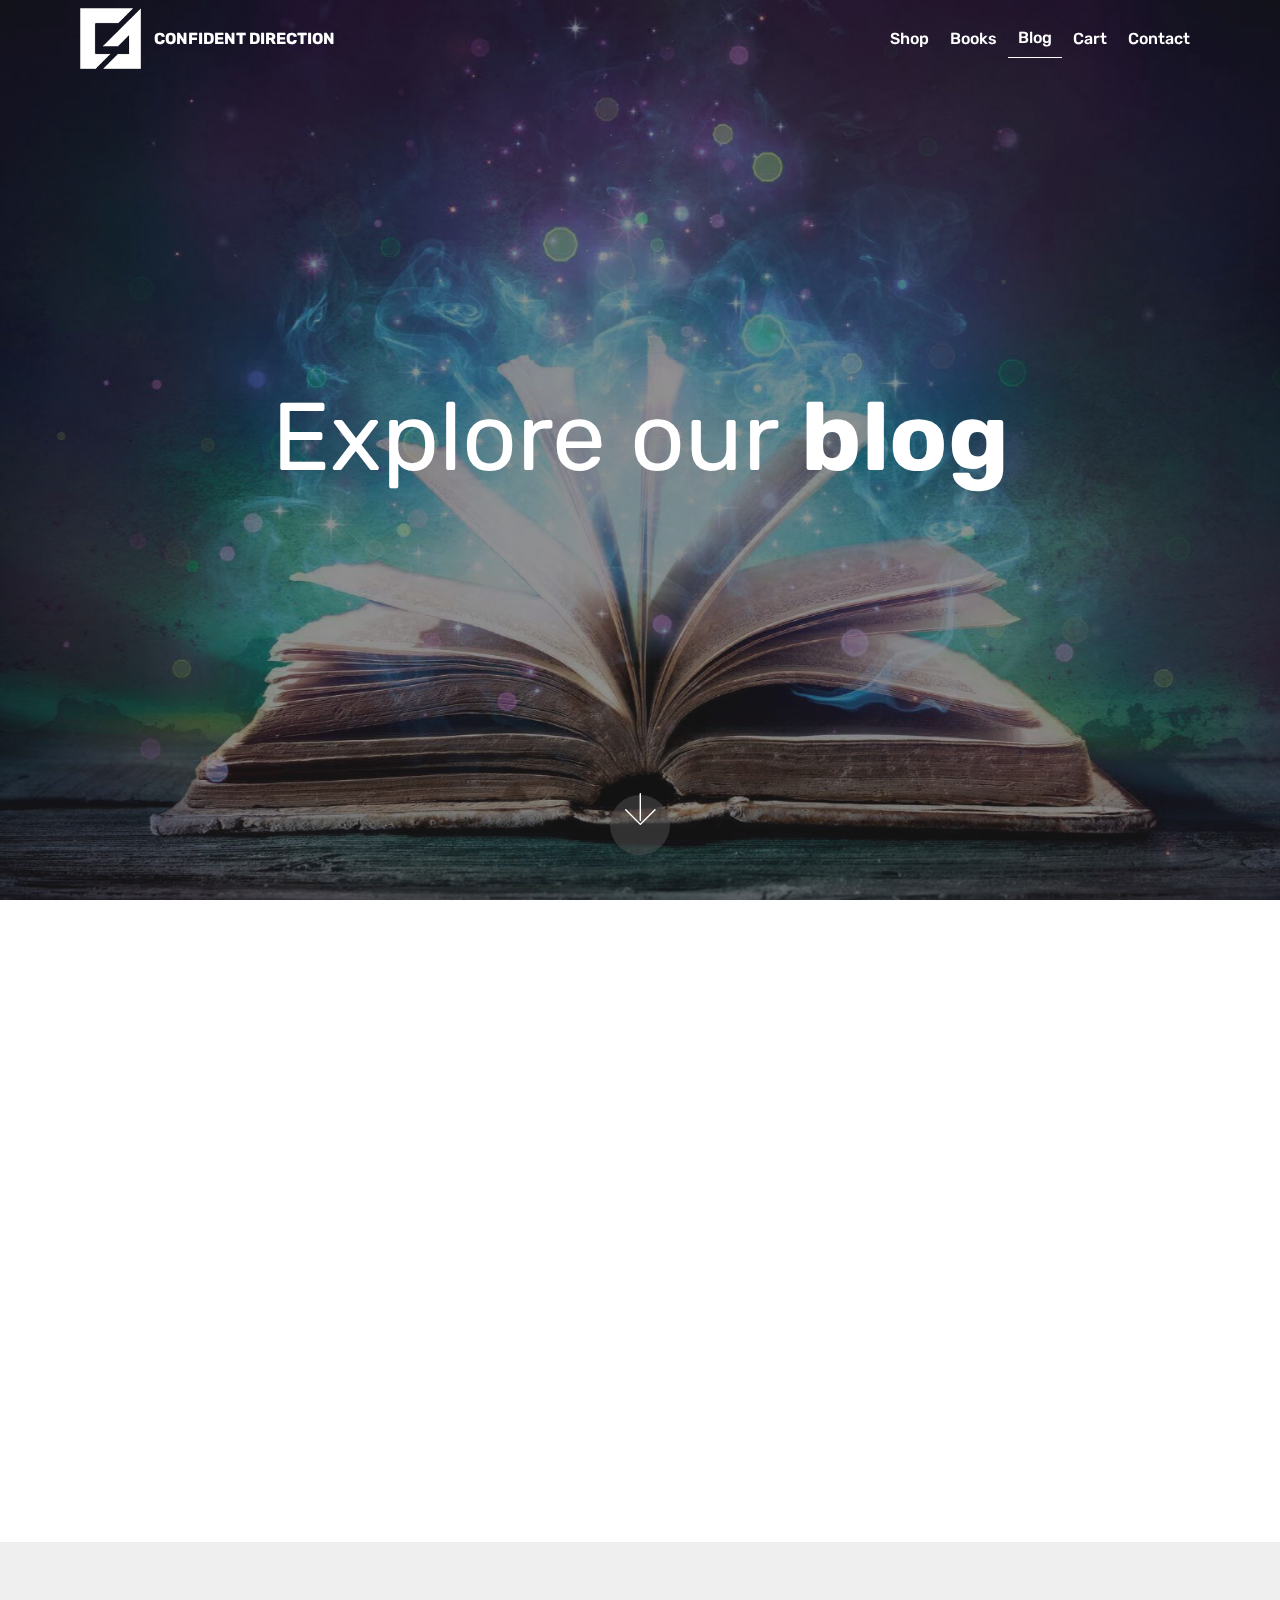
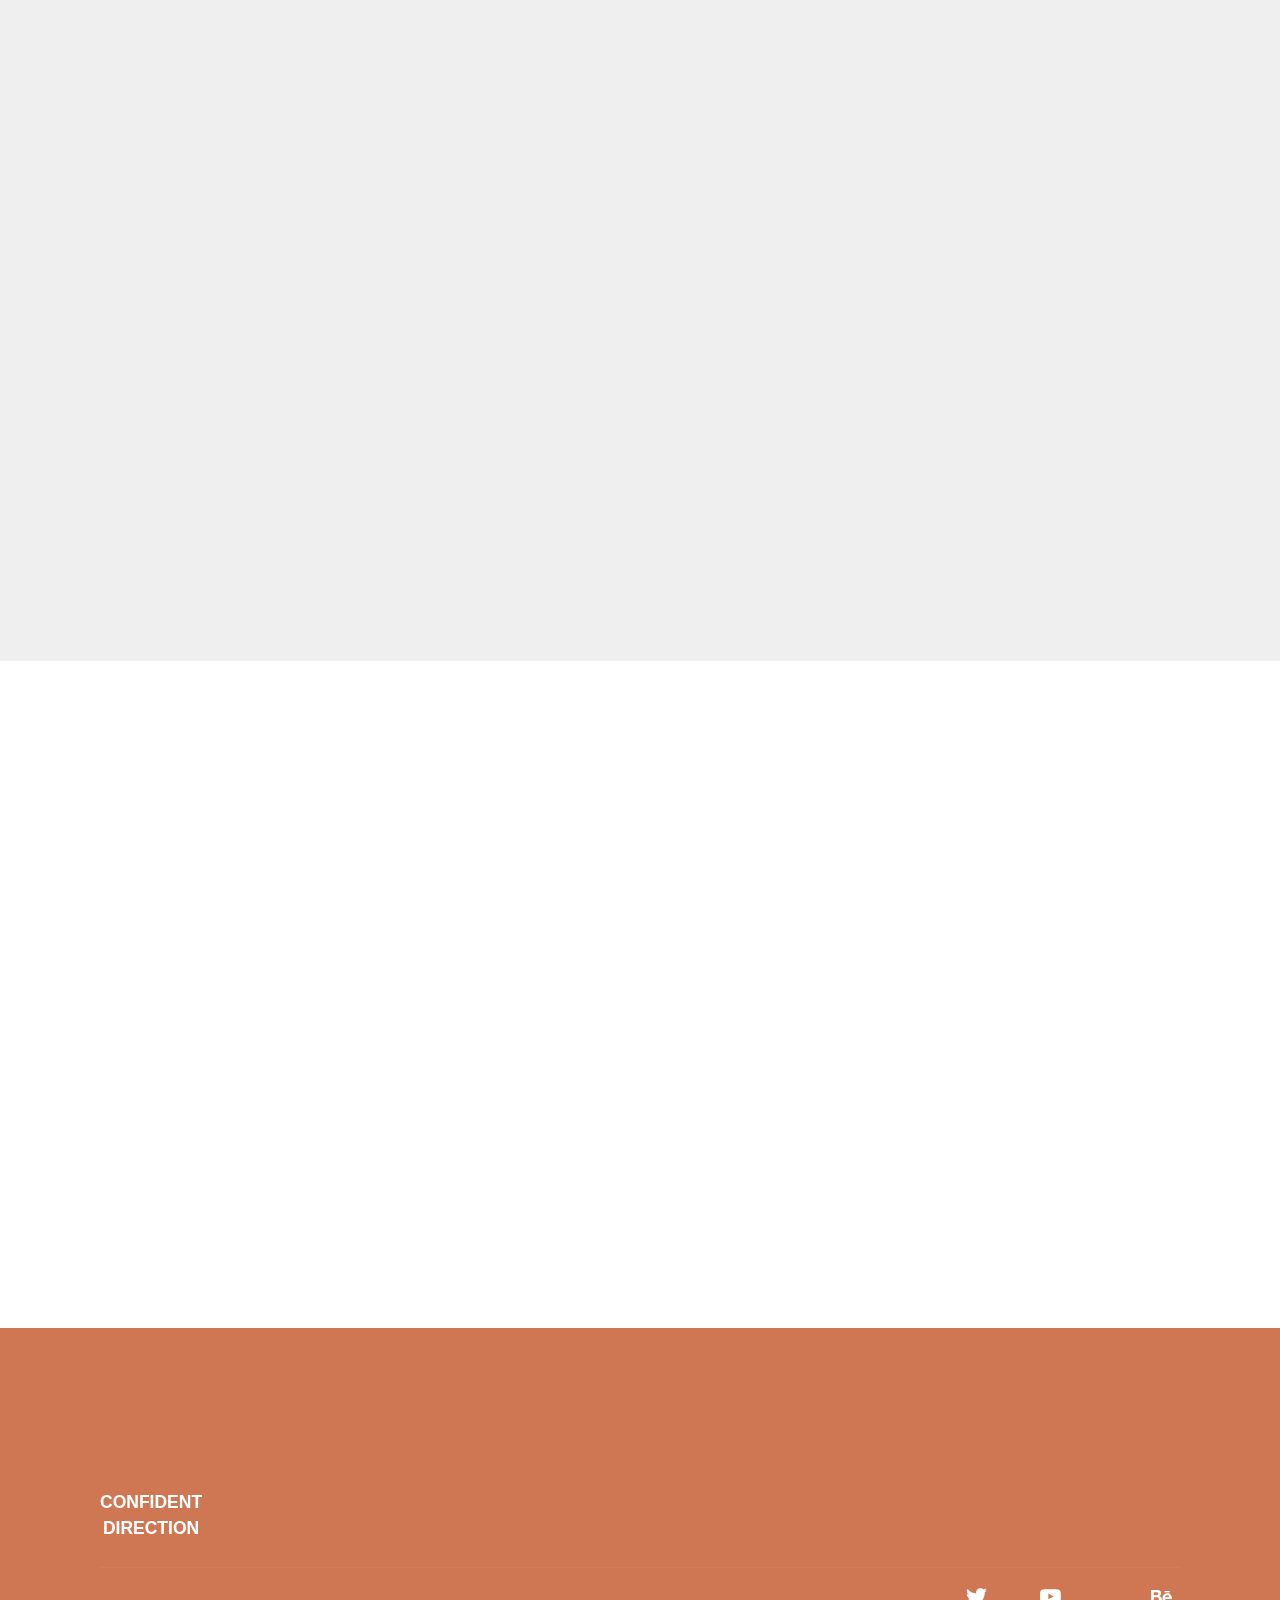
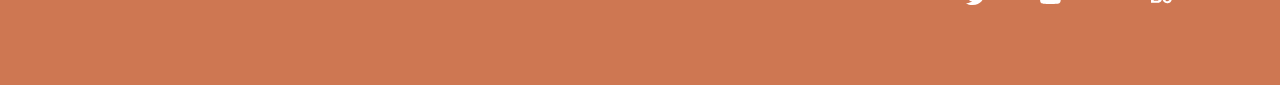
<file: blog.html>
<!DOCTYPE html>
<html>

<head>
    <meta charset="UTF-8">
    <meta http-equiv="X-UA-Compatible" content="IE=edge">
    <meta name="viewport" content="width=device-width, initial-scale=1, minimum-scale=1">
    <link rel="shortcut icon" href="assets/images/logo-100x100.png" type="image/x-icon">
    <meta name="description" content="">

    <title>Blog</title>
    <link rel="stylesheet" href="assets/web/assets/sd-icons/sd-icons.css">
    <link rel="stylesheet" href="assets/tether/tether.min.css">
    <link rel="stylesheet" href="assets/soundcloud-plugin/style.css">
    <link rel="stylesheet" href="assets/bootstrap/css/bootstrap.min.css">
    <link rel="stylesheet" href="assets/bootstrap/css/bootstrap-grid.min.css">
    <link rel="stylesheet" href="assets/bootstrap/css/bootstrap-reboot.min.css">
    <link rel="stylesheet" href="assets/socicon/css/styles.css">
    <link rel="stylesheet" href="assets/animatecss/animate.min.css">
    <link rel="stylesheet" href="assets/dropdown/css/style.css">
    <link rel="stylesheet" href="assets/theme/css/style.css">
    <link rel="stylesheet" href="assets/sd/css/sd-additional.css" type="text/css">
</head>

<body oncontextmenu="return false;">
    <section class="menu cid-qTkzRZLJNu" once="menu" id="menu1-1d">
        <nav class="navbar navbar-expand beta-menu navbar-dropdown align-items-center navbar-fixed-top navbar-toggleable-sm bg-color transparent">
            <button class="navbar-toggler navbar-toggler-right" type="button" data-toggle="collapse" data-target="#navbarSupportedContent"
                aria-controls="navbarSupportedContent" aria-expanded="false" aria-label="Toggle navigation">
                <div class="hamburger">
                    <span></span>
                    <span></span>
                    <span></span>
                    <span></span>
                </div>
            </button>
            <div class="menu-logo">
                <div class="navbar-brand">
                    <span class="navbar-logo">
                        <a href="index.html">
                            <img src="assets/images/logo-100x100.png" title="" style="height: 3.8rem;">
                        </a>
                    </span>
                    <span class="navbar-caption-wrap">
                        <a class="navbar-caption text-white display-4" href="index.html">
                            CONFIDENT DIRECTION
                            <br>
                        </a>
                    </span>
                </div>
            </div>
            <div class="collapse navbar-collapse" id="navbarSupportedContent">
                <ul class="navbar-nav nav-dropdown nav-right" data-app-modern-menu="true">
                    <li class="nav-item">
                        <a class="nav-link link text-white display-4" href="shop.html">
                            Shop</a>
                    </li>
                    <li class="nav-item">
                        <a class="nav-link link text-white display-4" href="books.html">
                            Books</a>
                    </li>
                    <li class="nav-item">
                        <a class="nav-link link text-white display-4" href="blog.html">
                            Blog</a>
                    </li>
                    <li class="nav-item">
                        <a class="nav-link link text-white display-4" href="cart.html">
                            Cart</a>
                    </li>
                    <li class="nav-item">
                        <a class="nav-link link text-white display-4" href="contacts.html">
                            Contact</a>
                    </li>
                </ul>
            </div>
        </nav>
    </section>

    <section class="cid-rtUVbXELEt mbr-fullscreen mbr-parallax-background" id="header2-22">
        <div class="mbr-overlay" style="opacity: 0.5; background-color: rgb(35, 35, 35);"></div>

        <div class="container align-center">
            <div class="row justify-content-md-center">
                <div class="mbr-white col-md-10">
                    <h1 class="mbr-section-title mbr-bold pb-3 mbr-fonts-style display-1">
                        <span style="font-weight: normal;">Explore our </span>blog</h1>
                </div>
            </div>
        </div>
        <div class="mbr-arrow hidden-sm-down" aria-hidden="true">
            <a href="#next">
                <i class="mbri-down mbr-iconfont"></i>
            </a>
        </div>
    </section>

    <section class="features11 cid-rtPt7dKI65" id="features11-1e">
        <div class="container">
            <div class="col-md-12">
                <div class="media-container-row">
                    <div class="mbr-figure m-auto" style="width: 25%;">
                        <img src="assets/images/greene.-cb443908495-203x3007.jpg" title="">
                    </div>
                    <div class=" align-left aside-content">
                        <h2 class="mbr-title pt-2 mbr-fonts-style display-2">"Never let anyone tell you there are no words."</h2>
                        <div class="mbr-section-text">
                            <p class="mbr-text mb-5 pt-3 mbr-light mbr-fonts-style display-7">We all process grief in different ways. For Jayson Greene, who lost his two-year-old daughter
                                due to a freak accident, it was to take pen to paper. The result is Once More We Saw Stars
                                , a memoir so moving and powerful, it "[restores Greta] ever-so-briefly to the world." Here,
                                Greene argues that there are words to express unimaginable loss, and how healing it can be
                                to use them.
                                <br>
                                <br>It is universally acknowledged by all who come calling on the grieving that words fail —
                                there are no words. I am lost for words. We cannot possibly express the immensity of the
                                pain in mere language. Standing beneath the awesome cliff face of death, both the grieving
                                and those who try to comfort them are struck dumb.
                                <br>
                                <br>by Erin Kodicek
                                <br>
                            </p>
                        </div>
                    </div>
                </div>
            </div>
        </div>
    </section>

    <section class="features11 cid-rtSeImZ5MB" id="features11-1g">
        <div class="container">
            <div class="col-md-12">
                <div class="media-container-row">
                    <div class="mbr-figure m-auto" style="width: 25%;">
                        <img src="assets/images/512ygn1dukl-325x500.jpg" title="">
                    </div>
                    <div class=" align-left aside-content">
                        <h2 class="mbr-title pt-2 mbr-fonts-style display-2">Color me impressed: Four new comics and graphics novels to watch</h2>
                        <div class="mbr-section-text">
                            <p class="mbr-text mb-5 pt-3 mbr-light mbr-fonts-style display-7">There’s something electric about Blackbird. It’s a comic book with a great story, vibrant art,
                                as well as killer layouts, colors, and lettering. Nina desperately wants to leave her not-so-awesome
                                life behind her and become a Paragon, one of the powerful magic users who rule Los Angeles
                                in secretive cabals. When Nina was a girl, she encountered a magical being, and she has spent
                                most of her life researching magic, cabals, and Paragons, to prove to herself that they’re
                                real. Magic is the answer for Nina—the key to escaping her life and becoming something more.
                                Once she finds magic, everything will change. Luckily for Nina, she doesn’t have to wait
                                too long before she’s swept up into a world of mystery, intrigue, and (of course) magic.
                                <br>
                                <br>Jen Bartel’s illustrations are filled with energy and perfectly suited to a magical version
                                of Los Angeles, as are the saturated colors from colorist Triona Farrell. Blackbird is a
                                sumptuous feast for anyone who’s been yearning for an urban fantasy world like no other.
                                (May 14)
                                <br>
                                <br>by Sam Humphries
                                <br>
                            </p>
                        </div>
                    </div>
                </div>
            </div>
        </div>
    </section>

    <section class="features11 cid-rtSeIQ7jfO" id="features11-1h">
        <div class="container">
            <div class="col-md-12">
                <div class="media-container-row">
                    <div class="mbr-figure m-auto" style="width: 25%;">
                        <img src="assets/images/51uyyebgkwl-333x500.jpg" title="">
                    </div>
                    <div class=" align-left aside-content">
                        <h2 class="mbr-title pt-2 mbr-fonts-style display-2">The Best Mysteries &amp; Thrillers of June</h2>
                        <div class="mbr-section-text">
                            <p class="mbr-text mb-5 pt-3 mbr-light mbr-fonts-style display-7">Cara Black’s riveting 19th installment in her New York Times bestselling Parisian detective series
                                entangles private investigator Aimée Leduc in a dangerous web of international spycraft,
                                post-colonial Franco-African politics, and neighborhood secrets in Paris’s 12th arrondissement.
                                <br>
                                <br>Parisian private investigator Aimée Leduc is about to go onstage to deliver the keynote address
                                at a tech conference that is sure to secure Leduc Detective some much-needed business contracts
                                when she gets an emergency phone call from her daughter’s playgroup: Aimée’s own mother,
                                who was supposed to pick Chloe up, never showed. Abandoning her hard-won speaking gig, Aimée
                                rushes to get Chloe, annoyed that her mother has let her down yet again.
                                <br>
                                <br>by&nbsp;Chris Schluep </p>
                        </div>
                    </div>
                </div>
            </div>
        </div>
    </section>

    <section class="cid-rtSeEbHiqV" id="footer1-1f">
        <div class="container">
            <div class="media-container-row content text-white">
                <div class="col-12 col-md-3">
                    <div class="media-wrap">
                        <a href="index.html">
                            <img src="assets/images/logo-100x100.png" title="">
                        </a>
                        <span style="
                        font-size: 17.5px;
                        /* float: right; */
                        position: absolute;
                        text-align: center;
                        display: block;
                        font-weight: bold;
                        font-weight: 600;
                        padding-top: 5px;
                    ">CONFIDENT
                            <br> DIRECTION
                        </span>
                    </div>
                </div>
                <div class="col-12 col-md-3 mbr-fonts-style display-7">
                    <h5 class="pb-3">
                        Address
                    </h5>
                    <p class="mbr-text">National Culture Palace, Bulevard "Bulgaria", 1463 Ndk, Sofia</p>
                </div>
                <div class="col-12 col-md-3 mbr-fonts-style display-7">
                    <h5 class="pb-3">
                        Contacts
                    </h5>
                    <p class="mbr-text">
                        Email: stoyan.jordanov94@gmail.com &nbsp; &nbsp; &nbsp; &nbsp; &nbsp; &nbsp; &nbsp; &nbsp; &nbsp; &nbsp;
                        <br>Phone: +359 893 632 077</p>
                </div>
                <div class="col-12 col-md-3 mbr-fonts-style display-7">
                    <h5 class="pb-3"></h5>
                    <p class="mbr-text"></p>
                </div>
            </div>
            <div class="footer-lower">
                <div class="media-container-row">
                    <div class="col-sm-12">
                        <hr>
                    </div>
                </div>
                <div class="media-container-row mbr-white">
                    <div class="col-sm-6 copyright">
                        <p class="mbr-text mbr-fonts-style display-7">
                            © Copyright 2019 CONFIDENT DIRECTION - All Rights Reserved
                        </p>
                    </div>
                    <div class="col-md-6">
                        <div class="social-list align-right">
                            <div class="soc-item">

                                <span class="mbr-iconfont mbr-iconfont-social socicon-twitter socicon"></span>

                            </div>
                            <div class="soc-item">
                                <a href="https://www.facebook.com/stoqn.dimitrov.509" target="_blank">
                                    <span class="mbr-iconfont mbr-iconfont-social socicon-facebook socicon"></span>
                                </a>
                            </div>
                            <div class="soc-item">

                                <span class="mbr-iconfont mbr-iconfont-social socicon-youtube socicon"></span>

                            </div>
                            <div class="soc-item">
                                <a href="https://www.instagram.com/stoyan_dimitrov94/" target="_blank">
                                    <span class="mbr-iconfont mbr-iconfont-social socicon-instagram socicon"></span>
                                </a>
                            </div>
                            <div class="soc-item">
                                <a href="https://github.com/Te4o" target="_blank">
                                    <span class="mbr-iconfont mbr-iconfont-social socicon-github socicon"></span>
                                </a>
                            </div>
                            <div class="soc-item">

                                <span class="mbr-iconfont mbr-iconfont-social socicon-behance socicon"></span>

                            </div>
                        </div>
                    </div>
                </div>
            </div>
        </div>
    </section>

    <script src="assets/web/assets/jquery/jquery.min.js"></script>
    <script src="assets/popper/popper.min.js"></script>
    <script src="assets/tether/tether.min.js"></script>
    <script src="assets/bootstrap/js/bootstrap.min.js"></script>
    <script src="assets/smoothscroll/smooth-scroll.js"></script>
    <script src="assets/touchswipe/jquery.touch-swipe.min.js"></script>
    <script src="assets/viewportchecker/jquery.viewportchecker.js"></script>
    <script src="assets/parallax/jarallax.min.js"></script>
    <script src="assets/dropdown/js/nav-dropdown.js"></script>
    <script src="assets/dropdown/js/navbar-dropdown.js"></script>
    <script src="assets/theme/js/script.js"></script>

    <script>
        $(document).ready(function () {
            var path = window.location.href; // because the 'href' property of the DOM element is the absolute path
            $('ul a').each(function () {
                if (this.href === path) {
                    $(this).parent().addClass('active');
                }
            });
        });

        document.addEventListener('keydown', function () {
            if (event.keyCode == 123) {
                return false;
            } else if (event.ctrlKey && event.shiftKey && event.keyCode == 73) {
                return false;
            } else if (event.ctrlKey && event.keyCode == 85) {
                return false;
            }
        }, false);

        if (document.addEventListener) {
            document.addEventListener('contextmenu', function (e) {
                e.preventDefault();
            }, false);
        } else {
            document.attachEvent('oncontextmenu', function () {
                window.event.returnValue = false;
            });
        }

        document.onkeydown = function (e) {
            if (event.keyCode == 123) {
                return false;
            }
            if (e.ctrlKey && e.shiftKey && e.keyCode == 'I'.charCodeAt(0)) {
                return false;
            }
            if (e.ctrlKey && e.shiftKey && e.keyCode == 'C'.charCodeAt(0)) {
                return false;
            }
            if (e.ctrlKey && e.shiftKey && e.keyCode == 'J'.charCodeAt(0)) {
                return false;
            }
            if (e.ctrlKey && e.keyCode == 'U'.charCodeAt(0)) {
                return false;
            }
        }
    </script>

    <input name="animation" type="hidden">
    <div id="scrollToTop" class="scrollToTop mbr-arrow-up">
        <a style="text-align: center;">
            <i class="mbr-arrow-up-icon mbr-arrow-up-icon-cm cm-icon cm-icon-smallarrow-up"></i>
        </a>
    </div>
</body>

</html>
</file>
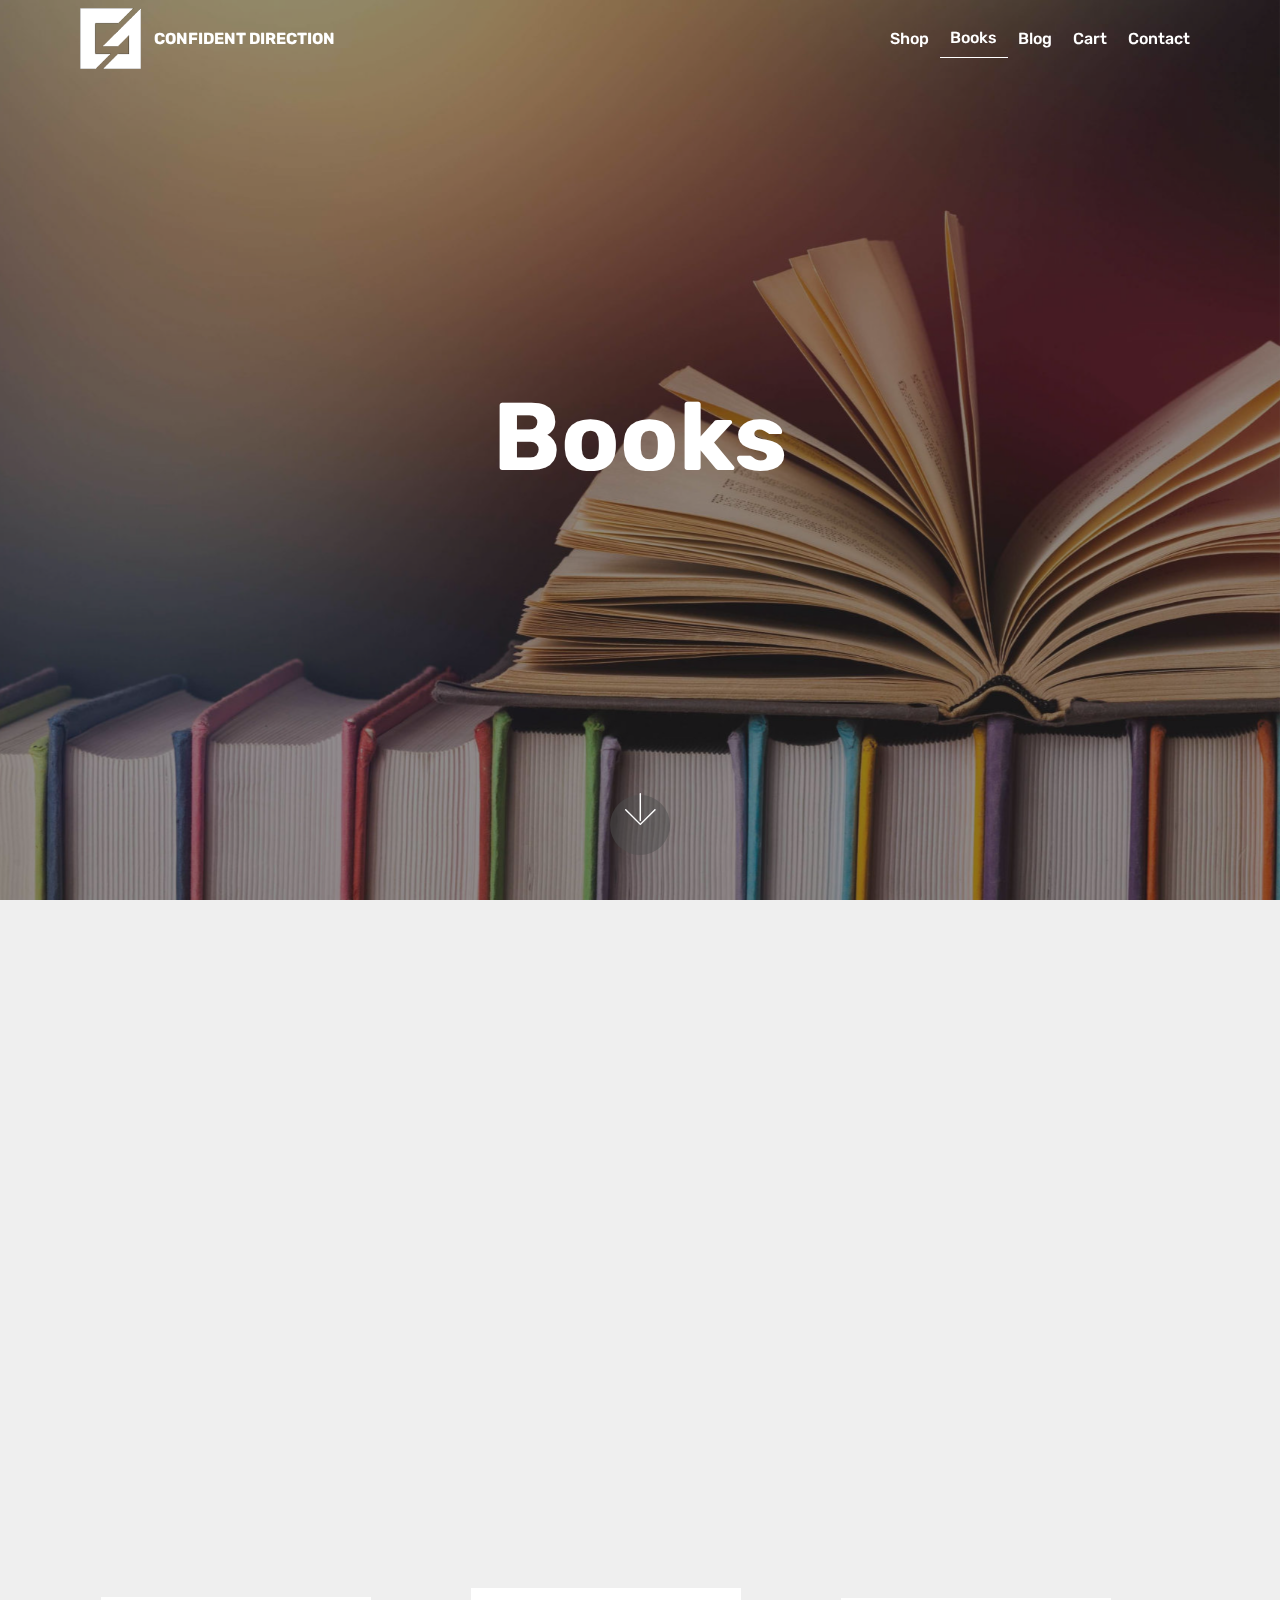
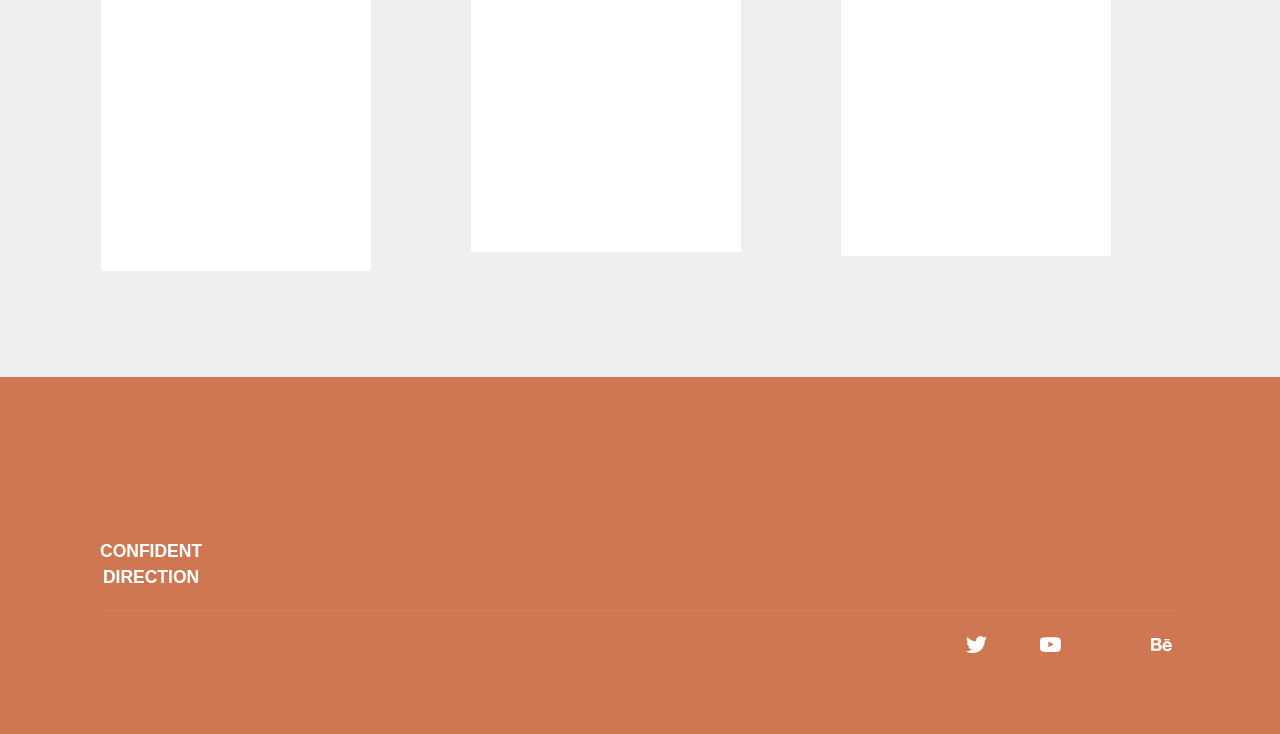
<file: books.html>
<!DOCTYPE html>
<html>

<head>
    <meta charset="UTF-8">
    <meta http-equiv="X-UA-Compatible" content="IE=edge">
    <meta name="viewport" content="width=device-width, initial-scale=1, minimum-scale=1">
    <link rel="shortcut icon" href="assets/images/logo-100x100.png" type="image/x-icon">
    <meta name="description" content="">

    <title>Books</title>
    <link rel="stylesheet" href="assets/web/assets/sd-icons/sd-icons.css">
    <link rel="stylesheet" href="assets/tether/tether.min.css">
    <link rel="stylesheet" href="assets/soundcloud-plugin/style.css">
    <link rel="stylesheet" href="assets/bootstrap/css/bootstrap.min.css">
    <link rel="stylesheet" href="assets/bootstrap/css/bootstrap-grid.min.css">
    <link rel="stylesheet" href="assets/bootstrap/css/bootstrap-reboot.min.css">
    <link rel="stylesheet" href="assets/socicon/css/styles.css">
    <link rel="stylesheet" href="assets/animatecss/animate.min.css">
    <link rel="stylesheet" href="assets/dropdown/css/style.css">
    <link rel="stylesheet" href="assets/theme/css/style.css">
    <link rel="stylesheet" href="assets/sd/css/sd-additional.css" type="text/css">
</head>

<body oncontextmenu="return false;">
    <section class="menu cid-qTkzRZLJNu" once="menu" id="menu1-e">
        <nav class="navbar navbar-expand beta-menu navbar-dropdown align-items-center navbar-fixed-top navbar-toggleable-sm bg-color transparent">
            <button class="navbar-toggler navbar-toggler-right" type="button" data-toggle="collapse" data-target="#navbarSupportedContent"
                aria-controls="navbarSupportedContent" aria-expanded="false" aria-label="Toggle navigation">
                <div class="hamburger">
                    <span></span>
                    <span></span>
                    <span></span>
                    <span></span>
                </div>
            </button>
            <div class="menu-logo">
                <div class="navbar-brand">
                    <span class="navbar-logo">
                        <a href="index.html">
                            <img src="assets/images/logo-100x100.png" title="" style="height: 3.8rem;">
                        </a>
                    </span>
                    <span class="navbar-caption-wrap">
                        <a class="navbar-caption text-white display-4" href="index.html">
                            CONFIDENT DIRECTION
                            <br>
                        </a>
                    </span>
                </div>
            </div>
            <div class="collapse navbar-collapse" id="navbarSupportedContent">
                <ul class="navbar-nav nav-dropdown nav-right" data-app-modern-menu="true">
                    <li class="nav-item">
                        <a class="nav-link link text-white display-4" href="shop.html">
                            Shop</a>
                    </li>
                    <li class="nav-item">
                        <a class="nav-link link text-white display-4" href="books.html">
                            Books</a>
                    </li>
                    <li class="nav-item">
                        <a class="nav-link link text-white display-4" href="blog.html">
                            Blog</a>
                    </li>
                    <li class="nav-item">
                        <a class="nav-link link text-white display-4" href="cart.html">
                            Cart</a>
                    </li>
                    <li class="nav-item">
                        <a class="nav-link link text-white display-4" href="contacts.html">
                            Contact</a>
                    </li>
                </ul>

            </div>
        </nav>
    </section>

    <section class="cid-rtUUzrJEsb mbr-fullscreen mbr-parallax-background" id="header2-21">
        <div class="mbr-overlay" style="opacity: 0.5; background-color: rgb(35, 35, 35);"></div>

        <div class="container align-center">
            <div class="row justify-content-md-center">
                <div class="mbr-white col-md-10">
                    <h1 class="mbr-section-title mbr-bold pb-3 mbr-fonts-style display-1">Books</h1>
                </div>
            </div>
        </div>
        <div class="mbr-arrow hidden-sm-down" aria-hidden="true">
            <a href="#next">
                <i class="mbri-down mbr-iconfont"></i>
            </a>
        </div>
    </section>

    <section class="features18 popup-btn-cards cid-rtMI0Gwc6l" id="features18-y">
        <div class="container">
            <h2 class="mbr-section-title pb-3 align-center mbr-fonts-style display-2">Below are listed all books in library</h2>

            <div class="media-container-row pt-5 ">
                <div class="card p-3 col-12 col-md-6 col-lg-4">
                    <div class="card-wrapper" style="width: 80%;">
                        <div class="card-img">
                            <div class="mbr-overlay"></div>
                            <div class="mbr-section-btn text-center">
                                <a href="shop.html#services2-12" class="btn btn-white display-4">Learn More</a>
                            </div>
                            <img src="assets/images/81t2vmjgo9l.-ac-ul436-283x436.jpg" title="">
                        </div>
                        <div class="card-box">
                            <h4 class="card-title mbr-fonts-style display-7">The Bookshop on the Shore
                            </h4>
                            <p class="mbr-text mbr-fonts-style align-left display-7">Zoe is a single mother, sinking beneath the waves trying to cope by herself in London.
                                <br>
                                <br>by Jenny Colgan
                                <br>
                            </p>
                        </div>
                    </div>
                </div>
                <div class="card p-3 col-12 col-md-6 col-lg-4">
                    <div class="card-wrapper" style="width: 80%;">
                        <div class="card-img">
                            <div class="mbr-overlay"></div>
                            <div class="mbr-section-btn text-center">
                                <a href="shop.html#services2-16" class="btn btn-white display-4">Learn More</a>
                            </div>
                            <img src="assets/images/41ieizyirel.-sx329-bo1204203200-331x499.jpg" title="">
                        </div>
                        <div class="card-box">
                            <h4 class="card-title mbr-fonts-style display-7">The Bookshop of the Broken Hearted
                                <div>
                                    <br>
                                </div>
                            </h4>
                            <p class="mbr-text mbr-fonts-style display-7">It is 1968 in rural Australia and young Tom Hope is doing his best.&nbsp;
                                <br>
                                <br>by Robert Hillman &nbsp;
                                <br>
                            </p>
                        </div>
                    </div>
                </div>

                <div class="card p-3 col-12 col-md-6 col-lg-4">
                    <div class="card-wrapper" style="width: 80%;">
                        <div class="card-img">
                            <div class="mbr-overlay"></div>
                            <div class="mbr-section-btn text-center">
                                <a href="shop.html#services2-18" class="btn btn-white display-4">Learn More</a>
                            </div>
                            <img src="assets/images/41slfnslgml.-sy346-224x346.jpg" title="">
                        </div>
                        <div class="card-box">
                            <h4 class="card-title mbr-fonts-style display-7">After Ever Happy
                            </h4>
                            <p class="mbr-text mbr-fonts-style display-7">Book 4 of the After series—newly revised and expanded.&nbsp;
                                <br>
                                <br>
                                <br>by Anna Todd
                                <br>
                            </p>
                        </div>
                    </div>
                </div>
            </div>
        </div>
    </section>

    <section class="cid-r1tkvDIq1c" id="footer1-m">
        <div class="container">
            <div class="media-container-row content text-white">
                <div class="col-12 col-md-3">
                    <div class="media-wrap">
                        <a href="index.html">
                            <img src="assets/images/logo-100x100.png" title="">
                        </a>
                        <span style="
                        font-size: 17.5px;
                        /* float: right; */
                        position: absolute;
                        text-align: center;
                        display: block;
                        font-weight: bold;
                        font-weight: 600;
                        padding-top: 5px;
                    ">CONFIDENT
                            <br> DIRECTION
                        </span>
                    </div>
                </div>
                <div class="col-12 col-md-3 mbr-fonts-style display-7">
                    <h5 class="pb-3">
                        Address
                    </h5>
                    <p class="mbr-text">National Culture Palace, Bulevard "Bulgaria", 1463 Ndk, Sofia
                        <br>
                    </p>
                </div>
                <div class="col-12 col-md-3 mbr-fonts-style display-7">
                    <h5 class="pb-3">
                        Contacts
                    </h5>
                    <p class="mbr-text">
                        Email: stoyan.jordanov94@gmail.com &nbsp; &nbsp; &nbsp; &nbsp; &nbsp; &nbsp; &nbsp; &nbsp; &nbsp; &nbsp;
                        <br>Phone: +359 893 632 077</p>
                </div>
                <div class="col-12 col-md-3 mbr-fonts-style display-7">
                    <h5 class="pb-3"></h5>
                    <p class="mbr-text"></p>
                </div>
            </div>
            <div class="footer-lower">
                <div class="media-container-row">
                    <div class="col-sm-12">
                        <hr>
                    </div>
                </div>
                <div class="media-container-row mbr-white">
                    <div class="col-sm-6 copyright">
                        <p class="mbr-text mbr-fonts-style display-7">
                            © Copyright 2018 Stoyan Dimitrov - All Rights Reserved
                        </p>
                    </div>
                    <div class="col-md-6">
                        <div class="social-list align-right">
                            <div class="soc-item">

                                <span class="mbr-iconfont mbr-iconfont-social socicon-twitter socicon"></span>

                            </div>
                            <div class="soc-item">
                                <a href="https://www.facebook.com/stoqn.dimitrov.509" target="_blank">
                                    <span class="mbr-iconfont mbr-iconfont-social socicon-facebook socicon"></span>
                                </a>
                            </div>
                            <div class="soc-item">

                                <span class="mbr-iconfont mbr-iconfont-social socicon-youtube socicon"></span>

                            </div>
                            <div class="soc-item">
                                <a href="https://www.instagram.com/stoyan_dimitrov94/" target="_blank">
                                    <span class="mbr-iconfont mbr-iconfont-social socicon-instagram socicon"></span>
                                </a>
                            </div>
                            <div class="soc-item">
                                <a href="https://github.com/Te4o" target="_blank">
                                    <span class="mbr-iconfont mbr-iconfont-social socicon-github socicon"></span>
                                </a>
                            </div>
                            <div class="soc-item">

                                <span class="mbr-iconfont mbr-iconfont-social socicon-behance socicon"></span>

                            </div>
                        </div>
                    </div>
                </div>
            </div>
        </div>
    </section>

    <script src="assets/web/assets/jquery/jquery.min.js"></script>
    <script src="assets/popper/popper.min.js"></script>
    <script src="assets/tether/tether.min.js"></script>
    <script src="assets/bootstrap/js/bootstrap.min.js"></script>
    <script src="assets/smoothscroll/smooth-scroll.js"></script>
    <script src="assets/touchswipe/jquery.touch-swipe.min.js"></script>
    <script src="assets/viewportchecker/jquery.viewportchecker.js"></script>
    <script src="assets/parallax/jarallax.min.js"></script>
    <script src="assets/mbr-popup-btns/mbr-popup-btns.js"></script>
    <script src="assets/dropdown/js/nav-dropdown.js"></script>
    <script src="assets/dropdown/js/navbar-dropdown.js"></script>
    <script src="assets/theme/js/script.js"></script>

    <script>
        $(document).ready(function () {
            var path = window.location.href; // because the 'href' property of the DOM element is the absolute path
            $('ul a').each(function () {
                if (this.href === path) {
                    $(this).parent().addClass('active');
                }
            });
        });

        document.addEventListener('keydown', function () {
            if (event.keyCode == 123) {
                return false;
            } else if (event.ctrlKey && event.shiftKey && event.keyCode == 73) {
                return false;
            } else if (event.ctrlKey && event.keyCode == 85) {
                return false;
            }
        }, false);

        if (document.addEventListener) {
            document.addEventListener('contextmenu', function (e) {
                e.preventDefault();
            }, false);
        } else {
            document.attachEvent('oncontextmenu', function () {
                window.event.returnValue = false;
            });
        }

        document.onkeydown = function (e) {
            if (event.keyCode == 123) {
                return false;
            }
            if (e.ctrlKey && e.shiftKey && e.keyCode == 'I'.charCodeAt(0)) {
                return false;
            }
            if (e.ctrlKey && e.shiftKey && e.keyCode == 'C'.charCodeAt(0)) {
                return false;
            }
            if (e.ctrlKey && e.shiftKey && e.keyCode == 'J'.charCodeAt(0)) {
                return false;
            }
            if (e.ctrlKey && e.keyCode == 'U'.charCodeAt(0)) {
                return false;
            }
        }
    </script>

    <input name="animation" type="hidden">
    <div id="scrollToTop" class="scrollToTop mbr-arrow-up">
        <a style="text-align: center;">
            <i class="mbr-arrow-up-icon mbr-arrow-up-icon-cm cm-icon cm-icon-smallarrow-up"></i>
        </a>
    </div>
</body>

</html>
</file>
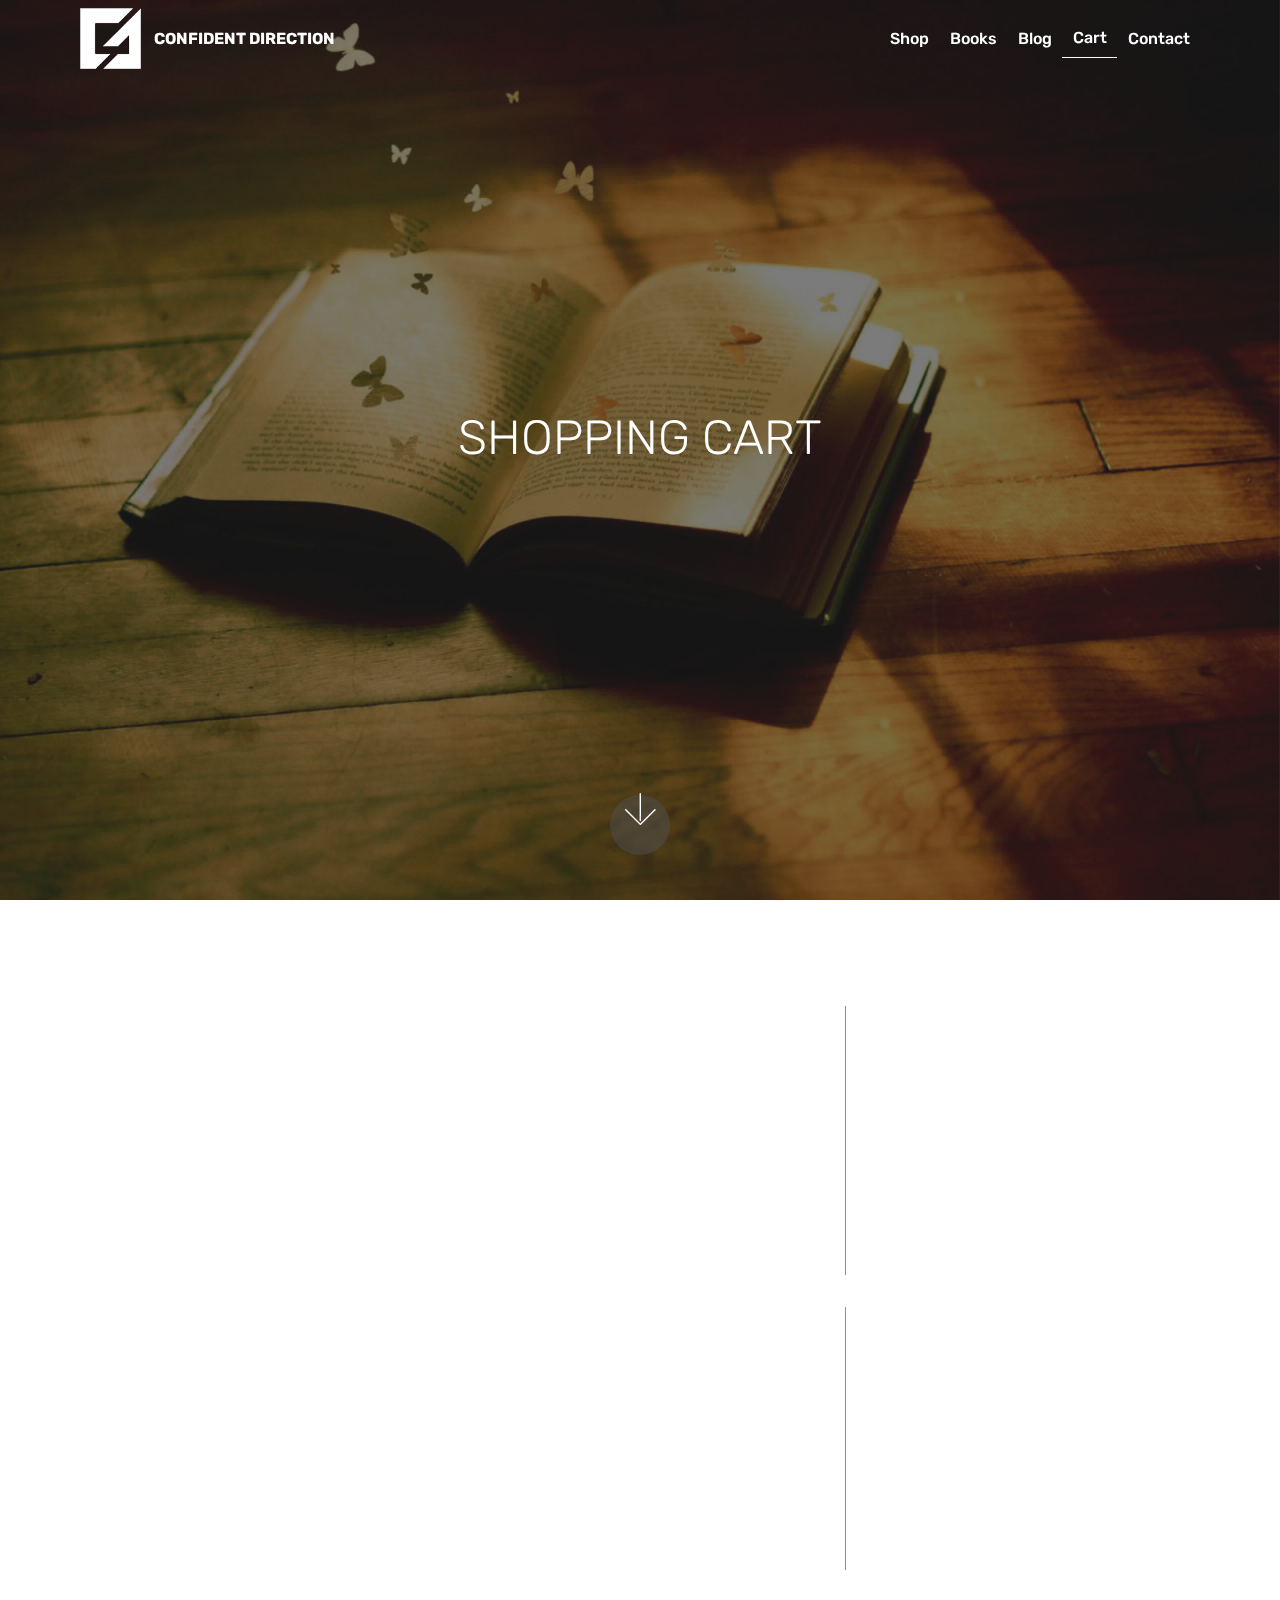
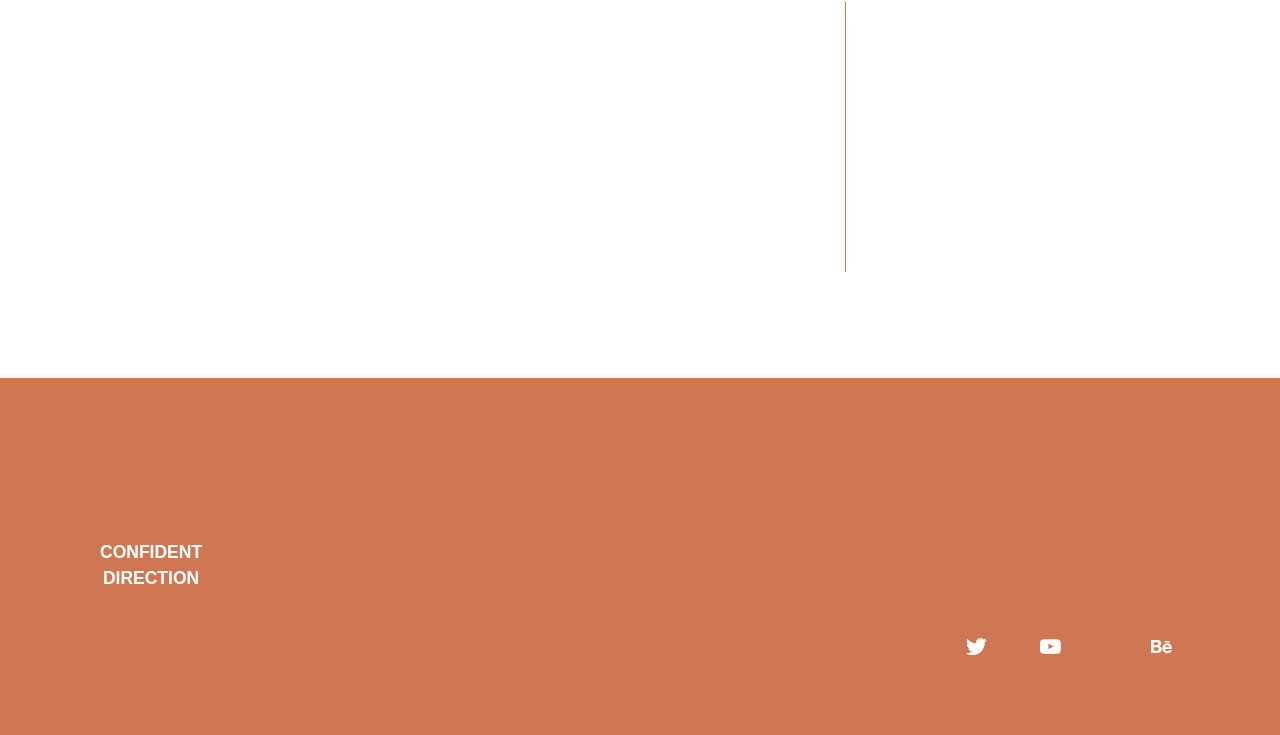
<file: cart.html>
<!DOCTYPE html>
<html>

<head>
    <meta charset="UTF-8">
    <meta http-equiv="X-UA-Compatible" content="IE=edge">
    <meta name="viewport" content="width=device-width, initial-scale=1, minimum-scale=1">
    <link rel="shortcut icon" href="assets/images/logo-100x100.png" type="image/x-icon">
    <meta name="description" content="">

    <title>Cart</title>
    <link rel="stylesheet" href="assets/web/assets/sd-icons/sd-icons.css">
    <link rel="stylesheet" href="assets/tether/tether.min.css">
    <link rel="stylesheet" href="assets/soundcloud-plugin/style.css">
    <link rel="stylesheet" href="assets/bootstrap/css/bootstrap.min.css">
    <link rel="stylesheet" href="assets/bootstrap/css/bootstrap-grid.min.css">
    <link rel="stylesheet" href="assets/bootstrap/css/bootstrap-reboot.min.css">
    <link rel="stylesheet" href="assets/socicon/css/styles.css">
    <link rel="stylesheet" href="assets/animatecss/animate.min.css">
    <link rel="stylesheet" href="assets/dropdown/css/style.css">
    <link rel="stylesheet" href="assets/theme/css/style.css">
    <link rel="stylesheet" href="assets/sd/css/sd-additional.css" type="text/css">
</head>

<body oncontextmenu="return false;">
    <section class="menu cid-qTkzRZLJNu" once="menu" id="menu1-1i">
        <nav class="navbar navbar-expand beta-menu navbar-dropdown align-items-center navbar-fixed-top navbar-toggleable-sm bg-color transparent">
            <button class="navbar-toggler navbar-toggler-right" type="button" data-toggle="collapse" data-target="#navbarSupportedContent"
                aria-controls="navbarSupportedContent" aria-expanded="false" aria-label="Toggle navigation">
                <div class="hamburger">
                    <span></span>
                    <span></span>
                    <span></span>
                    <span></span>
                </div>
            </button>
            <div class="menu-logo">
                <div class="navbar-brand">
                    <span class="navbar-logo">
                        <a href="index.html">
                            <img src="assets/images/logo-100x100.png" title="" style="height: 3.8rem;">
                        </a>
                    </span>
                    <span class="navbar-caption-wrap">
                        <a class="navbar-caption text-white display-4" href="index.html">
                            CONFIDENT DIRECTION
                            <br>
                        </a>
                    </span>
                </div>
            </div>
            <div class="collapse navbar-collapse" id="navbarSupportedContent">
                <ul class="navbar-nav nav-dropdown nav-right" data-app-modern-menu="true">
                    <li class="nav-item">
                        <a class="nav-link link text-white display-4" href="shop.html">
                            Shop</a>
                    </li>
                    <li class="nav-item">
                        <a class="nav-link link text-white display-4" href="books.html">
                            Books</a>
                    </li>
                    <li class="nav-item">
                        <a class="nav-link link text-white display-4" href="blog.html">
                            Blog</a>
                    </li>
                    <li class="nav-item">
                        <a class="nav-link link text-white display-4" href="cart.html">
                            Cart</a>
                    </li>
                    <li class="nav-item">
                        <a class="nav-link link text-white display-4" href="contacts.html">
                            Contact</a>
                    </li>
                </ul>

            </div>
        </nav>
    </section>

    <section class="header5 cid-rtSkuNnXrx mbr-fullscreen mbr-parallax-background" id="header5-1n">
        <div class="mbr-overlay" style="opacity: 0.6; background-color: rgb(35, 35, 35);">
        </div>
        <div class="container">
            <div class="row justify-content-center">
                <div class="mbr-white col-md-10">
                    <h1 class="mbr-section-title align-center pb-3 mbr-fonts-style display-2">
                        SHOPPING CART</h1>
                </div>
            </div>
        </div>

        <div class="mbr-arrow hidden-sm-down" aria-hidden="true">
            <a href="#next">
                <i class="mbri-down mbr-iconfont"></i>
            </a>
        </div>
    </section>

    <section class="services4 cid-rudePnz7k2" xmlns="http://www.w3.org/1999/html" id="services4-26">
        <!--Container-->
        <div class="container">
            <div class="row">
                <!--Card-1-->
                <div class="card p-3 col-12">
                    <div class="card-wrapper media-container-row media-container-row">
                        <div class="card-box">
                            <div class="row">
                                <div class="col-12 col-md-12 col-lg-4">
                                    <div class="wrapper">
                                        <!--Image-->
                                        <div class="mbr-figure" style="width: 50%;">
                                            <img src="assets/images/81t2vmjgo9l.-ac-ul436-283x436.jpg" title="">
                                        </div>
                                    </div>
                                </div>
                                <div class="col-12 col-md-7 col-lg-4">
                                    <div class="wrapper col-left">
                                        <!--Title-->
                                        <h4 class="card-title mbr-fonts-style display-5">The Bookshop on the Shore
                                            <br>
                                            <br>
                                        </h4>
                                        <!--Subtitle-->
                                        <p class="mbr-text mbr-fonts-style pt-3 display-7">Escape to the Scottish Highlands where a tiny bookshop perches on the edge of a loch.
                                            <br>
                                            <br>by Jenny Colgan
                                            <br>
                                        </p>
                                    </div>
                                </div>
                                <div class="col-12 col-md-5 col-lg-4">
                                    <div class="wrapper border_wrapper">
                                        <!--Cost-->
                                        <p class="mbr-text mbr-fonts-style col-right mbr-black align-center display-2">
                                            $9.99</p>
                                        <!--Btn-->
                                        <div class="mbr-section-btn col-right align-center">
                                            <a href="" class="btn btn-warning-outline m-0 display-4">
                                                Buy Now
                                            </a>
                                        </div>
                                    </div>
                                </div>
                            </div>
                        </div>
                    </div>
                </div>
                <!--Card-2-->
                <div class="card p-3 col-12">
                    <div class="card-wrapper media-container-row media-container-row">
                        <div class="card-box">
                            <div class="row">
                                <div class="col-12 col-md-12 col-lg-4">
                                    <div class="wrapper">
                                        <!--Image-->
                                        <div class="mbr-figure" style="width: 50%;">
                                            <img src="assets/images/41ieizyirel.-sx329-bo1204203200-331x499.jpg" title="">
                                        </div>
                                    </div>
                                </div>
                                <div class="col-12 col-md-7 col-lg-4">
                                    <div class="wrapper col-left">
                                        <!--Title-->
                                        <h4 class="card-title mbr-fonts-style display-5">The Bookshop of the Broken Hearted
                                            <div>
                                                <br>
                                            </div>
                                        </h4>
                                        <!--Subtitle-->
                                        <p class="mbr-text mbr-fonts-style pt-3 display-7"></p>
                                        <p>It is 1968 in rural Australia and young Tom Hope is doing his best.</p>
                                        <br>
                                        <p>by Robert Hillman &nbsp;
                                            <br>
                                        </p>
                                        <p></p>
                                    </div>
                                </div>
                                <div class="col-12 col-md-5 col-lg-4">
                                    <div class="wrapper border_wrapper">
                                        <!--Cost-->
                                        <p class="mbr-text mbr-fonts-style col-right mbr-black align-center display-2">
                                            $10.95</p>
                                        <!--Btn-->
                                        <div class="mbr-section-btn col-right align-center">
                                            <a href="" class="btn btn-warning-outline m-0 display-4">
                                                Buy Now
                                            </a>
                                        </div>
                                    </div>
                                </div>
                            </div>
                        </div>
                    </div>
                </div>
                <!--Card-3-->
                <div class="card p-3 col-12">
                    <div class="card-wrapper media-container-row media-container-row">
                        <div class="card-box">
                            <div class="row">
                                <div class="col-12 col-md-12 col-lg-4">
                                    <div class="wrapper">
                                        <!--Image-->
                                        <div class="mbr-figure" style="width: 50%;">
                                            <img src="assets/images/41slfnslgml.-sy346-224x346.jpg" title="">
                                        </div>
                                    </div>
                                </div>
                                <div class="col-12 col-md-7 col-lg-4">
                                    <div class="wrapper col-left">
                                        <!--Title-->
                                        <h4 class="card-title mbr-fonts-style display-5">After Ever Happy
                                            <div>
                                                <br>
                                            </div>
                                        </h4>
                                        <!--Subtitle-->
                                        <p class="mbr-text mbr-fonts-style pt-3 display-7">Book 4 of the After series—newly revised and expanded.
                                            <br>
                                            <br>by Anna Todd
                                            <br>
                                        </p>
                                    </div>
                                </div>
                                <div class="col-12 col-md-5 col-lg-4">
                                    <div class="wrapper border_wrapper">
                                        <!--Cost-->
                                        <p class="mbr-text mbr-fonts-style col-right mbr-black align-center display-2">
                                            $12.69</p>
                                        <!--Btn-->
                                        <div class="mbr-section-btn col-right align-center">
                                            <a href="" class="btn btn-warning-outline m-0 display-4">
                                                Buy Now
                                            </a>
                                        </div>
                                    </div>
                                </div>
                            </div>
                        </div>
                    </div>
                </div>
            </div>
        </div>
    </section>

    <section class="cid-rtSj97UH99" id="footer1-1j">
        <div class="container">
            <div class="media-container-row content text-white">
                <div class="col-12 col-md-3">
                    <div class="media-wrap">
                        <a href="index.html">
                            <img src="assets/images/logo-100x100.png" title="">
                        </a>
                        <span style="
                        font-size: 17.5px;
                        /* float: right; */
                        position: absolute;
                        text-align: center;
                        display: block;
                        font-weight: bold;
                        font-weight: 600;
                        padding-top: 5px;
                    ">CONFIDENT
                            <br> DIRECTION
                        </span>
                    </div>
                </div>
                <div class="col-12 col-md-3 mbr-fonts-style display-7">
                    <h5 class="pb-3">
                        Address
                    </h5>
                    <p class="mbr-text">National Culture Palace, Bulevard "Bulgaria", 1463 Ndk, Sofia</p>
                </div>
                <div class="col-12 col-md-3 mbr-fonts-style display-7">
                    <h5 class="pb-3">
                        Contacts
                    </h5>
                    <p class="mbr-text">
                        Email: stoyan.jordanov94@gmail.com &nbsp; &nbsp; &nbsp; &nbsp; &nbsp; &nbsp; &nbsp; &nbsp; &nbsp; &nbsp;
                        <br>Phone: +359 893 632 077</p>
                </div>
                <div class="col-12 col-md-3 mbr-fonts-style display-7">
                    <h5 class="pb-3"></h5>
                    <p class="mbr-text"></p>
                </div>
            </div>
            <div class="footer-lower">
                <div class="media-container-row">
                    <div class="col-sm-12">
                        <hr>
                    </div>
                </div>
                <div class="media-container-row mbr-white">
                    <div class="col-sm-6 copyright">
                        <p class="mbr-text mbr-fonts-style display-7">
                            © Copyright 2019 CONFIDENT DIRECTION - All Rights Reserved
                        </p>
                    </div>
                    <div class="col-md-6">
                        <div class="social-list align-right">
                            <div class="soc-item">

                                <span class="mbr-iconfont mbr-iconfont-social socicon-twitter socicon"></span>

                            </div>
                            <div class="soc-item">
                                <a href="https://www.facebook.com/stoqn.dimitrov.509" target="_blank">
                                    <span class="mbr-iconfont mbr-iconfont-social socicon-facebook socicon"></span>
                                </a>
                            </div>
                            <div class="soc-item">

                                <span class="mbr-iconfont mbr-iconfont-social socicon-youtube socicon"></span>

                            </div>
                            <div class="soc-item">
                                <a href="https://www.instagram.com/stoyan_dimitrov94/" target="_blank">
                                    <span class="mbr-iconfont mbr-iconfont-social socicon-instagram socicon"></span>
                                </a>
                            </div>
                            <div class="soc-item">
                                <a href="https://github.com/Te4o" target="_blank">
                                    <span class="mbr-iconfont mbr-iconfont-social socicon-github socicon"></span>
                                </a>
                            </div>
                            <div class="soc-item">

                                <span class="mbr-iconfont mbr-iconfont-social socicon-behance socicon"></span>

                            </div>
                        </div>
                    </div>
                </div>
            </div>
        </div>
    </section>

    <script src="assets/web/assets/jquery/jquery.min.js"></script>
    <script src="assets/popper/popper.min.js"></script>
    <script src="assets/tether/tether.min.js"></script>
    <script src="assets/bootstrap/js/bootstrap.min.js"></script>
    <script src="assets/smoothscroll/smooth-scroll.js"></script>
    <script src="assets/touchswipe/jquery.touch-swipe.min.js"></script>
    <script src="assets/viewportchecker/jquery.viewportchecker.js"></script>
    <script src="assets/parallax/jarallax.min.js"></script>
    <script src="assets/dropdown/js/nav-dropdown.js"></script>
    <script src="assets/dropdown/js/navbar-dropdown.js"></script>
    <script src="assets/theme/js/script.js"></script>

    <script>
        $(document).ready(function () {
            var path = window.location.href; // because the 'href' property of the DOM element is the absolute path
            $('ul a').each(function () {
                if (this.href === path) {
                    $(this).parent().addClass('active');
                }
            });
        });

        document.addEventListener('keydown', function () {
            if (event.keyCode == 123) {
                return false;
            } else if (event.ctrlKey && event.shiftKey && event.keyCode == 73) {
                return false;
            } else if (event.ctrlKey && event.keyCode == 85) {
                return false;
            }
        }, false);

        if (document.addEventListener) {
            document.addEventListener('contextmenu', function (e) {
                e.preventDefault();
            }, false);
        } else {
            document.attachEvent('oncontextmenu', function () {
                window.event.returnValue = false;
            });
        }

        document.onkeydown = function (e) {
            if (event.keyCode == 123) {
                return false;
            }
            if (e.ctrlKey && e.shiftKey && e.keyCode == 'I'.charCodeAt(0)) {
                return false;
            }
            if (e.ctrlKey && e.shiftKey && e.keyCode == 'C'.charCodeAt(0)) {
                return false;
            }
            if (e.ctrlKey && e.shiftKey && e.keyCode == 'J'.charCodeAt(0)) {
                return false;
            }
            if (e.ctrlKey && e.keyCode == 'U'.charCodeAt(0)) {
                return false;
            }
        }
    </script>

    <input name="animation" type="hidden">
    <div id="scrollToTop" class="scrollToTop mbr-arrow-up">
        <a style="text-align: center;">
            <i class="mbr-arrow-up-icon mbr-arrow-up-icon-cm cm-icon cm-icon-smallarrow-up"></i>
        </a>
    </div>
</body>

</html>
</file>
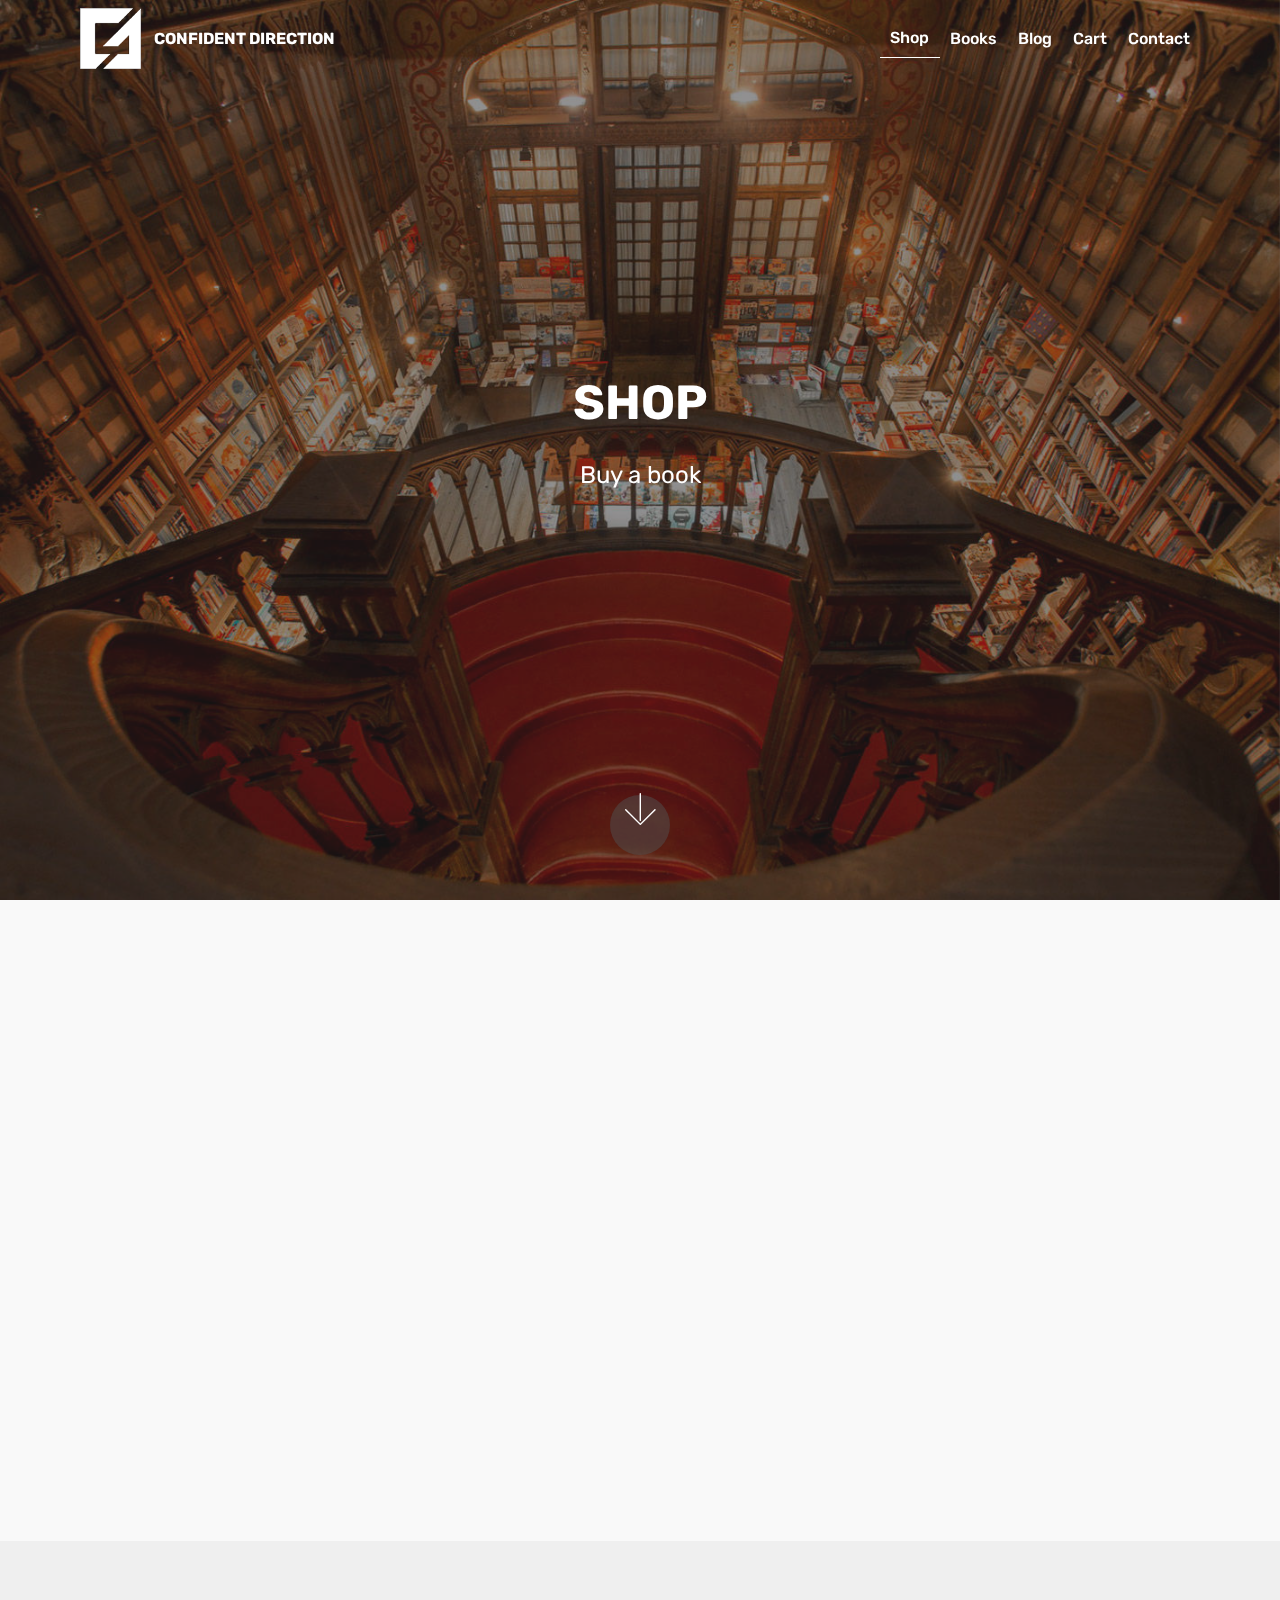
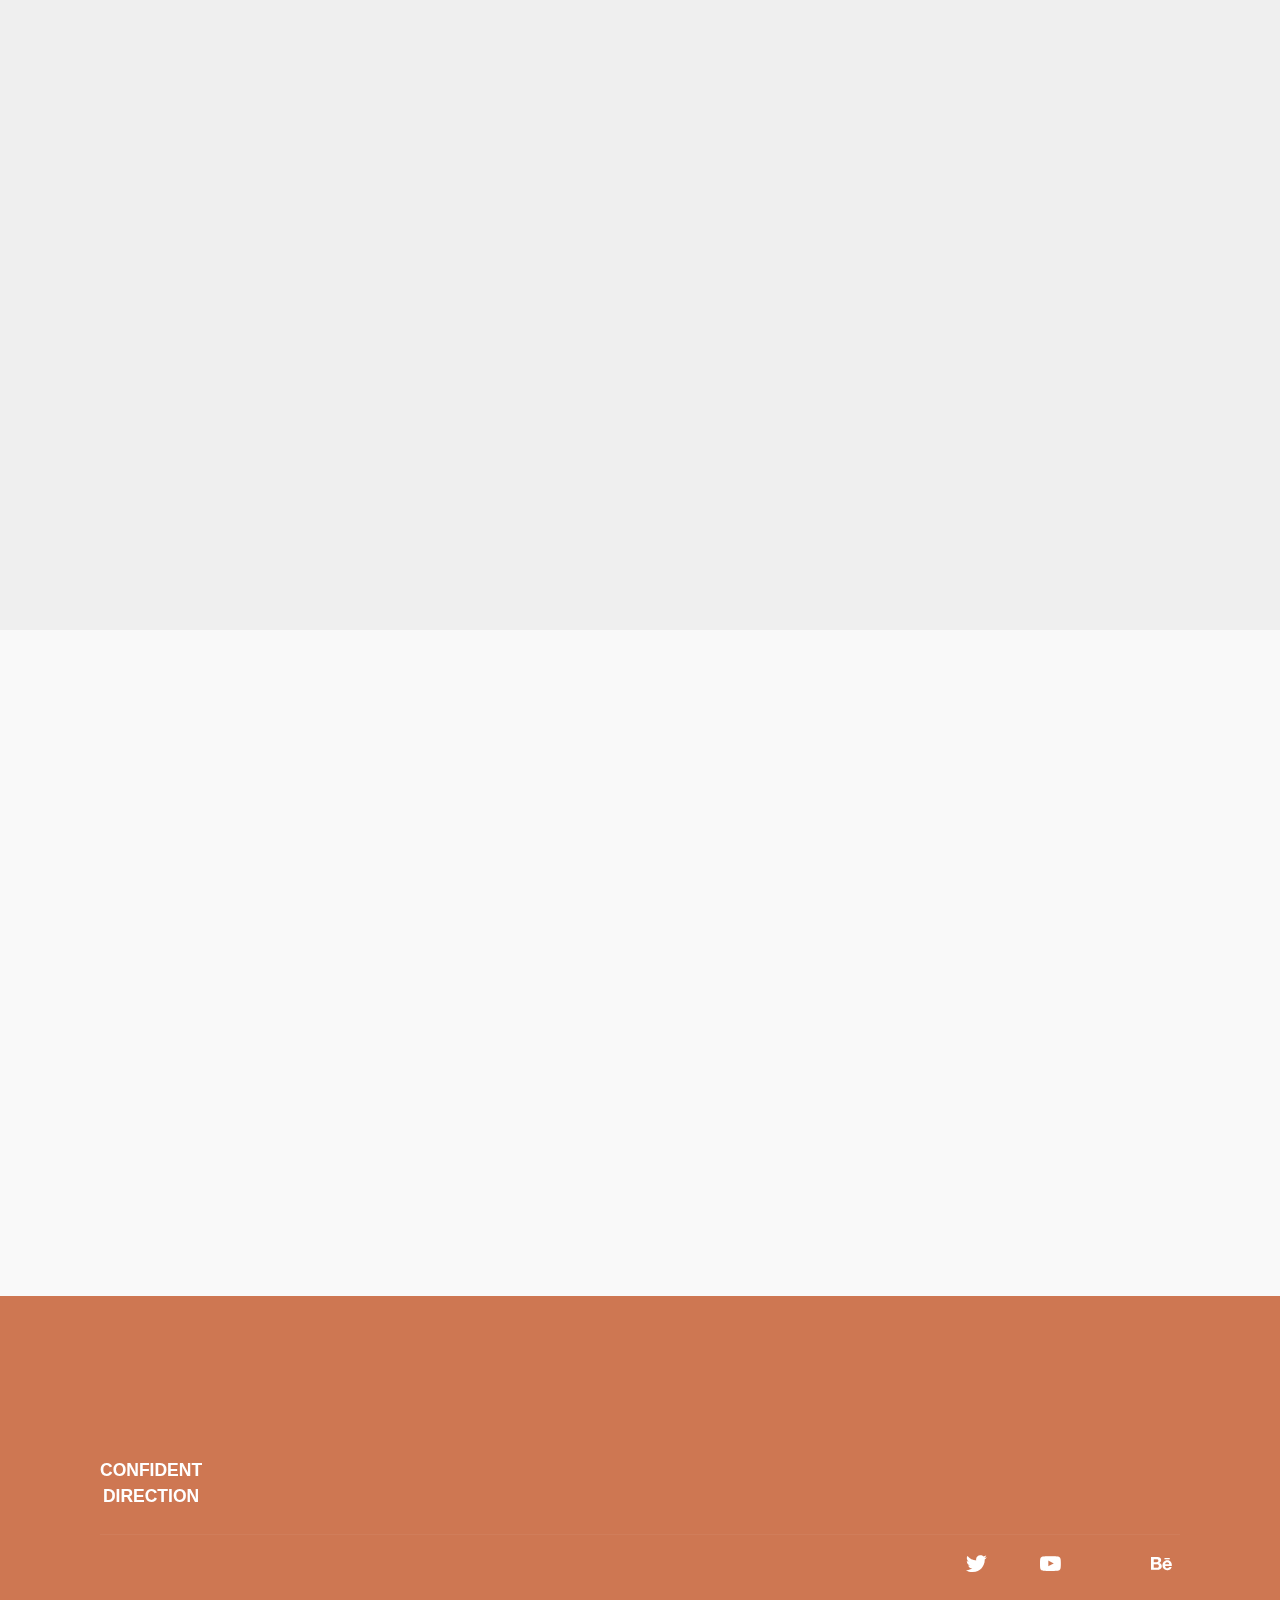
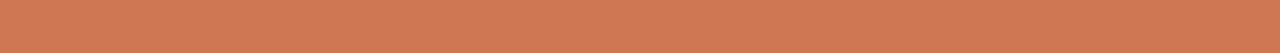
<file: shop.html>
<!DOCTYPE html>
<html>

<head>
    <meta charset="UTF-8">
    <meta http-equiv="X-UA-Compatible" content="IE=edge">
    <meta name="viewport" content="width=device-width, initial-scale=1, minimum-scale=1">
    <link rel="shortcut icon" href="assets/images/logo-100x100.png" type="image/x-icon">
    <meta name="description" content="">

    <title>Shop</title>
    <link rel="stylesheet" href="assets/web/assets/sd-icons/sd-icons.css">
    <link rel="stylesheet" href="assets/tether/tether.min.css">
    <link rel="stylesheet" href="assets/soundcloud-plugin/style.css">
    <link rel="stylesheet" href="assets/bootstrap/css/bootstrap.min.css">
    <link rel="stylesheet" href="assets/bootstrap/css/bootstrap-grid.min.css">
    <link rel="stylesheet" href="assets/bootstrap/css/bootstrap-reboot.min.css">
    <link rel="stylesheet" href="assets/socicon/css/styles.css">
    <link rel="stylesheet" href="assets/animatecss/animate.min.css">
    <link rel="stylesheet" href="assets/dropdown/css/style.css">
    <link rel="stylesheet" href="assets/theme/css/style.css">
    <link rel="stylesheet" href="assets/sd/css/sd-additional.css" type="text/css">
</head>

<body oncontextmenu="return false;">
    <section class="menu cid-qTkzRZLJNu" once="menu" id="menu1-d">
        <nav class="navbar navbar-expand beta-menu navbar-dropdown align-items-center navbar-fixed-top navbar-toggleable-sm bg-color transparent">
            <button class="navbar-toggler navbar-toggler-right" type="button" data-toggle="collapse" data-target="#navbarSupportedContent"
                aria-controls="navbarSupportedContent" aria-expanded="false" aria-label="Toggle navigation">
                <div class="hamburger">
                    <span></span>
                    <span></span>
                    <span></span>
                    <span></span>
                </div>
            </button>
            <div class="menu-logo">
                <div class="navbar-brand">
                    <span class="navbar-logo">
                        <a href="index.html">
                            <img src="assets/images/logo-100x100.png" title="" style="height: 3.8rem;">
                        </a>
                    </span>
                    <span class="navbar-caption-wrap">
                        <a class="navbar-caption text-white display-4" href="index.html">
                            CONFIDENT DIRECTION
                            <br>
                        </a>
                    </span>
                </div>
            </div>
            <div class="collapse navbar-collapse" id="navbarSupportedContent">
                <ul class="navbar-nav nav-dropdown nav-right" data-app-modern-menu="true">
                    <li class="nav-item">
                        <a class="nav-link link text-white display-4" href="shop.html">
                            Shop</a>
                    </li>
                    <li class="nav-item">
                        <a class="nav-link link text-white display-4" href="books.html">
                            Books</a>
                    </li>
                    <li class="nav-item">
                        <a class="nav-link link text-white display-4" href="blog.html">
                            Blog</a>
                    </li>
                    <li class="nav-item">
                        <a class="nav-link link text-white display-4" href="cart.html">
                            Cart</a>
                    </li>
                    <li class="nav-item">
                        <a class="nav-link link text-white display-4" href="contacts.html">
                            Contact</a>
                    </li>
                </ul>

            </div>
        </nav>
    </section>

    <section class="cid-r1ti2G8bVc mbr-fullscreen mbr-parallax-background" id="header2-k">
        <div class="mbr-overlay" style="opacity: 0.5; background-color: rgb(35, 35, 35);"></div>

        <div class="container align-center">
            <div class="row justify-content-md-center">
                <div class="mbr-white col-md-10">
                    <h1 class="mbr-section-title mbr-bold pb-3 mbr-fonts-style display-2">
                        SHOP</h1>

                    <p class="mbr-text pb-3 mbr-fonts-style display-5">Buy a book</p>

                </div>
            </div>
        </div>
        <div class="mbr-arrow hidden-sm-down" aria-hidden="true">
            <a href="#next">
                <i class="mbri-down mbr-iconfont"></i>
            </a>
        </div>
    </section>

    <section class="services2 cid-rtMK632QMT" id="services2-12">
        <!--Container-->
        <div class="container">
            <div class="col-md-12">
                <div class="media-container-row">
                    <div class="mbr-figure" style="width: 30%;">
                        <img src="assets/images/81t2vmjgo9l.-ac-ul436-283x436.jpg" title="">
                    </div>
                    <div class="align-left aside-content">
                        <h2 class="mbr-title pt-2 mbr-fonts-style display-2">The Bookshop on the Shore
                        </h2>
                        <div class="mbr-section-text">
                            <p class="mbr-text text1 pt-2 mbr-light mbr-fonts-style display-7">Zoe is a single mother, sinking beneath the waves trying to cope by herself in London. Hari,
                                her gorgeous little boy is perfect in every way - except for the fact that he just doesn't
                                speak, at all. When her landlord raises the rent on her flat, Zoe doesn't know where to turn.
                                <br>
                                <br>by Jenny Colgan&nbsp;
                                <br>
                            </p>
                            <p class="mbr-text text2 pt-4 mbr-light mbr-fonts-style display-2">
                                $9.99&nbsp;
                                <span class="cost">$15.99</span>
                            </p>
                        </div>
                        <!--Btn-->
                        <div class="mbr-section-btn pt-3 align-left">
                            <a href="cart.html#services6-1s" class="btn btn-warning-outline display-4">
                                Add to cart</a>
                        </div>
                    </div>
                </div>
            </div>
        </div>
    </section>

    <section class="services2 cid-rtMKqy3jBO" id="services2-16">
        <!--Container-->
        <div class="container">
            <div class="col-md-12">
                <div class="media-container-row">
                    <div class="mbr-figure" style="width: 30%;">
                        <img src="assets/images/41ieizyirel.-sx329-bo1204203200-331x499.jpg" title="">
                    </div>
                    <div class="align-left aside-content">
                        <h2 class="mbr-title pt-2 mbr-fonts-style display-2">The Bookshop of the Broken Hearted
                        </h2>
                        <div class="mbr-section-text">
                            <p class="mbr-text text1 pt-2 mbr-light mbr-fonts-style display-7">It is 1968 in rural Australia and young Tom Hope is doing his best. In love with the land, but
                                not much of a farmer, it's when his wife becomes pregnant--though by another--that Tom finds
                                true fulfilment in the role of a father. When inevitably his wife leaves, taking little Peter
                                with her, Tom is heartbroken.
                                <br>
                                <br>by Robert Hillman
                                <br>
                            </p>
                            <p class="mbr-text text2 pt-4 mbr-light mbr-fonts-style display-2">
                                $10.95&nbsp;
                                <span class="cost">$18.95</span>
                            </p>
                        </div>
                        <!--Btn-->
                        <div class="mbr-section-btn pt-3 align-left">
                            <a href="cart.html#services6-1s" class="btn btn-warning-outline display-4">
                                Add to cart</a>
                        </div>
                    </div>
                </div>
            </div>
        </div>
    </section>

    <section class="services2 cid-rtMMza4HOS" id="services2-18">
        <!--Container-->
        <div class="container">
            <div class="col-md-12">
                <div class="media-container-row">
                    <div class="mbr-figure" style="width: 30%;">
                        <img src="assets/images/41slfnslgml.-sy346-224x346.jpg" title="">
                    </div>
                    <div class="align-left aside-content">
                        <h2 class="mbr-title pt-2 mbr-fonts-style display-2">After Ever Happy
                        </h2>
                        <div class="mbr-section-text">
                            <p class="mbr-text text1 pt-2 mbr-light mbr-fonts-style display-7">Book 4 of the After series—newly revised and expanded, Anna Todd's After fanfiction racked up
                                1 billion reads online and captivated readers across the globe. Experience the internet's
                                most talked-about book for yourself from the writer Cosmopolitan called “the biggest literary
                                phenomenon of her generation.”
                                <br>
                                <br>by Anna Todd
                                <br>
                            </p>
                            <p class="mbr-text text2 pt-4 mbr-light mbr-fonts-style display-2">
                                $12.69&nbsp;
                                <span class="cost">$22.99</span>
                            </p>
                        </div>
                        <!--Btn-->
                        <div class="mbr-section-btn pt-3 align-left">
                            <a href="cart.html" class="btn btn-warning-outline display-4">
                                Add to cart</a>
                        </div>
                    </div>
                </div>
            </div>
        </div>
    </section>

    <section class="cid-r1tf65Jcch" id="footer1-h">
        <div class="container">
            <div class="media-container-row content text-white">
                <div class="col-12 col-md-3">
                    <div class="media-wrap">
                        <a href="index.html">
                            <img src="assets/images/logo-100x100.png" title="">
                        </a>
                        <span style="
                        font-size: 17.5px;
                        /* float: right; */
                        position: absolute;
                        text-align: center;
                        display: block;
                        font-weight: bold;
                        font-weight: 600;
                        padding-top: 5px;
                    ">CONFIDENT
                            <br> DIRECTION
                        </span>
                    </div>
                </div>
                <div class="col-12 col-md-3 mbr-fonts-style display-7">
                    <h5 class="pb-3">
                        Address
                    </h5>
                    <p class="mbr-text">National Culture Palace, Bulevard "Bulgaria", 1463 Ndk, Sofia</p>
                </div>
                <div class="col-12 col-md-3 mbr-fonts-style display-7">
                    <h5 class="pb-3">
                        Contacts
                    </h5>
                    <p class="mbr-text">
                        Email: stoyan.jordanov94@gmail.com &nbsp; &nbsp; &nbsp; &nbsp; &nbsp; &nbsp; &nbsp; &nbsp; &nbsp; &nbsp;
                        <br>Phone: +359 893 632 077</p>
                </div>
                <div class="col-12 col-md-3 mbr-fonts-style display-7">
                    <h5 class="pb-3"></h5>
                    <p class="mbr-text"></p>
                </div>
            </div>
            <div class="footer-lower">
                <div class="media-container-row">
                    <div class="col-sm-12">
                        <hr>
                    </div>
                </div>
                <div class="media-container-row mbr-white">
                    <div class="col-sm-6 copyright">
                        <p class="mbr-text mbr-fonts-style display-7">
                            © Copyright 2019 CONFIDENT DIRECTION - All Rights Reserved
                        </p>
                    </div>
                    <div class="col-md-6">
                        <div class="social-list align-right">
                            <div class="soc-item">

                                <span class="mbr-iconfont mbr-iconfont-social socicon-twitter socicon"></span>

                            </div>
                            <div class="soc-item">
                                <a href="https://www.facebook.com/stoqn.dimitrov.509" target="_blank">
                                    <span class="mbr-iconfont mbr-iconfont-social socicon-facebook socicon"></span>
                                </a>
                            </div>
                            <div class="soc-item">

                                <span class="mbr-iconfont mbr-iconfont-social socicon-youtube socicon"></span>

                            </div>
                            <div class="soc-item">
                                <a href="https://www.instagram.com/stoyan_dimitrov94/" target="_blank">
                                    <span class="mbr-iconfont mbr-iconfont-social socicon-instagram socicon"></span>
                                </a>
                            </div>
                            <div class="soc-item">
                                <a href="https://github.com/Te4o" target="_blank">
                                    <span class="mbr-iconfont mbr-iconfont-social socicon-github socicon"></span>
                                </a>
                            </div>
                            <div class="soc-item">

                                <span class="mbr-iconfont mbr-iconfont-social socicon-behance socicon"></span>

                            </div>
                        </div>
                    </div>
                </div>
            </div>
        </div>
    </section>

    <script src="assets/web/assets/jquery/jquery.min.js"></script>
    <script src="assets/popper/popper.min.js"></script>
    <script src="assets/tether/tether.min.js"></script>
    <script src="assets/bootstrap/js/bootstrap.min.js"></script>
    <script src="assets/smoothscroll/smooth-scroll.js"></script>
    <script src="assets/touchswipe/jquery.touch-swipe.min.js"></script>
    <script src="assets/viewportchecker/jquery.viewportchecker.js"></script>
    <script src="assets/parallax/jarallax.min.js"></script>
    <script src="assets/dropdown/js/nav-dropdown.js"></script>
    <script src="assets/dropdown/js/navbar-dropdown.js"></script>
    <script src="assets/theme/js/script.js"></script>

    <script>
        $(document).ready(function () {
            var path = window.location.href; // because the 'href' property of the DOM element is the absolute path
            $('ul a').each(function () {
                if (this.href === path) {
                    $(this).parent().addClass('active');
                }
            });
        });

        document.addEventListener('keydown', function () {
            if (event.keyCode == 123) {
                return false;
            } else if (event.ctrlKey && event.shiftKey && event.keyCode == 73) {
                return false;
            } else if (event.ctrlKey && event.keyCode == 85) {
                return false;
            }
        }, false);

        if (document.addEventListener) {
            document.addEventListener('contextmenu', function (e) {
                e.preventDefault();
            }, false);
        } else {
            document.attachEvent('oncontextmenu', function () {
                window.event.returnValue = false;
            });
        }

        document.onkeydown = function (e) {
            if (event.keyCode == 123) {
                return false;
            }
            if (e.ctrlKey && e.shiftKey && e.keyCode == 'I'.charCodeAt(0)) {
                return false;
            }
            if (e.ctrlKey && e.shiftKey && e.keyCode == 'C'.charCodeAt(0)) {
                return false;
            }
            if (e.ctrlKey && e.shiftKey && e.keyCode == 'J'.charCodeAt(0)) {
                return false;
            }
            if (e.ctrlKey && e.keyCode == 'U'.charCodeAt(0)) {
                return false;
            }
        }
    </script>

    <input name="animation" type="hidden">
    <div id="scrollToTop" class="scrollToTop mbr-arrow-up">
        <a style="text-align: center;">
            <i class="mbr-arrow-up-icon mbr-arrow-up-icon-cm cm-icon cm-icon-smallarrow-up"></i>
        </a>
    </div>
</body>

</html>
</file>
<file: assets/web/assets/sd-icons/sd-icons.css>
@font-face {
  font-family: 'SDIcons';
  src:  url('sd-icons.eot?spat4u');
  src:  url('sd-icons.eot?spat4u#iefix') format('embedded-opentype'),
    url('sd-icons.ttf?spat4u') format('truetype'),
    url('sd-icons.woff?spat4u') format('woff'),
    url('sd-icons.svg?spat4u#SDIcons') format('svg');
  font-weight: normal;
  font-style: normal;
}

[class^="mbri-"], [class*=" mbri-"] {
  /* use !important to prevent issues with browser extensions that change fonts */
  font-family: SDIcons !important;
  speak: none;
  font-style: normal;
  font-weight: normal;
  font-variant: normal;
  text-transform: none;
  line-height: 1;

  /* Better Font Rendering =========== */
  -webkit-font-smoothing: antialiased;
  -moz-osx-font-smoothing: grayscale;
}

.mbri-add-submenu:before {
  content: "\e900";
}
.mbri-alert:before {
  content: "\e901";
}
.mbri-align-center:before {
  content: "\e902";
}
.mbri-align-justify:before {
  content: "\e903";
}
.mbri-align-left:before {
  content: "\e904";
}
.mbri-align-right:before {
  content: "\e905";
}
.mbri-android:before {
  content: "\e906";
}
.mbri-apple:before {
  content: "\e907";
}
.mbri-arrow-down:before {
  content: "\e908";
}
.mbri-arrow-next:before {
  content: "\e909";
}
.mbri-arrow-prev:before {
  content: "\e90a";
}
.mbri-arrow-up:before {
  content: "\e90b";
}
.mbri-bold:before {
  content: "\e90c";
}
.mbri-bookmark:before {
  content: "\e90d";
}
.mbri-bootstrap:before {
  content: "\e90e";
}
.mbri-briefcase:before {
  content: "\e90f";
}
.mbri-browse:before {
  content: "\e910";
}
.mbri-bulleted-list:before {
  content: "\e911";
}
.mbri-calendar:before {
  content: "\e912";
}
.mbri-camera:before {
  content: "\e913";
}
.mbri-cart-add:before {
  content: "\e914";
}
.mbri-cart-full:before {
  content: "\e915";
}
.mbri-cash:before {
  content: "\e916";
}
.mbri-change-style:before {
  content: "\e917";
}
.mbri-chat:before {
  content: "\e918";
}
.mbri-clock:before {
  content: "\e919";
}
.mbri-close:before {
  content: "\e91a";
}
.mbri-cloud:before {
  content: "\e91b";
}
.mbri-code:before {
  content: "\e91c";
}
.mbri-contact-form:before {
  content: "\e91d";
}
.mbri-credit-card:before {
  content: "\e91e";
}
.mbri-cursor-click:before {
  content: "\e91f";
}
.mbri-cust-feedback:before {
  content: "\e920";
}
.mbri-database:before {
  content: "\e921";
}
.mbri-delivery:before {
  content: "\e922";
}
.mbri-desktop:before {
  content: "\e923";
}
.mbri-devices:before {
  content: "\e924";
}
.mbri-down:before {
  content: "\e925";
}
.mbri-download:before {
  content: "\e989";
}
.mbri-drag-n-drop:before {
  content: "\e927";
}
.mbri-drag-n-drop2:before {
  content: "\e928";
}
.mbri-edit:before {
  content: "\e929";
}
.mbri-edit2:before {
  content: "\e92a";
}
.mbri-error:before {
  content: "\e92b";
}
.mbri-extension:before {
  content: "\e92c";
}
.mbri-features:before {
  content: "\e92d";
}
.mbri-file:before {
  content: "\e92e";
}
.mbri-flag:before {
  content: "\e92f";
}
.mbri-folder:before {
  content: "\e930";
}
.mbri-gift:before {
  content: "\e931";
}
.mbri-github:before {
  content: "\e932";
}
.mbri-globe:before {
  content: "\e933";
}
.mbri-globe-2:before {
  content: "\e934";
}
.mbri-growing-chart:before {
  content: "\e935";
}
.mbri-hearth:before {
  content: "\e936";
}
.mbri-help:before {
  content: "\e937";
}
.mbri-home:before {
  content: "\e938";
}
.mbri-hot-cup:before {
  content: "\e939";
}
.mbri-idea:before {
  content: "\e93a";
}
.mbri-image-gallery:before {
  content: "\e93b";
}
.mbri-image-slider:before {
  content: "\e93c";
}
.mbri-info:before {
  content: "\e93d";
}
.mbri-italic:before {
  content: "\e93e";
}
.mbri-key:before {
  content: "\e93f";
}
.mbri-laptop:before {
  content: "\e940";
}
.mbri-layers:before {
  content: "\e941";
}
.mbri-left-right:before {
  content: "\e942";
}
.mbri-left:before {
  content: "\e943";
}
.mbri-letter:before {
  content: "\e944";
}
.mbri-like:before {
  content: "\e945";
}
.mbri-link:before {
  content: "\e946";
}
.mbri-lock:before {
  content: "\e947";
}
.mbri-login:before {
  content: "\e948";
}
.mbri-logout:before {
  content: "\e949";
}
.mbri-magic-stick:before {
  content: "\e94a";
}
.mbri-map-pin:before {
  content: "\e94b";
}
.mbri-menu:before {
  content: "\e94c";
}
.mbri-mobile:before {
  content: "\e94d";
}
.mbri-mobile2:before {
  content: "\e94e";
}
.mbri-sd:before {
  content: "\e94f";
}
.mbri-more-horizontal:before {
  content: "\e950";
}
.mbri-more-vertical:before {
  content: "\e951";
}
.mbri-music:before {
  content: "\e952";
}
.mbri-new-file:before {
  content: "\e953";
}
.mbri-numbered-list:before {
  content: "\e954";
}
.mbri-opened-folder:before {
  content: "\e955";
}
.mbri-pages:before {
  content: "\e956";
}
.mbri-paper-plane:before {
  content: "\e957";
}
.mbri-paperclip:before {
  content: "\e958";
}
.mbri-photo:before {
  content: "\e959";
}
.mbri-photos:before {
  content: "\e95a";
}
.mbri-pin:before {
  content: "\e95b";
}
.mbri-play:before {
  content: "\e95c";
}
.mbri-plus:before {
  content: "\e95d";
}
.mbri-preview:before {
  content: "\e95e";
}
.mbri-print:before {
  content: "\e95f";
}
.mbri-protect:before {
  content: "\e960";
}
.mbri-question:before {
  content: "\e961";
}
.mbri-quote-left:before {
  content: "\e962";
}
.mbri-quote-right:before {
  content: "\e963";
}
.mbri-refresh:before {
  content: "\e964";
}
.mbri-responsive:before {
  content: "\e965";
}
.mbri-right:before {
  content: "\e966";
}
.mbri-rocket:before {
  content: "\e967";
}
.mbri-sad-face:before {
  content: "\e968";
}
.mbri-sale:before {
  content: "\e969";
}
.mbri-save:before {
  content: "\e96a";
}
.mbri-search:before {
  content: "\e96b";
}
.mbri-setting:before {
  content: "\e96c";
}
.mbri-setting2:before {
  content: "\e96d";
}
.mbri-setting3:before {
  content: "\e96e";
}
.mbri-share:before {
  content: "\e96f";
}
.mbri-shopping-bag:before {
  content: "\e970";
}
.mbri-shopping-basket:before {
  content: "\e971";
}
.mbri-shopping-cart:before {
  content: "\e972";
}
.mbri-sites:before {
  content: "\e973";
}
.mbri-smile-face:before {
  content: "\e974";
}
.mbri-speed:before {
  content: "\e975";
}
.mbri-star:before {
  content: "\e976";
}
.mbri-success:before {
  content: "\e977";
}
.mbri-sun:before {
  content: "\e978";
}
.mbri-sun2:before {
  content: "\e979";
}
.mbri-tablet:before {
  content: "\e97a";
}
.mbri-tablet-vertical:before {
  content: "\e97b";
}
.mbri-target:before {
  content: "\e97c";
}
.mbri-timer:before {
  content: "\e97d";
}
.mbri-to-ftp:before {
  content: "\e97e";
}
.mbri-to-local-drive:before {
  content: "\e97f";
}
.mbri-touch-swipe:before {
  content: "\e980";
}
.mbri-touch:before {
  content: "\e981";
}
.mbri-trash:before {
  content: "\e982";
}
.mbri-underline:before {
  content: "\e983";
}
.mbri-unlink:before {
  content: "\e984";
}
.mbri-unlock:before {
  content: "\e985";
}
.mbri-up-down:before {
  content: "\e986";
}
.mbri-up:before {
  content: "\e987";
}
.mbri-update:before {
  content: "\e988";
}
.mbri-upload:before {
 content: "\e926"; 
}
.mbri-user:before {
  content: "\e98a";
}
.mbri-user2:before {
  content: "\e98b";
}
.mbri-users:before {
  content: "\e98c";
}
.mbri-video:before {
  content: "\e98d";
}
.mbri-video-play:before {
  content: "\e98e";
}
.mbri-watch:before {
  content: "\e98f";
}
.mbri-website-theme:before {
  content: "\e990";
}
.mbri-wifi:before {
  content: "\e991";
}
.mbri-windows:before {
  content: "\e992";
}
.mbri-zoom-out:before {
  content: "\e993";
}
.mbri-redo:before {
  content: "\e994";
}
.mbri-undo:before {
  content: "\e995";
}
</file>
<file: assets/soundcloud-plugin/style.css>
.addons-container {
  position: relative;
  margin-left: auto;
  margin-right: auto;
  padding-right: 15px;
  padding-left: 15px; }
  @media (min-width: 576px) {
    .addons-container {
      padding-right: 15px;
      padding-left: 15px; } }
  @media (min-width: 768px) {
    .addons-container {
      padding-right: 15px;
      padding-left: 15px; } }
  @media (min-width: 992px) {
    .addons-container {
      padding-right: 15px;
      padding-left: 15px; } }
  @media (min-width: 1200px) {
    .addons-container {
      padding-right: 15px;
      padding-left: 15px; } }
  @media (min-width: 576px) {
    .addons-container {
      width: 540px;
      max-width: 100%; } }
  @media (min-width: 768px) {
    .addons-container {
      width: 720px;
      max-width: 100%; } }
  @media (min-width: 992px) {
    .addons-container {
      width: 960px;
      max-width: 100%; } }
  @media (min-width: 1200px) {
    .addons-container {
      width: 1140px;
      max-width: 100%; } }

.addons-container-inner{
    position: relative;
    width: 100%;
    min-height: 1px;
    padding-right: 15px;
    padding-left: 15px;
}
@media (min-width: 567px) {
    .addons-container-inner{
        -ms-flex: 0 0 66.666667%;
        flex: 0 0 66.666667%;
        max-width: 66.666667%;
    }
}
.addons-row{
    display: flex;
    justify-content:center;
}
</file>
<file: assets/socicon/css/styles.css>
@charset "UTF-8";

@font-face {
  font-family: "socicon";
  src:url("../fonts/socicon.eot");
  src:url("../fonts/socicon.eot?#iefix") format("embedded-opentype"),
    url("../fonts/socicon.woff") format("woff"),
    url("../fonts/socicon.ttf") format("truetype"),
    url("../fonts/socicon.svg#socicon") format("svg");
  font-weight: normal;
  font-style: normal;

}

[data-icon]:before {
  font-family: "socicon" !important;
  content: attr(data-icon);
  font-style: normal !important;
  font-weight: normal !important;
  font-variant: normal !important;
  text-transform: none !important;
  speak: none;
  line-height: 1;
  -webkit-font-smoothing: antialiased;
  -moz-osx-font-smoothing: grayscale;
}

[class^="socicon-"]:before,
[class*=" socicon-"]:before {
  font-family: "socicon" !important;
  font-style: normal !important;
  font-weight: normal !important;
  font-variant: normal !important;
  text-transform: none !important;
  speak: none;
  line-height: 1;
  -webkit-font-smoothing: antialiased;
  -moz-osx-font-smoothing: grayscale;
}

.socicon-modelmayhem:before {
  content: "\e000";
}
.socicon-mixcloud:before {
  content: "\e001";
}
.socicon-drupal:before {
  content: "\e002";
}
.socicon-swarm:before {
  content: "\e003";
}
.socicon-istock:before {
  content: "\e004";
}
.socicon-yammer:before {
  content: "\e005";
}
.socicon-ello:before {
  content: "\e006";
}
.socicon-stackoverflow:before {
  content: "\e007";
}
.socicon-persona:before {
  content: "\e008";
}
.socicon-triplej:before {
  content: "\e009";
}
.socicon-houzz:before {
  content: "\e00a";
}
.socicon-rss:before {
  content: "\e00b";
}
.socicon-paypal:before {
  content: "\e00c";
}
.socicon-odnoklassniki:before {
  content: "\e00d";
}
.socicon-airbnb:before {
  content: "\e00e";
}
.socicon-periscope:before {
  content: "\e00f";
}
.socicon-outlook:before {
  content: "\e010";
}
.socicon-coderwall:before {
  content: "\e011";
}
.socicon-tripadvisor:before {
  content: "\e012";
}
.socicon-appnet:before {
  content: "\e013";
}
.socicon-goodreads:before {
  content: "\e014";
}
.socicon-tripit:before {
  content: "\e015";
}
.socicon-lanyrd:before {
  content: "\e016";
}
.socicon-slideshare:before {
  content: "\e017";
}
.socicon-buffer:before {
  content: "\e018";
}
.socicon-disqus:before {
  content: "\e019";
}
.socicon-vkontakte:before {
  content: "\e01a";
}
.socicon-whatsapp:before {
  content: "\e01b";
}
.socicon-patreon:before {
  content: "\e01c";
}
.socicon-storehouse:before {
  content: "\e01d";
}
.socicon-pocket:before {
  content: "\e01e";
}
.socicon-mail:before {
  content: "\e01f";
}
.socicon-blogger:before {
  content: "\e020";
}
.socicon-technorati:before {
  content: "\e021";
}
.socicon-reddit:before {
  content: "\e022";
}
.socicon-dribbble:before {
  content: "\e023";
}
.socicon-stumbleupon:before {
  content: "\e024";
}
.socicon-digg:before {
  content: "\e025";
}
.socicon-envato:before {
  content: "\e026";
}
.socicon-behance:before {
  content: "\e027";
}
.socicon-delicious:before {
  content: "\e028";
}
.socicon-deviantart:before {
  content: "\e029";
}
.socicon-forrst:before {
  content: "\e02a";
}
.socicon-play:before {
  content: "\e02b";
}
.socicon-zerply:before {
  content: "\e02c";
}
.socicon-wikipedia:before {
  content: "\e02d";
}
.socicon-apple:before {
  content: "\e02e";
}
.socicon-flattr:before {
  content: "\e02f";
}
.socicon-github:before {
  content: "\e030";
}
.socicon-renren:before {
  content: "\e031";
}
.socicon-friendfeed:before {
  content: "\e032";
}
.socicon-newsvine:before {
  content: "\e033";
}
.socicon-identica:before {
  content: "\e034";
}
.socicon-bebo:before {
  content: "\e035";
}
.socicon-zynga:before {
  content: "\e036";
}
.socicon-steam:before {
  content: "\e037";
}
.socicon-xbox:before {
  content: "\e038";
}
.socicon-windows:before {
  content: "\e039";
}
.socicon-qq:before {
  content: "\e03a";
}
.socicon-douban:before {
  content: "\e03b";
}
.socicon-meetup:before {
  content: "\e03c";
}
.socicon-playstation:before {
  content: "\e03d";
}
.socicon-android:before {
  content: "\e03e";
}
.socicon-snapchat:before {
  content: "\e03f";
}
.socicon-twitter:before {
  content: "\e040";
}
.socicon-facebook:before {
  content: "\e041";
}
.socicon-googleplus:before {
  content: "\e042";
}
.socicon-pinterest:before {
  content: "\e043";
}
.socicon-foursquare:before {
  content: "\e044";
}
.socicon-yahoo:before {
  content: "\e045";
}
.socicon-skype:before {
  content: "\e046";
}
.socicon-yelp:before {
  content: "\e047";
}
.socicon-feedburner:before {
  content: "\e048";
}
.socicon-linkedin:before {
  content: "\e049";
}
.socicon-viadeo:before {
  content: "\e04a";
}
.socicon-xing:before {
  content: "\e04b";
}
.socicon-myspace:before {
  content: "\e04c";
}
.socicon-soundcloud:before {
  content: "\e04d";
}
.socicon-spotify:before {
  content: "\e04e";
}
.socicon-grooveshark:before {
  content: "\e04f";
}
.socicon-lastfm:before {
  content: "\e050";
}
.socicon-youtube:before {
  content: "\e051";
}
.socicon-vimeo:before {
  content: "\e052";
}
.socicon-dailymotion:before {
  content: "\e053";
}
.socicon-vine:before {
  content: "\e054";
}
.socicon-flickr:before {
  content: "\e055";
}
.socicon-500px:before {
  content: "\e056";
}
.socicon-wordpress:before {
  content: "\e058";
}
.socicon-tumblr:before {
  content: "\e059";
}
.socicon-twitch:before {
  content: "\e05a";
}
.socicon-8tracks:before {
  content: "\e05b";
}
.socicon-amazon:before {
  content: "\e05c";
}
.socicon-icq:before {
  content: "\e05d";
}
.socicon-smugmug:before {
  content: "\e05e";
}
.socicon-ravelry:before {
  content: "\e05f";
}
.socicon-weibo:before {
  content: "\e060";
}
.socicon-baidu:before {
  content: "\e061";
}
.socicon-angellist:before {
  content: "\e062";
}
.socicon-ebay:before {
  content: "\e063";
}
.socicon-imdb:before {
  content: "\e064";
}
.socicon-stayfriends:before {
  content: "\e065";
}
.socicon-residentadvisor:before {
  content: "\e066";
}
.socicon-google:before {
  content: "\e067";
}
.socicon-yandex:before {
  content: "\e068";
}
.socicon-sharethis:before {
  content: "\e069";
}
.socicon-bandcamp:before {
  content: "\e06a";
}
.socicon-itunes:before {
  content: "\e06b";
}
.socicon-deezer:before {
  content: "\e06c";
}
.socicon-telegram:before {
  content: "\e06e";
}
.socicon-openid:before {
  content: "\e06f";
}
.socicon-amplement:before {
  content: "\e070";
}
.socicon-viber:before {
  content: "\e071";
}
.socicon-zomato:before {
  content: "\e072";
}
.socicon-draugiem:before {
  content: "\e074";
}
.socicon-endomodo:before {
  content: "\e075";
}
.socicon-filmweb:before {
  content: "\e076";
}
.socicon-stackexchange:before {
  content: "\e077";
}
.socicon-wykop:before {
  content: "\e078";
}
.socicon-teamspeak:before {
  content: "\e079";
}
.socicon-teamviewer:before {
  content: "\e07a";
}
.socicon-ventrilo:before {
  content: "\e07b";
}
.socicon-younow:before {
  content: "\e07c";
}
.socicon-raidcall:before {
  content: "\e07d";
}
.socicon-mumble:before {
  content: "\e07e";
}
.socicon-medium:before {
  content: "\e06d";
}
.socicon-bebee:before {
  content: "\e07f";
}
.socicon-hitbox:before {
  content: "\e080";
}
.socicon-reverbnation:before {
  content: "\e081";
}
.socicon-formulr:before {
  content: "\e082";
}
.socicon-instagram:before {
  content: "\e057";
}
.socicon-battlenet:before {
  content: "\e083";
}
.socicon-chrome:before {
  content: "\e084";
}
.socicon-discord:before {
  content: "\e086";
}
.socicon-issuu:before {
  content: "\e087";
}
.socicon-macos:before {
  content: "\e088";
}
.socicon-firefox:before {
  content: "\e089";
}
.socicon-opera:before {
  content: "\e08d";
}
.socicon-keybase:before {
  content: "\e090";
}
.socicon-alliance:before {
  content: "\e091";
}
.socicon-livejournal:before {
  content: "\e092";
}
.socicon-googlephotos:before {
  content: "\e093";
}
.socicon-horde:before {
  content: "\e094";
}
.socicon-etsy:before {
  content: "\e095";
}
.socicon-zapier:before {
  content: "\e096";
}
.socicon-google-scholar:before {
  content: "\e097";
}
.socicon-researchgate:before {
  content: "\e098";
}
.socicon-wechat:before {
  content: "\e099";
}
.socicon-strava:before {
  content: "\e09a";
}
.socicon-line:before {
  content: "\e09b";
}
.socicon-lyft:before {
  content: "\e09c";
}
.socicon-uber:before {
  content: "\e09d";
}
.socicon-songkick:before {
  content: "\e09e";
}
.socicon-viewbug:before {
  content: "\e09f";
}
.socicon-googlegroups:before {
  content: "\e0a0";
}
.socicon-quora:before {
  content: "\e073";
}
.socicon-diablo:before {
  content: "\e085";
}
.socicon-blizzard:before {
  content: "\e0a1";
}
.socicon-hearthstone:before {
  content: "\e08b";
}
.socicon-heroes:before {
  content: "\e08a";
}
.socicon-overwatch:before {
  content: "\e08c";
}
.socicon-warcraft:before {
  content: "\e08e";
}
.socicon-starcraft:before {
  content: "\e08f";
}
.socicon-beam:before {
  content: "\e0a2";
}
.socicon-curse:before {
  content: "\e0a3";
}
.socicon-player:before {
  content: "\e0a4";
}
.socicon-streamjar:before {
  content: "\e0a5";
}
.socicon-nintendo:before {
  content: "\e0a6";
}
.socicon-hellocoton:before {
  content: "\e0a7";
}
</file>
<file: assets/dropdown/css/style.css>
.navbar-dropdown {
  left: 0;
  padding: 0;
  position: absolute;
  right: 0;
  top: 0;
  transition: all 0.45s ease;
  z-index: 1030;
  background: #282828; }
  .navbar-dropdown .navbar-logo {
    margin-right: 0.8rem;
    transition: margin 0.3s ease-in-out;
    vertical-align: middle; }
    .navbar-dropdown .navbar-logo img {
      height: 3.125rem;
      transition: all 0.3s ease-in-out; }
    .navbar-dropdown .navbar-logo.mbr-iconfont {
      font-size: 3.125rem;
      line-height: 3.125rem; }
  .navbar-dropdown .navbar-caption {
    font-weight: 700;
    white-space: normal;
    vertical-align: -4px;
    line-height: 3.125rem !important; }
    .navbar-dropdown .navbar-caption, .navbar-dropdown .navbar-caption:hover {
      color: inherit;
      text-decoration: none; }
  .navbar-dropdown .mbr-iconfont + .navbar-caption {
    vertical-align: -1px; }
  .navbar-dropdown.navbar-fixed-top {
    position: fixed; }
  .navbar-dropdown .navbar-brand span {
    vertical-align: -4px; }
  .navbar-dropdown.bg-color.transparent {
    background: none; }
  .navbar-dropdown.navbar-short .navbar-brand {
    padding: 0.625rem 0; }
    .navbar-dropdown.navbar-short .navbar-brand span {
      vertical-align: -1px; }
  .navbar-dropdown.navbar-short .navbar-caption {
    line-height: 2.375rem !important;
    vertical-align: -2px; }
  .navbar-dropdown.navbar-short .navbar-logo {
    margin-right: 0.5rem; }
    .navbar-dropdown.navbar-short .navbar-logo img {
      height: 2.375rem; }
    .navbar-dropdown.navbar-short .navbar-logo.mbr-iconfont {
      font-size: 2.375rem;
      line-height: 2.375rem; }
  .navbar-dropdown.navbar-short .mbr-table-cell {
    height: 3.625rem; }
  .navbar-dropdown .navbar-close {
    left: 0.6875rem;
    position: fixed;
    top: 0.75rem;
    z-index: 1000; }
  .navbar-dropdown .hamburger-icon {
    content: "";
    display: inline-block;
    vertical-align: middle;
    width: 16px;
    -webkit-box-shadow: 0 -6px 0 1px #282828,0 0 0 1px #282828,0 6px 0 1px #282828;
    -moz-box-shadow: 0 -6px 0 1px #282828,0 0 0 1px #282828,0 6px 0 1px #282828;
    box-shadow: 0 -6px 0 1px #282828,0 0 0 1px #282828,0 6px 0 1px #282828; }

.dropdown-menu .dropdown-toggle[data-toggle="dropdown-submenu"]::after {
  border-bottom: 0.35em solid transparent;
  border-left: 0.35em solid;
  border-right: 0;
  border-top: 0.35em solid transparent;
  margin-left: 0.3rem; }

.dropdown-menu .dropdown-item:focus {
  outline: 0; }

.nav-dropdown {
  font-size: 0.75rem;
  font-weight: 500;
  height: auto !important; }
  .nav-dropdown .nav-btn {
    padding-left: 1rem; }
  .nav-dropdown .link {
    margin: .667em 1.667em;
    font-weight: 500;
    padding: 0;
    transition: color .2s ease-in-out; }
    .nav-dropdown .link.dropdown-toggle {
      margin-right: 2.583em; }
      .nav-dropdown .link.dropdown-toggle::after {
        margin-left: .25rem;
        border-top: 0.35em solid;
        border-right: 0.35em solid transparent;
        border-left: 0.35em solid transparent;
        border-bottom: 0; }
      .nav-dropdown .link.dropdown-toggle[aria-expanded="true"] {
        margin: 0;
        padding: 0.667em 3.263em  0.667em 1.667em; }
  .nav-dropdown .link::after,
  .nav-dropdown .dropdown-item::after {
    color: inherit; }
  .nav-dropdown .btn {
    font-size: 0.75rem;
    font-weight: 700;
    letter-spacing: 0;
    margin-bottom: 0;
    padding-left: 1.25rem;
    padding-right: 1.25rem; }
  .nav-dropdown .dropdown-menu {
    border-radius: 0;
    border: 0;
    left: 0;
    margin: 0;
    padding-bottom: 1.25rem;
    padding-top: 1.25rem;
    position: relative; }
  .nav-dropdown .dropdown-submenu {
    margin-left: 0.125rem;
    top: 0; }
  .nav-dropdown .dropdown-item {
    font-weight: 500;
    line-height: 2;
    padding: 0.3846em 4.615em 0.3846em 1.5385em;
    position: relative;
    transition: color .2s ease-in-out, background-color .2s ease-in-out; }
    .nav-dropdown .dropdown-item::after {
      margin-top: -0.3077em;
      position: absolute;
      right: 1.1538em;
      top: 50%; }
    .nav-dropdown .dropdown-item:focus, .nav-dropdown .dropdown-item:hover {
      background: none; }

@media (max-width: 767px) {
  .nav-dropdown.navbar-toggleable-sm {
    bottom: 0;
    display: none;
    left: 0;
    overflow-x: hidden;
    position: fixed;
    top: 0;
    transform: translateX(-100%);
    -ms-transform: translateX(-100%);
    -webkit-transform: translateX(-100%);
    width: 18.75rem;
    z-index: 999; } }
.nav-dropdown.navbar-toggleable-xl {
  bottom: 0;
  display: none;
  left: 0;
  overflow-x: hidden;
  position: fixed;
  top: 0;
  transform: translateX(-100%);
  -ms-transform: translateX(-100%);
  -webkit-transform: translateX(-100%);
  width: 18.75rem;
  z-index: 999; }

.nav-dropdown-sm {
  display: block !important;
  overflow-x: hidden;
  overflow: auto;
  padding-top: 3.875rem; }
  .nav-dropdown-sm::after {
    content: "";
    display: block;
    height: 3rem;
    width: 100%; }
  .nav-dropdown-sm.collapse.in ~ .navbar-close {
    display: block !important; }
  .nav-dropdown-sm.collapsing, .nav-dropdown-sm.collapse.in {
    transform: translateX(0);
    -ms-transform: translateX(0);
    -webkit-transform: translateX(0);
    transition: all 0.25s ease-out;
    -webkit-transition: all 0.25s ease-out;
    background: #282828; }
  .nav-dropdown-sm.collapsing[aria-expanded="false"] {
    transform: translateX(-100%);
    -ms-transform: translateX(-100%);
    -webkit-transform: translateX(-100%); }
  .nav-dropdown-sm .nav-item {
    display: block;
    margin-left: 0 !important;
    padding-left: 0; }
  .nav-dropdown-sm .link,
  .nav-dropdown-sm .dropdown-item {
    border-top: 1px dotted rgba(255, 255, 255, 0.1);
    font-size: 0.8125rem;
    line-height: 1.6;
    margin: 0 !important;
    padding: 0.875rem 2.4rem 0.875rem 1.5625rem !important;
    position: relative;
    white-space: normal; }
    .nav-dropdown-sm .link:focus, .nav-dropdown-sm .link:hover,
    .nav-dropdown-sm .dropdown-item:focus,
    .nav-dropdown-sm .dropdown-item:hover {
      background: rgba(0, 0, 0, 0.2) !important;
      color: #c0a375; }
  .nav-dropdown-sm .nav-btn {
    position: relative;
    padding: 1.5625rem 1.5625rem 0 1.5625rem; }
    .nav-dropdown-sm .nav-btn::before {
      border-top: 1px dotted rgba(255, 255, 255, 0.1);
      content: "";
      left: 0;
      position: absolute;
      top: 0;
      width: 100%; }
    .nav-dropdown-sm .nav-btn + .nav-btn {
      padding-top: 0.625rem; }
      .nav-dropdown-sm .nav-btn + .nav-btn::before {
        display: none; }
  .nav-dropdown-sm .btn {
    padding: 0.625rem 0; }
  .nav-dropdown-sm .dropdown-toggle[data-toggle="dropdown-submenu"]::after {
    margin-left: .25rem;
    border-top: 0.35em solid;
    border-right: 0.35em solid transparent;
    border-left: 0.35em solid transparent;
    border-bottom: 0; }
  .nav-dropdown-sm .dropdown-toggle[data-toggle="dropdown-submenu"][aria-expanded="true"]::after {
    border-top: 0;
    border-right: 0.35em solid transparent;
    border-left: 0.35em solid transparent;
    border-bottom: 0.35em solid; }
  .nav-dropdown-sm .dropdown-menu {
    margin: 0;
    padding: 0;
    position: relative;
    top: 0;
    left: 0;
    width: 100%;
    border: 0;
    float: none;
    border-radius: 0;
    background: none; }
  .nav-dropdown-sm .dropdown-submenu {
    left: 100%;
    margin-left: 0.125rem;
    margin-top: -1.25rem;
    top: 0; }

.navbar-toggleable-sm .nav-dropdown .dropdown-menu {
  position: absolute; }

.navbar-toggleable-sm .nav-dropdown .dropdown-submenu {
  left: 100%;
  margin-left: 0.125rem;
  margin-top: -1.25rem;
  top: 0; }

.navbar-toggleable-sm.opened .nav-dropdown .dropdown-menu {
  position: relative; }

.navbar-toggleable-sm.opened .nav-dropdown .dropdown-submenu {
  left: 0;
  margin-left: 00rem;
  margin-top: 0rem;
  top: 0; }

.is-builder .nav-dropdown.collapsing {
  transition: none !important; }

/*# sourceMappingURL=style.css.map */
</file>
<file: assets/theme/css/style.css>
section {
  background-color: #eeeeee; }

section,
.container,
.container-fluid {
  position: relative;
  word-wrap: break-word; }

a.mbr-iconfont:hover {
  text-decoration: none; }

.article .lead p, .article .lead ul, .article .lead ol, .article .lead pre, .article .lead blockquote {
  margin-bottom: 0; }

a {
  font-style: normal;
  font-weight: 400;
  cursor: pointer; }
  a, a:hover {
    text-decoration: none; }

figure {
  margin-bottom: 0; }

body {
  color: #232323; }

h1, h2, h3, h4, h5, h6,
.h1, .h2, .h3, .h4, .h5, .h6,
.display-1, .display-2, .display-3, .display-4 {
  line-height: 1;
  word-break: break-word;
  word-wrap: break-word; }

b, strong {
  font-weight: bold; }

blockquote {
  padding: 10px 0 10px 20px;
  position: relative;
  border-left: 2px solid;
  border-color: #ff3366; }

input:-webkit-autofill, input:-webkit-autofill:hover, input:-webkit-autofill:focus, input:-webkit-autofill:active {
  transition-delay: 9999s;
  transition-property: background-color, color; }

textarea[type="hidden"] {
  display: none; }

body {
  position: relative; }

section {
  background-position: 50% 50%;
  background-repeat: no-repeat;
  background-size: cover; }
  section .mbr-background-video,
  section .mbr-background-video-preview {
    position: absolute;
    bottom: 0;
    left: 0;
    right: 0;
    top: 0; }

.hidden {
  visibility: hidden; }

.mbr-z-index20 {
  z-index: 20; }

/*! Base colors */
.mbr-white {
  color: #ffffff; }

.mbr-black {
  color: #000000; }

.mbr-bg-white {
  background-color: #ffffff; }

.mbr-bg-black {
  background-color: #000000; }

/*! Text-aligns */
.align-left {
  text-align: left; }

.align-center {
  text-align: center; }

.align-right {
  text-align: right; }

@media (max-width: 767px) {
  .align-left, .align-center, .align-right, .mbr-section-btn, .mbr-section-title {
    text-align: center; } }
/*! Font-weight  */
.mbr-light {
  font-weight: 300; }

.mbr-regular {
  font-weight: 400; }

.mbr-semibold {
  font-weight: 500; }

.mbr-bold {
  font-weight: 700; }

/*! Media  */
.media-size-item {
  -webkit-flex: 1 1 auto;
  -moz-flex: 1 1 auto;
  -ms-flex: 1 1 auto;
  -o-flex: 1 1 auto;
  flex: 1 1 auto; }

.media-content {
  -webkit-flex-basis: 100%;
  flex-basis: 100%; }

.media-container-row {
  display: -ms-flexbox;
  display: -webkit-flex;
  display: flex;
  -webkit-flex-direction: row;
  -ms-flex-direction: row;
  flex-direction: row;
  -webkit-flex-wrap: wrap;
  -ms-flex-wrap: wrap;
  flex-wrap: wrap;
  -webkit-justify-content: center;
  -ms-flex-pack: center;
  justify-content: center;
  -webkit-align-content: center;
  -ms-flex-line-pack: center;
  align-content: center;
  -webkit-align-items: start;
  -ms-flex-align: start;
  align-items: start; }
  .media-container-row .media-size-item {
    width: 400px; }

.media-container-column {
  display: -ms-flexbox;
  display: -webkit-flex;
  display: flex;
  -webkit-flex-direction: column;
  -ms-flex-direction: column;
  flex-direction: column;
  -webkit-flex-wrap: wrap;
  -ms-flex-wrap: wrap;
  flex-wrap: wrap;
  -webkit-justify-content: center;
  -ms-flex-pack: center;
  justify-content: center;
  -webkit-align-content: center;
  -ms-flex-line-pack: center;
  align-content: center;
  -webkit-align-items: stretch;
  -ms-flex-align: stretch;
  align-items: stretch; }
  .media-container-column > * {
    width: 100%; }

@media (min-width: 992px) {
  .media-container-row {
    -webkit-flex-wrap: nowrap;
    -ms-flex-wrap: nowrap;
    flex-wrap: nowrap; } }
figure {
  overflow: hidden; }

figure[mbr-media-size] {
  transition: width 0.1s; }

.mbr-figure img, .mbr-figure iframe {
  display: block;
  width: 100%; }

.card {
  background-color: transparent;
  border: none; }

.card-box {
  width: 100%; }

.card-img {
  text-align: center;
  flex-shrink: 0;
  -webkit-flex-shrink: 0; }

.media {
  max-width: 100%;
  margin: 0 auto; }

.mbr-figure {
  -ms-flex-item-align: center;
  -ms-grid-row-align: center;
  -webkit-align-self: center;
  align-self: center; }

.media-container > div {
  max-width: 100%; }

.mbr-figure img, .card-img img {
  width: 100%; }

@media (max-width: 991px) {
  .media-size-item {
    width: auto !important; }

  .media {
    width: auto; }

  .mbr-figure {
    width: 100% !important; } }
/*! Buttons */
.mbr-section-btn {
  margin-left: -.25rem;
  margin-right: -.25rem;
  font-size: 0; }

nav .mbr-section-btn {
  margin-left: 0rem;
  margin-right: 0rem; }

/*! Btn icon margin */
.btn .mbr-iconfont, .btn.btn-sm .mbr-iconfont {
  cursor: pointer;
  margin-right: 0.5rem; }

.btn.btn-md .mbr-iconfont, .btn.btn-md .mbr-iconfont {
  margin-right: 0.8rem; }

.mbr-regular {
  font-weight: 400; }

.mbr-semibold {
  font-weight: 500; }

.mbr-bold {
  font-weight: 700; }

[type="submit"] {
  -webkit-appearance: none; }

/*! Full-screen */
.mbr-fullscreen .mbr-overlay {
  min-height: 100vh; }

.mbr-fullscreen {
  display: flex;
  display: -webkit-flex;
  display: -moz-flex;
  display: -ms-flex;
  display: -o-flex;
  align-items: center;
  -webkit-align-items: center;
  min-height: 100vh;
  padding-top: 3rem;
  padding-bottom: 3rem; }

/*! Map */
.map {
  height: 25rem;
  position: relative; }
  .map iframe {
    width: 100%;
    height: 100%; }

/* Form */
.form-asterisk {
  font-family: initial;
  position: absolute;
  top: -2px;
  font-weight: normal; }

/*! Scroll to top arrow */
.mbr-arrow-up {
  bottom: 25px;
  right: 90px;
  position: fixed;
  text-align: right;
  z-index: 5000;
  color: #ffffff;
  font-size: 32px;
  transform: rotate(180deg);
  -webkit-transform: rotate(180deg); }

.mbr-arrow-up a {
  background: rgba(0, 0, 0, 0.2);
  border-radius: 3px;
  color: #fff;
  display: inline-block;
  height: 60px;
  width: 60px;
  outline-style: none !important;
  position: relative;
  text-decoration: none;
  transition: all .3s ease-in-out;
  cursor: pointer;
  text-align: center; }
  .mbr-arrow-up a:hover {
    background-color: rgba(0, 0, 0, 0.4); }
  .mbr-arrow-up a i {
    line-height: 60px; }

.mbr-arrow-up-icon {
  display: block;
  color: #fff; }

.mbr-arrow-up-icon::before {
  content: "\203a";
  display: inline-block;
  font-family: serif;
  font-size: 32px;
  line-height: 1;
  font-style: normal;
  position: relative;
  top: 6px;
  left: -4px;
  -webkit-transform: rotate(-90deg);
  transform: rotate(-90deg); }

/*! Arrow Down */
.mbr-arrow {
  position: absolute;
  bottom: 45px;
  left: 50%;
  width: 60px;
  height: 60px;
  cursor: pointer;
  background-color: rgba(80, 80, 80, 0.5);
  border-radius: 50%;
  -webkit-transform: translateX(-50%);
  transform: translateX(-50%); }
  .mbr-arrow > a {
    display: inline-block;
    text-decoration: none;
    outline-style: none;
    -webkit-animation: arrowdown 1.7s ease-in-out infinite;
    animation: arrowdown 1.7s ease-in-out infinite; }
    .mbr-arrow > a > i {
      position: absolute;
      top: -2px;
      left: 15px;
      font-size: 2rem; }

@keyframes arrowdown {
  0% {
    transform: translateY(0px);
    -webkit-transform: translateY(0px); }
  50% {
    transform: translateY(-5px);
    -webkit-transform: translateY(-5px); }
  100% {
    transform: translateY(0px);
    -webkit-transform: translateY(0px); } }
@-webkit-keyframes arrowdown {
  0% {
    transform: translateY(0px);
    -webkit-transform: translateY(0px); }
  50% {
    transform: translateY(-5px);
    -webkit-transform: translateY(-5px); }
  100% {
    transform: translateY(0px);
    -webkit-transform: translateY(0px); } }
@media (max-width: 500px) {
  .mbr-arrow-up {
    left: 50%;
    right: auto;
    transform: translateX(-50%) rotate(180deg);
    -webkit-transform: translateX(-50%) rotate(180deg); } }
/*Gradients animation*/
@keyframes gradient-animation {
  from {
    background-position: 0% 100%;
    animation-timing-function: ease-in-out; }
  to {
    background-position: 100% 0%;
    animation-timing-function: ease-in-out; } }
@-webkit-keyframes gradient-animation {
  from {
    background-position: 0% 100%;
    animation-timing-function: ease-in-out; }
  to {
    background-position: 100% 0%;
    animation-timing-function: ease-in-out; } }
.bg-gradient {
  background-size: 200% 200%;
  animation: gradient-animation 5s infinite alternate;
  -webkit-animation: gradient-animation 5s infinite alternate; }

.menu .navbar-brand {
  display: -webkit-flex; }
  .menu .navbar-brand span {
    display: flex;
    display: -webkit-flex; }
  .menu .navbar-brand .navbar-caption-wrap {
    display: -webkit-flex; }
  .menu .navbar-brand .navbar-logo img {
    display: -webkit-flex; }
@media (min-width: 768px) and (max-width: 991px) {
  .menu .navbar-toggleable-sm .navbar-nav {
    display: -webkit-box;
    display: -webkit-flex;
    display: -ms-flexbox; } }
@media (max-width: 991px) {
  .menu .navbar-collapse {
    max-height: 93.5vh; }
    .menu .navbar-collapse.show {
      overflow: auto; } }
@media (min-width: 992px) {
  .menu .navbar-nav.nav-dropdown {
    display: -webkit-flex; }
  .menu .navbar-toggleable-sm .navbar-collapse {
    display: -webkit-flex !important; } }
@media (max-width: 767px) {
  .menu .navbar-collapse {
    max-height: 80vh; } }

.navbar {
  display: -webkit-flex;
  -webkit-flex-wrap: wrap;
  -webkit-align-items: center;
  -webkit-justify-content: space-between; }

.navbar-collapse {
  -webkit-flex-basis: 100%;
  -webkit-flex-grow: 1;
  -webkit-align-items: center; }

.nav-dropdown .link {
  padding: .667em 1.667em !important;
  margin: 0 !important; }

.nav {
  display: -webkit-flex;
  -webkit-flex-wrap: wrap; }

.row {
  display: -webkit-flex;
  -webkit-flex-wrap: wrap; }

.justify-content-center {
  -webkit-justify-content: center; }

.form-inline {
  display: -webkit-flex;
  -webkit-flex-flow: row wrap;
  -webkit-align-items: center; }

.card-wrapper {
  -webkit-flex: 1; }

.carousel-control {
  z-index: 10;
  display: -webkit-flex;
  -webkit-align-items: center;
  -webkit-justify-content: center; }

.carousel-controls {
  display: -webkit-flex; }

.media {
  display: -webkit-flex; }

.form-group:focus {
  outline: none; }

.jq-selectbox__select {
  padding: 1.07em .5em;
  position: absolute;
  top: 0;
  left: 0;
  width: 100%; }

.jq-selectbox__dropdown {
  position: absolute;
  top: 100% !important;
  left: 0 !important;
  width: 100% !important; }

.jq-selectbox__trigger-arrow {
  transform: translateY(-50%); }

.jq-selectbox li {
  padding: 1.07em .5em; }

div[data-for^="input-range"] input {
  padding-left: 0;
  padding-right: 0; }

.modal-dialog, .modal-content {
  height: 100%; }

.modal-dialog .carousel-inner {
  height: 100%;
  height: -webkit-fill-available;
  height: fill-available; }

.carousel-item {
  text-align: center; }

.carousel-item img {
  margin: auto; }
.engine {
	position: absolute;
	text-indent: -2400px;
	text-align: center;
	padding: 0;
	top: 0;
	left: -2400px;
}

li.nav-item.active {
  border-bottom: 1px solid #ffffff;
}
</file>
<file: assets/sd/css/sd-additional.css>
@import url(https://fonts.googleapis.com/css?family=Rubik:300,300i,400,400i,500,500i,700,700i,900,900i);





body {
  font-style: normal;
  line-height: 1.5;
}
.mbr-section-title {
  font-style: normal;
  line-height: 1.2;
}
.mbr-section-subtitle {
  line-height: 1.3;
}
.mbr-text {
  font-style: normal;
  line-height: 1.6;
}
.display-1 {
  font-family: 'Rubik', sans-serif;
  font-size: 6rem;
}
.display-1 > .mbr-iconfont {
  font-size: 9.6rem;
}
.display-2 {
  font-family: 'Rubik', sans-serif;
  font-size: 3rem;
}
.display-2 > .mbr-iconfont {
  font-size: 4.8rem;
}
.display-4 {
  font-family: 'Rubik', sans-serif;
  font-size: 1rem;
}
.display-4 > .mbr-iconfont {
  font-size: 1.6rem;
}
.display-5 {
  font-family: 'Rubik', sans-serif;
  font-size: 1.5rem;
}
.display-5 > .mbr-iconfont {
  font-size: 2.4rem;
}
.display-7 {
  font-family: 'Rubik', sans-serif;
  font-size: 1rem;
}
.display-7 > .mbr-iconfont {
  font-size: 1.6rem;
}
/* ---- Fluid typography for mobile devices ---- */
/* 1.4 - font scale ratio ( bootstrap == 1.42857 ) */
/* 100vw - current viewport width */
/* (48 - 20)  48 == 48rem == 768px, 20 == 20rem == 320px(minimal supported viewport) */
/* 0.65 - min scale variable, may vary */
@media (max-width: 768px) {
  .display-1 {
    font-size: 4.8rem;
    font-size: calc( 2.75rem + (6 - 2.75) * ((100vw - 20rem) / (48 - 20)));
    line-height: calc( 1.4 * (2.75rem + (6 - 2.75) * ((100vw - 20rem) / (48 - 20))));
  }
  .display-2 {
    font-size: 2.4rem;
    font-size: calc( 1.7rem + (3 - 1.7) * ((100vw - 20rem) / (48 - 20)));
    line-height: calc( 1.4 * (1.7rem + (3 - 1.7) * ((100vw - 20rem) / (48 - 20))));
  }
  .display-4 {
    font-size: 0.8rem;
    font-size: calc( 1rem + (1 - 1) * ((100vw - 20rem) / (48 - 20)));
    line-height: calc( 1.4 * (1rem + (1 - 1) * ((100vw - 20rem) / (48 - 20))));
  }
  .display-5 {
    font-size: 1.2rem;
    font-size: calc( 1.175rem + (1.5 - 1.175) * ((100vw - 20rem) / (48 - 20)));
    line-height: calc( 1.4 * (1.175rem + (1.5 - 1.175) * ((100vw - 20rem) / (48 - 20))));
  }
}
/* Buttons */
.btn {
  font-weight: 500;
  border-width: 2px;
  font-style: normal;
  letter-spacing: 1px;
  margin: .4rem .8rem;
  white-space: normal;
  -webkit-transition: all 0.3s ease-in-out;
  -moz-transition: all 0.3s ease-in-out;
  transition: all 0.3s ease-in-out;
  display: inline-flex;
  align-items: center;
  justify-content: center;
  word-break: break-word;
  -webkit-align-items: center;
  -webkit-justify-content: center;
  display: -webkit-inline-flex;
  padding: 1rem 3rem;
  border-radius: 3px;
}
.btn-sm {
  font-weight: 500;
  letter-spacing: 1px;
  -webkit-transition: all 0.3s ease-in-out;
  -moz-transition: all 0.3s ease-in-out;
  transition: all 0.3s ease-in-out;
  padding: 0.6rem 1.5rem;
  border-radius: 3px;
}
.btn-md {
  font-weight: 500;
  letter-spacing: 1px;
  margin: .4rem .8rem !important;
  -webkit-transition: all 0.3s ease-in-out;
  -moz-transition: all 0.3s ease-in-out;
  transition: all 0.3s ease-in-out;
  padding: 1rem 3rem;
  border-radius: 3px;
}
.btn-lg {
  font-weight: 500;
  letter-spacing: 1px;
  margin: .4rem .8rem !important;
  -webkit-transition: all 0.3s ease-in-out;
  -moz-transition: all 0.3s ease-in-out;
  transition: all 0.3s ease-in-out;
  padding: 1.2rem 3.2rem;
  border-radius: 3px;
}
.bg-primary {
  background-color: #149dcc !important;
}
.bg-success {
  background-color: #f7ed4a !important;
}
.bg-info {
  background-color: #82786e !important;
}
.bg-warning {
  background-color: #879a9f !important;
}
.bg-danger {
  background-color: #b1a374 !important;
}
.btn-primary,
.btn-primary:active {
  background-color: #149dcc !important;
  border-color: #149dcc !important;
  color: #ffffff !important;
}
.btn-primary:hover,
.btn-primary:focus,
.btn-primary.focus,
.btn-primary.active {
  color: #ffffff !important;
  background-color: #0d6786 !important;
  border-color: #0d6786 !important;
}
.btn-primary.disabled,
.btn-primary:disabled {
  color: #ffffff !important;
  background-color: #0d6786 !important;
  border-color: #0d6786 !important;
}
.btn-secondary,
.btn-secondary:active {
  background-color: #ce7752 !important;
  border-color: #ce7752 !important;
  color: #ffffff !important;
}
.btn-secondary:hover,
.btn-secondary:focus,
.btn-secondary.focus,
.btn-secondary.active {
  color: #ffffff !important;
  background-color: #a5522f !important;
  border-color: #a5522f !important;
}
.btn-secondary.disabled,
.btn-secondary:disabled {
  color: #ffffff !important;
  background-color: #a5522f !important;
  border-color: #a5522f !important;
}
.btn-info,
.btn-info:active {
  background-color: #82786e !important;
  border-color: #82786e !important;
  color: #ffffff !important;
}
.btn-info:hover,
.btn-info:focus,
.btn-info.focus,
.btn-info.active {
  color: #ffffff !important;
  background-color: #59524b !important;
  border-color: #59524b !important;
}
.btn-info.disabled,
.btn-info:disabled {
  color: #ffffff !important;
  background-color: #59524b !important;
  border-color: #59524b !important;
}
.btn-success,
.btn-success:active {
  background-color: #f7ed4a !important;
  border-color: #f7ed4a !important;
  color: #3f3c03 !important;
}
.btn-success:hover,
.btn-success:focus,
.btn-success.focus,
.btn-success.active {
  color: #3f3c03 !important;
  background-color: #eadd0a !important;
  border-color: #eadd0a !important;
}
.btn-success.disabled,
.btn-success:disabled {
  color: #3f3c03 !important;
  background-color: #eadd0a !important;
  border-color: #eadd0a !important;
}
.btn-warning,
.btn-warning:active {
  background-color: #879a9f !important;
  border-color: #879a9f !important;
  color: #ffffff !important;
}
.btn-warning:hover,
.btn-warning:focus,
.btn-warning.focus,
.btn-warning.active {
  color: #ffffff !important;
  background-color: #617479 !important;
  border-color: #617479 !important;
}
.btn-warning.disabled,
.btn-warning:disabled {
  color: #ffffff !important;
  background-color: #617479 !important;
  border-color: #617479 !important;
}
.btn-danger,
.btn-danger:active {
  background-color: #b1a374 !important;
  border-color: #b1a374 !important;
  color: #ffffff !important;
}
.btn-danger:hover,
.btn-danger:focus,
.btn-danger.focus,
.btn-danger.active {
  color: #ffffff !important;
  background-color: #8b7d4e !important;
  border-color: #8b7d4e !important;
}
.btn-danger.disabled,
.btn-danger:disabled {
  color: #ffffff !important;
  background-color: #8b7d4e !important;
  border-color: #8b7d4e !important;
}
.btn-white {
  color: #333333 !important;
}
.btn-white,
.btn-white:active {
  background-color: #ffffff !important;
  border-color: #ffffff !important;
  color: #808080 !important;
}
.btn-white:hover,
.btn-white:focus,
.btn-white.focus,
.btn-white.active {
  color: #808080 !important;
  background-color: #d9d9d9 !important;
  border-color: #d9d9d9 !important;
}
.btn-white.disabled,
.btn-white:disabled {
  color: #808080 !important;
  background-color: #d9d9d9 !important;
  border-color: #d9d9d9 !important;
}
.btn-black,
.btn-black:active {
  background-color: #333333 !important;
  border-color: #333333 !important;
  color: #ffffff !important;
}
.btn-black:hover,
.btn-black:focus,
.btn-black.focus,
.btn-black.active {
  color: #ffffff !important;
  background-color: #0d0d0d !important;
  border-color: #0d0d0d !important;
}
.btn-black.disabled,
.btn-black:disabled {
  color: #ffffff !important;
  background-color: #0d0d0d !important;
  border-color: #0d0d0d !important;
}
.btn-primary-outline,
.btn-primary-outline:active {
  background: none;
  border-color: #0b566f;
  color: #0b566f;
}
.btn-primary-outline:hover,
.btn-primary-outline:focus,
.btn-primary-outline.focus,
.btn-primary-outline.active {
  color: #ffffff;
  background-color: #149dcc;
  border-color: #149dcc;
}
.btn-primary-outline.disabled,
.btn-primary-outline:disabled {
  color: #ffffff !important;
  background-color: #149dcc !important;
  border-color: #149dcc !important;
}
.btn-secondary-outline,
.btn-secondary-outline:active {
  background: none;
  border-color: #914829;
  color: #914829;
}
.btn-secondary-outline:hover,
.btn-secondary-outline:focus,
.btn-secondary-outline.focus,
.btn-secondary-outline.active {
  color: #ffffff;
  background-color: #ce7752;
  border-color: #ce7752;
}
.btn-secondary-outline.disabled,
.btn-secondary-outline:disabled {
  color: #ffffff !important;
  background-color: #ce7752 !important;
  border-color: #ce7752 !important;
}
.btn-info-outline,
.btn-info-outline:active {
  background: none;
  border-color: #4b453f;
  color: #4b453f;
}
.btn-info-outline:hover,
.btn-info-outline:focus,
.btn-info-outline.focus,
.btn-info-outline.active {
  color: #ffffff;
  background-color: #82786e;
  border-color: #82786e;
}
.btn-info-outline.disabled,
.btn-info-outline:disabled {
  color: #ffffff !important;
  background-color: #82786e !important;
  border-color: #82786e !important;
}
.btn-success-outline,
.btn-success-outline:active {
  background: none;
  border-color: #d2c609;
  color: #d2c609;
}
.btn-success-outline:hover,
.btn-success-outline:focus,
.btn-success-outline.focus,
.btn-success-outline.active {
  color: #3f3c03;
  background-color: #f7ed4a;
  border-color: #f7ed4a;
}
.btn-success-outline.disabled,
.btn-success-outline:disabled {
  color: #3f3c03 !important;
  background-color: #f7ed4a !important;
  border-color: #f7ed4a !important;
}
.btn-warning-outline,
.btn-warning-outline:active {
  background: none;
  border-color: #55666b;
  color: #55666b;
}
.btn-warning-outline:hover,
.btn-warning-outline:focus,
.btn-warning-outline.focus,
.btn-warning-outline.active {
  color: #ffffff;
  background-color: #879a9f;
  border-color: #879a9f;
}
.btn-warning-outline.disabled,
.btn-warning-outline:disabled {
  color: #ffffff !important;
  background-color: #879a9f !important;
  border-color: #879a9f !important;
}
.btn-danger-outline,
.btn-danger-outline:active {
  background: none;
  border-color: #7a6e45;
  color: #7a6e45;
}
.btn-danger-outline:hover,
.btn-danger-outline:focus,
.btn-danger-outline.focus,
.btn-danger-outline.active {
  color: #ffffff;
  background-color: #b1a374;
  border-color: #b1a374;
}
.btn-danger-outline.disabled,
.btn-danger-outline:disabled {
  color: #ffffff !important;
  background-color: #b1a374 !important;
  border-color: #b1a374 !important;
}
.btn-black-outline,
.btn-black-outline:active {
  background: none;
  border-color: #000000;
  color: #000000;
}
.btn-black-outline:hover,
.btn-black-outline:focus,
.btn-black-outline.focus,
.btn-black-outline.active {
  color: #ffffff;
  background-color: #333333;
  border-color: #333333;
}
.btn-black-outline.disabled,
.btn-black-outline:disabled {
  color: #ffffff !important;
  background-color: #333333 !important;
  border-color: #333333 !important;
}
.btn-white-outline,
.btn-white-outline:active,
.btn-white-outline.active {
  background: none;
  border-color: #ffffff;
  color: #ffffff;
}
.btn-white-outline:hover,
.btn-white-outline:focus,
.btn-white-outline.focus {
  color: #333333;
  background-color: #ffffff;
  border-color: #ffffff;
}
.text-primary {
  color: #149dcc !important;
}
.text-secondary {
  color: #ce7752 !important;
}
.text-success {
  color: #f7ed4a !important;
}
.text-info {
  color: #82786e !important;
}
.text-warning {
  color: #879a9f !important;
}
.text-danger {
  color: #b1a374 !important;
}
.text-white {
  color: #ffffff !important;
}
.text-black {
  color: #000000 !important;
}
a.text-primary:hover,
a.text-primary:focus {
  color: #0b566f !important;
}
a.text-secondary:hover,
a.text-secondary:focus {
  color: #914829 !important;
}
a.text-success:hover,
a.text-success:focus {
  color: #d2c609 !important;
}
a.text-info:hover,
a.text-info:focus {
  color: #4b453f !important;
}
a.text-warning:hover,
a.text-warning:focus {
  color: #55666b !important;
}
a.text-danger:hover,
a.text-danger:focus {
  color: #7a6e45 !important;
}
a.text-white:hover,
a.text-white:focus {
  color: #b3b3b3 !important;
}
a.text-black:hover,
a.text-black:focus {
  color: #4d4d4d !important;
}
.alert-success {
  background-color: #70c770;
}
.alert-info {
  background-color: #82786e;
}
.alert-warning {
  background-color: #879a9f;
}
.alert-danger {
  background-color: #b1a374;
}
.mbr-section-btn a.btn:not(.btn-form) {
  border-radius: 100px;
}
.mbr-section-btn a.btn:not(.btn-form):hover,
.mbr-section-btn a.btn:not(.btn-form):focus {
  box-shadow: none !important;
}
.mbr-section-btn a.btn:not(.btn-form):hover,
.mbr-section-btn a.btn:not(.btn-form):focus {
  box-shadow: 0 10px 40px 0 rgba(0, 0, 0, 0.2) !important;
  -webkit-box-shadow: 0 10px 40px 0 rgba(0, 0, 0, 0.2) !important;
}
.mbr-gallery-filter li a {
  border-radius: 100px !important;
}
.mbr-gallery-filter li.active .btn {
  background-color: #149dcc;
  border-color: #149dcc;
  color: #ffffff;
}
.mbr-gallery-filter li.active .btn:focus {
  box-shadow: none;
}
.nav-tabs .nav-link {
  border-radius: 100px !important;
}
.btn-form {
  border-radius: 0;
}
.btn-form:hover {
  cursor: pointer;
}
a,
a:hover {
  color: #149dcc;
}
.mbr-plan-header.bg-primary .mbr-plan-subtitle,
.mbr-plan-header.bg-primary .mbr-plan-price-desc {
  color: #b4e6f8;
}
.mbr-plan-header.bg-success .mbr-plan-subtitle,
.mbr-plan-header.bg-success .mbr-plan-price-desc {
  color: #ffffff;
}
.mbr-plan-header.bg-info .mbr-plan-subtitle,
.mbr-plan-header.bg-info .mbr-plan-price-desc {
  color: #beb8b2;
}
.mbr-plan-header.bg-warning .mbr-plan-subtitle,
.mbr-plan-header.bg-warning .mbr-plan-price-desc {
  color: #ced6d8;
}
.mbr-plan-header.bg-danger .mbr-plan-subtitle,
.mbr-plan-header.bg-danger .mbr-plan-price-desc {
  color: #dfd9c6;
}
/* Scroll to top button*/
#scrollToTop a {
  border-radius: 100px;
}
#scrollToTop a i:before {
  content: '';
  position: absolute;
  height: 40%;
  top: 25%;
  background: #fff;
  width: 2px;
  left: calc(50% - 1px);
}
#scrollToTop a i:after {
  content: '';
  position: absolute;
  display: block;
  border-top: 2px solid #fff;
  border-right: 2px solid #fff;
  width: 40%;
  height: 40%;
  left: 30%;
  bottom: 30%;
  transform: rotate(135deg);
  -webkit-transform: rotate(135deg);
}
/* Others*/
.note-check a[data-value=Rubik] {
  font-style: normal;
}
.mbr-arrow a {
  color: #ffffff;
}
@media (max-width: 767px) {
  .mbr-arrow {
    display: none;
  }
}
.form-control-label {
  position: relative;
  cursor: pointer;
  margin-bottom: .357em;
  padding: 0;
}
.alert {
  color: #ffffff;
  border-radius: 0;
  border: 0;
  font-size: .875rem;
  line-height: 1.5;
  margin-bottom: 1.875rem;
  padding: 1.25rem;
  position: relative;
}
.alert.alert-form::after {
  background-color: inherit;
  bottom: -7px;
  content: "";
  display: block;
  height: 14px;
  left: 50%;
  margin-left: -7px;
  position: absolute;
  transform: rotate(45deg);
  width: 14px;
  -webkit-transform: rotate(45deg);
}
.form-control {
  background-color: #f5f5f5;
  box-shadow: none;
  color: #565656;
  font-family: 'Rubik', sans-serif;
  font-size: 1rem;
  line-height: 1.43;
  min-height: 3.5em;
  padding: 1.07em .5em;
}
.form-control > .mbr-iconfont {
  font-size: 1.6rem;
}
.form-control,
.form-control:focus {
  border: 1px solid #e8e8e8;
}
.form-active .form-control:invalid {
  border-color: red;
}
.mbr-overlay {
  background-color: #000;
  bottom: 0;
  left: 0;
  opacity: .5;
  position: absolute;
  right: 0;
  top: 0;
  z-index: 0;
  pointer-events: none;
}
blockquote {
  font-style: italic;
  padding: 10px 0 10px 20px;
  font-size: 1.09rem;
  position: relative;
  border-color: #149dcc;
  border-width: 3px;
}
ul,
ol,
pre,
blockquote {
  margin-bottom: 2.3125rem;
}
pre {
  background: #f4f4f4;
  padding: 10px 24px;
  white-space: pre-wrap;
}
.inactive {
  -webkit-user-select: none;
  -moz-user-select: none;
  -ms-user-select: none;
  user-select: none;
  pointer-events: none;
  -webkit-user-drag: none;
  user-drag: none;
}
.mbr-section__comments .row {
  justify-content: center;
  -webkit-justify-content: center;
}
/* Forms */
.mbr-form .btn {
  margin: .4rem 0;
}
.mbr-form .input-group-btn a.btn {
  border-radius: 100px !important;
}
.mbr-form .input-group-btn a.btn:hover {
  box-shadow: 0 10px 40px 0 rgba(0, 0, 0, 0.2);
}
.mbr-form .input-group-btn button[type="submit"] {
  border-radius: 100px !important;
  padding: 1rem 3rem;
}
.mbr-form .input-group-btn button[type="submit"]:hover {
  box-shadow: 0 10px 40px 0 rgba(0, 0, 0, 0.2);
}
.form2 .form-control {
  border-top-left-radius: 100px;
  border-bottom-left-radius: 100px;
}
.form2 .input-group-btn a.btn {
  border-top-left-radius: 0 !important;
  border-bottom-left-radius: 0 !important;
}
.form2 .input-group-btn button[type="submit"] {
  border-top-left-radius: 0 !important;
  border-bottom-left-radius: 0 !important;
}
.form3 input[type="email"] {
  border-radius: 100px !important;
}
@media (max-width: 349px) {
  .form2 input[type="email"] {
    border-radius: 100px !important;
  }
  .form2 .input-group-btn a.btn {
    border-radius: 100px !important;
  }
  .form2 .input-group-btn button[type="submit"] {
    border-radius: 100px !important;
  }
}
@media (max-width: 767px) {
  .btn {
    font-size: .75rem !important;
  }
  .btn .mbr-iconfont {
    font-size: 1rem !important;
  }
}
/* Social block */
.btn-social {
  font-size: 20px;
  border-radius: 50%;
  padding: 0;
  width: 44px;
  height: 44px;
  line-height: 44px;
  text-align: center;
  position: relative;
  border: 2px solid #c0a375;
  border-color: #149dcc;
  color: #232323;
  cursor: pointer;
}
.btn-social i {
  top: 0;
  line-height: 44px;
  width: 44px;
}
.btn-social:hover {
  color: #fff;
  background: #149dcc;
}
.btn-social + .btn {
  margin-left: .1rem;
}
/* Footer */
.mbr-footer-content li::before,
.mbr-footer .mbr-contacts li::before {
  background: #149dcc;
}
.mbr-footer-content li a:hover,
.mbr-footer .mbr-contacts li a:hover {
  color: #149dcc;
}
.footer3 input[type="email"],
.footer4 input[type="email"] {
  border-radius: 100px !important;
}
.footer3 .input-group-btn a.btn,
.footer4 .input-group-btn a.btn {
  border-radius: 100px !important;
}
.footer3 .input-group-btn button[type="submit"],
.footer4 .input-group-btn button[type="submit"] {
  border-radius: 100px !important;
}
/* Headers*/
.header13 .form-inline input[type="email"],
.header14 .form-inline input[type="email"] {
  border-radius: 100px;
}
.header13 .form-inline input[type="text"],
.header14 .form-inline input[type="text"] {
  border-radius: 100px;
}
.header13 .form-inline input[type="tel"],
.header14 .form-inline input[type="tel"] {
  border-radius: 100px;
}
.header13 .form-inline a.btn,
.header14 .form-inline a.btn {
  border-radius: 100px;
}
.header13 .form-inline button,
.header14 .form-inline button {
  border-radius: 100px !important;
}
.offset-1 {
  margin-left: 8.33333%;
}
.offset-2 {
  margin-left: 16.66667%;
}
.offset-3 {
  margin-left: 25%;
}
.offset-4 {
  margin-left: 33.33333%;
}
.offset-5 {
  margin-left: 41.66667%;
}
.offset-6 {
  margin-left: 50%;
}
.offset-7 {
  margin-left: 58.33333%;
}
.offset-8 {
  margin-left: 66.66667%;
}
.offset-9 {
  margin-left: 75%;
}
.offset-10 {
  margin-left: 83.33333%;
}
.offset-11 {
  margin-left: 91.66667%;
}
@media (min-width: 576px) {
  .offset-sm-0 {
    margin-left: 0%;
  }
  .offset-sm-1 {
    margin-left: 8.33333%;
  }
  .offset-sm-2 {
    margin-left: 16.66667%;
  }
  .offset-sm-3 {
    margin-left: 25%;
  }
  .offset-sm-4 {
    margin-left: 33.33333%;
  }
  .offset-sm-5 {
    margin-left: 41.66667%;
  }
  .offset-sm-6 {
    margin-left: 50%;
  }
  .offset-sm-7 {
    margin-left: 58.33333%;
  }
  .offset-sm-8 {
    margin-left: 66.66667%;
  }
  .offset-sm-9 {
    margin-left: 75%;
  }
  .offset-sm-10 {
    margin-left: 83.33333%;
  }
  .offset-sm-11 {
    margin-left: 91.66667%;
  }
}
@media (min-width: 768px) {
  .offset-md-0 {
    margin-left: 0%;
  }
  .offset-md-1 {
    margin-left: 8.33333%;
  }
  .offset-md-2 {
    margin-left: 16.66667%;
  }
  .offset-md-3 {
    margin-left: 25%;
  }
  .offset-md-4 {
    margin-left: 33.33333%;
  }
  .offset-md-5 {
    margin-left: 41.66667%;
  }
  .offset-md-6 {
    margin-left: 50%;
  }
  .offset-md-7 {
    margin-left: 58.33333%;
  }
  .offset-md-8 {
    margin-left: 66.66667%;
  }
  .offset-md-9 {
    margin-left: 75%;
  }
  .offset-md-10 {
    margin-left: 83.33333%;
  }
  .offset-md-11 {
    margin-left: 91.66667%;
  }
}
@media (min-width: 992px) {
  .offset-lg-0 {
    margin-left: 0%;
  }
  .offset-lg-1 {
    margin-left: 8.33333%;
  }
  .offset-lg-2 {
    margin-left: 16.66667%;
  }
  .offset-lg-3 {
    margin-left: 25%;
  }
  .offset-lg-4 {
    margin-left: 33.33333%;
  }
  .offset-lg-5 {
    margin-left: 41.66667%;
  }
  .offset-lg-6 {
    margin-left: 50%;
  }
  .offset-lg-7 {
    margin-left: 58.33333%;
  }
  .offset-lg-8 {
    margin-left: 66.66667%;
  }
  .offset-lg-9 {
    margin-left: 75%;
  }
  .offset-lg-10 {
    margin-left: 83.33333%;
  }
  .offset-lg-11 {
    margin-left: 91.66667%;
  }
}
@media (min-width: 1200px) {
  .offset-xl-0 {
    margin-left: 0%;
  }
  .offset-xl-1 {
    margin-left: 8.33333%;
  }
  .offset-xl-2 {
    margin-left: 16.66667%;
  }
  .offset-xl-3 {
    margin-left: 25%;
  }
  .offset-xl-4 {
    margin-left: 33.33333%;
  }
  .offset-xl-5 {
    margin-left: 41.66667%;
  }
  .offset-xl-6 {
    margin-left: 50%;
  }
  .offset-xl-7 {
    margin-left: 58.33333%;
  }
  .offset-xl-8 {
    margin-left: 66.66667%;
  }
  .offset-xl-9 {
    margin-left: 75%;
  }
  .offset-xl-10 {
    margin-left: 83.33333%;
  }
  .offset-xl-11 {
    margin-left: 91.66667%;
  }
}
.navbar-toggler {
  -webkit-align-self: flex-start;
  -ms-flex-item-align: start;
  align-self: flex-start;
  padding: 0.25rem 0.75rem;
  font-size: 1.25rem;
  line-height: 1;
  background: transparent;
  border: 1px solid transparent;
  -webkit-border-radius: 0.25rem;
  border-radius: 0.25rem;
}
.navbar-toggler:focus,
.navbar-toggler:hover {
  text-decoration: none;
}
.navbar-toggler-icon {
  display: inline-block;
  width: 1.5em;
  height: 1.5em;
  vertical-align: middle;
  content: "";
  background: no-repeat center center;
  -webkit-background-size: 100% 100%;
  -o-background-size: 100% 100%;
  background-size: 100% 100%;
}
.navbar-toggler-left {
  position: absolute;
  left: 1rem;
}
.navbar-toggler-right {
  position: absolute;
  right: 1rem;
}
@media (max-width: 575px) {
  .navbar-toggleable .navbar-nav .dropdown-menu {
    position: static;
    float: none;
  }
  .navbar-toggleable > .container {
    padding-right: 0;
    padding-left: 0;
  }
}
@media (min-width: 576px) {
  .navbar-toggleable {
    -webkit-box-orient: horizontal;
    -webkit-box-direction: normal;
    -webkit-flex-direction: row;
    -ms-flex-direction: row;
    flex-direction: row;
    -webkit-flex-wrap: nowrap;
    -ms-flex-wrap: nowrap;
    flex-wrap: nowrap;
    -webkit-box-align: center;
    -webkit-align-items: center;
    -ms-flex-align: center;
    align-items: center;
  }
  .navbar-toggleable .navbar-nav {
    -webkit-box-orient: horizontal;
    -webkit-box-direction: normal;
    -webkit-flex-direction: row;
    -ms-flex-direction: row;
    flex-direction: row;
  }
  .navbar-toggleable .navbar-nav .nav-link {
    padding-right: .5rem;
    padding-left: .5rem;
  }
  .navbar-toggleable > .container {
    display: -webkit-box;
    display: -webkit-flex;
    display: -ms-flexbox;
    display: flex;
    -webkit-flex-wrap: nowrap;
    -ms-flex-wrap: nowrap;
    flex-wrap: nowrap;
    -webkit-box-align: center;
    -webkit-align-items: center;
    -ms-flex-align: center;
    align-items: center;
  }
  .navbar-toggleable .navbar-collapse {
    display: -webkit-box !important;
    display: -webkit-flex !important;
    display: -ms-flexbox !important;
    display: flex !important;
    width: 100%;
  }
  .navbar-toggleable .navbar-toggler {
    display: none;
  }
}
@media (max-width: 767px) {
  .navbar-toggleable-sm .navbar-nav .dropdown-menu {
    position: static;
    float: none;
  }
  .navbar-toggleable-sm > .container {
    padding-right: 0;
    padding-left: 0;
  }
}
@media (min-width: 768px) {
  .navbar-toggleable-sm {
    -webkit-box-orient: horizontal;
    -webkit-box-direction: normal;
    -webkit-flex-direction: row;
    -ms-flex-direction: row;
    flex-direction: row;
    -webkit-flex-wrap: nowrap;
    -ms-flex-wrap: nowrap;
    flex-wrap: nowrap;
    -webkit-box-align: center;
    -webkit-align-items: center;
    -ms-flex-align: center;
    align-items: center;
  }
  .navbar-toggleable-sm .navbar-nav {
    -webkit-box-orient: horizontal;
    -webkit-box-direction: normal;
    -webkit-flex-direction: row;
    -ms-flex-direction: row;
    flex-direction: row;
  }
  .navbar-toggleable-sm .navbar-nav .nav-link {
    padding-right: .5rem;
    padding-left: .5rem;
  }
  .navbar-toggleable-sm > .container {
    display: -webkit-box;
    display: -webkit-flex;
    display: -ms-flexbox;
    display: flex;
    -webkit-flex-wrap: nowrap;
    -ms-flex-wrap: nowrap;
    flex-wrap: nowrap;
    -webkit-box-align: center;
    -webkit-align-items: center;
    -ms-flex-align: center;
    align-items: center;
  }
  .navbar-toggleable-sm .navbar-collapse {
    display: none;
    width: 100%;
  }
  .navbar-toggleable-sm .navbar-toggler {
    display: none;
  }
}
@media (max-width: 991px) {
  .navbar-toggleable-md .navbar-nav .dropdown-menu {
    position: static;
    float: none;
  }
  .navbar-toggleable-md > .container {
    padding-right: 0;
    padding-left: 0;
  }
}
@media (min-width: 992px) {
  .navbar-toggleable-md {
    -webkit-box-orient: horizontal;
    -webkit-box-direction: normal;
    -webkit-flex-direction: row;
    -ms-flex-direction: row;
    flex-direction: row;
    -webkit-flex-wrap: nowrap;
    -ms-flex-wrap: nowrap;
    flex-wrap: nowrap;
    -webkit-box-align: center;
    -webkit-align-items: center;
    -ms-flex-align: center;
    align-items: center;
  }
  .navbar-toggleable-md .navbar-nav {
    -webkit-box-orient: horizontal;
    -webkit-box-direction: normal;
    -webkit-flex-direction: row;
    -ms-flex-direction: row;
    flex-direction: row;
  }
  .navbar-toggleable-md .navbar-nav .nav-link {
    padding-right: .5rem;
    padding-left: .5rem;
  }
  .navbar-toggleable-md > .container {
    display: -webkit-box;
    display: -webkit-flex;
    display: -ms-flexbox;
    display: flex;
    -webkit-flex-wrap: nowrap;
    -ms-flex-wrap: nowrap;
    flex-wrap: nowrap;
    -webkit-box-align: center;
    -webkit-align-items: center;
    -ms-flex-align: center;
    align-items: center;
  }
  .navbar-toggleable-md .navbar-collapse {
    display: -webkit-box !important;
    display: -webkit-flex !important;
    display: -ms-flexbox !important;
    display: flex !important;
    width: 100%;
  }
  .navbar-toggleable-md .navbar-toggler {
    display: none;
  }
}
@media (max-width: 1199px) {
  .navbar-toggleable-lg .navbar-nav .dropdown-menu {
    position: static;
    float: none;
  }
  .navbar-toggleable-lg > .container {
    padding-right: 0;
    padding-left: 0;
  }
}
@media (min-width: 1200px) {
  .navbar-toggleable-lg {
    -webkit-box-orient: horizontal;
    -webkit-box-direction: normal;
    -webkit-flex-direction: row;
    -ms-flex-direction: row;
    flex-direction: row;
    -webkit-flex-wrap: nowrap;
    -ms-flex-wrap: nowrap;
    flex-wrap: nowrap;
    -webkit-box-align: center;
    -webkit-align-items: center;
    -ms-flex-align: center;
    align-items: center;
  }
  .navbar-toggleable-lg .navbar-nav {
    -webkit-box-orient: horizontal;
    -webkit-box-direction: normal;
    -webkit-flex-direction: row;
    -ms-flex-direction: row;
    flex-direction: row;
  }
  .navbar-toggleable-lg .navbar-nav .nav-link {
    padding-right: .5rem;
    padding-left: .5rem;
  }
  .navbar-toggleable-lg > .container {
    display: -webkit-box;
    display: -webkit-flex;
    display: -ms-flexbox;
    display: flex;
    -webkit-flex-wrap: nowrap;
    -ms-flex-wrap: nowrap;
    flex-wrap: nowrap;
    -webkit-box-align: center;
    -webkit-align-items: center;
    -ms-flex-align: center;
    align-items: center;
  }
  .navbar-toggleable-lg .navbar-collapse {
    display: -webkit-box !important;
    display: -webkit-flex !important;
    display: -ms-flexbox !important;
    display: flex !important;
    width: 100%;
  }
  .navbar-toggleable-lg .navbar-toggler {
    display: none;
  }
}
.navbar-toggleable-xl {
  -webkit-box-orient: horizontal;
  -webkit-box-direction: normal;
  -webkit-flex-direction: row;
  -ms-flex-direction: row;
  flex-direction: row;
  -webkit-flex-wrap: nowrap;
  -ms-flex-wrap: nowrap;
  flex-wrap: nowrap;
  -webkit-box-align: center;
  -webkit-align-items: center;
  -ms-flex-align: center;
  align-items: center;
}
.navbar-toggleable-xl .navbar-nav .dropdown-menu {
  position: static;
  float: none;
}
.navbar-toggleable-xl > .container {
  padding-right: 0;
  padding-left: 0;
}
.navbar-toggleable-xl .navbar-nav {
  -webkit-box-orient: horizontal;
  -webkit-box-direction: normal;
  -webkit-flex-direction: row;
  -ms-flex-direction: row;
  flex-direction: row;
}
.navbar-toggleable-xl .navbar-nav .nav-link {
  padding-right: .5rem;
  padding-left: .5rem;
}
.navbar-toggleable-xl > .container {
  display: -webkit-box;
  display: -webkit-flex;
  display: -ms-flexbox;
  display: flex;
  -webkit-flex-wrap: nowrap;
  -ms-flex-wrap: nowrap;
  flex-wrap: nowrap;
  -webkit-box-align: center;
  -webkit-align-items: center;
  -ms-flex-align: center;
  align-items: center;
}
.navbar-toggleable-xl .navbar-collapse {
  display: -webkit-box !important;
  display: -webkit-flex !important;
  display: -ms-flexbox !important;
  display: flex !important;
  width: 100%;
}
.navbar-toggleable-xl .navbar-toggler {
  display: none;
}
.card-img {
  width: auto;
}
.menu .navbar.collapsed:not(.beta-menu) {
  flex-direction: column;
  -webkit-flex-direction: column;
}
.carousel-item.active,
.carousel-item-next,
.carousel-item-prev {
  display: -webkit-box;
  display: -webkit-flex;
  display: -ms-flexbox;
  display: flex;
}
.note-air-layout .dropup .dropdown-menu,
.note-air-layout .navbar-fixed-bottom .dropdown .dropdown-menu {
  bottom: initial !important;
}
html,
body {
  height: auto;
  min-height: 100vh;
}
.dropup .dropdown-toggle::after {
  display: none;
}
@media screen and (-ms-high-contrast: active), (-ms-high-contrast: none) {
  .card-wrapper {
    flex: auto!important;
  }
}
.jq-selectbox li:hover,
.jq-selectbox li.selected {
  background-color: #149dcc;
  color: #ffffff;
}
.jq-selectbox .jq-selectbox__trigger-arrow,
.jq-number__spin.minus:after,
.jq-number__spin.plus:after {
  transition: 0.4s;
  border-top-color: currentColor;
  border-bottom-color: currentColor;
}
.jq-selectbox:hover .jq-selectbox__trigger-arrow,
.jq-number__spin.minus:hover:after,
.jq-number__spin.plus:hover:after {
  border-top-color: #149dcc;
  border-bottom-color: #149dcc;
}
.xdsoft_datetimepicker .xdsoft_calendar td.xdsoft_default,
.xdsoft_datetimepicker .xdsoft_calendar td.xdsoft_current,
.xdsoft_datetimepicker .xdsoft_timepicker .xdsoft_time_box > div > div.xdsoft_current {
  color: #ffffff !important;
  background-color: #149dcc !important;
  box-shadow: none!important;
}
.xdsoft_datetimepicker .xdsoft_calendar td:hover,
.xdsoft_datetimepicker .xdsoft_timepicker .xdsoft_time_box > div > div:hover {
  color: #ffffff !important;
  background: #ce7752 !important;
  box-shadow: none !important;
}
.cid-qTkzRZLJNu .navbar {
  padding: .5rem 0;
  background: #ce7752;
  transition: none;
  min-height: 77px;
}
.cid-qTkzRZLJNu .navbar-dropdown.bg-color.transparent.opened {
  background: #ce7752;
}
.cid-qTkzRZLJNu a {
  font-style: normal;
}
.cid-qTkzRZLJNu .nav-item span {
  padding-right: 0.4em;
  line-height: 0.5em;
  vertical-align: text-bottom;
  position: relative;
  text-decoration: none;
}
.cid-qTkzRZLJNu .nav-item a {
  display: flex;
  align-items: center;
  justify-content: center;
  padding: 0.7rem 0 !important;
  margin: 0rem .65rem !important;
}
.cid-qTkzRZLJNu .nav-item:focus,
.cid-qTkzRZLJNu .nav-link:focus {
  outline: none;
}
.cid-qTkzRZLJNu .btn {
  padding: 0.4rem 1.5rem;
  display: inline-flex;
  align-items: center;
}
.cid-qTkzRZLJNu .btn .mbr-iconfont {
  font-size: 1.6rem;
}
.cid-qTkzRZLJNu .menu-logo {
  margin-right: auto;
}
.cid-qTkzRZLJNu .menu-logo .navbar-brand {
  display: flex;
  margin-left: 5rem;
  padding: 0;
  transition: padding .2s;
  min-height: 3.8rem;
  align-items: center;
}
.cid-qTkzRZLJNu .menu-logo .navbar-brand .navbar-caption-wrap {
  display: -webkit-flex;
  -webkit-align-items: center;
  align-items: center;
  word-break: break-word;
  min-width: 7rem;
  margin: .3rem 0;
}
.cid-qTkzRZLJNu .menu-logo .navbar-brand .navbar-caption-wrap .navbar-caption {
  line-height: 1.2rem !important;
  padding-right: 2rem;
}
.cid-qTkzRZLJNu .menu-logo .navbar-brand .navbar-logo {
  font-size: 4rem;
  transition: font-size 0.25s;
}
.cid-qTkzRZLJNu .menu-logo .navbar-brand .navbar-logo img {
  display: flex;
}
.cid-qTkzRZLJNu .menu-logo .navbar-brand .navbar-logo .mbr-iconfont {
  transition: font-size 0.25s;
}
.cid-qTkzRZLJNu .navbar-toggleable-sm .navbar-collapse {
  justify-content: flex-end;
  -webkit-justify-content: flex-end;
  padding-right: 5rem;
  width: auto;
}
.cid-qTkzRZLJNu .navbar-toggleable-sm .navbar-collapse .navbar-nav {
  flex-wrap: wrap;
  -webkit-flex-wrap: wrap;
  padding-left: 0;
}
.cid-qTkzRZLJNu .navbar-toggleable-sm .navbar-collapse .navbar-nav .nav-item {
  -webkit-align-self: center;
  align-self: center;
}
.cid-qTkzRZLJNu .navbar-toggleable-sm .navbar-collapse .navbar-buttons {
  padding-left: 0;
  padding-bottom: 0;
}
.cid-qTkzRZLJNu .dropdown .dropdown-menu {
  background: #ce7752;
  display: none;
  position: absolute;
  min-width: 5rem;
  padding-top: 1.4rem;
  padding-bottom: 1.4rem;
  text-align: left;
}
.cid-qTkzRZLJNu .dropdown .dropdown-menu .dropdown-item {
  width: auto;
  padding: 0.235em 1.5385em 0.235em 1.5385em !important;
}
.cid-qTkzRZLJNu .dropdown .dropdown-menu .dropdown-item::after {
  right: 0.5rem;
}
.cid-qTkzRZLJNu .dropdown .dropdown-menu .dropdown-submenu {
  margin: 0;
}
.cid-qTkzRZLJNu .dropdown.open > .dropdown-menu {
  display: block;
}
.cid-qTkzRZLJNu .navbar-toggleable-sm.opened:after {
  position: absolute;
  width: 100vw;
  height: 100vh;
  content: '';
  background-color: rgba(0, 0, 0, 0.1);
  left: 0;
  bottom: 0;
  transform: translateY(100%);
  -webkit-transform: translateY(100%);
  z-index: 1000;
}
.cid-qTkzRZLJNu .navbar.navbar-short {
  min-height: 60px;
  transition: all .2s;
}
.cid-qTkzRZLJNu .navbar.navbar-short .navbar-toggler-right {
  top: 20px;
}
.cid-qTkzRZLJNu .navbar.navbar-short .navbar-logo a {
  font-size: 2.5rem !important;
  line-height: 2.5rem;
  transition: font-size 0.25s;
}
.cid-qTkzRZLJNu .navbar.navbar-short .navbar-logo a .mbr-iconfont {
  font-size: 2.5rem !important;
}
.cid-qTkzRZLJNu .navbar.navbar-short .navbar-logo a img {
  height: 3rem !important;
}
.cid-qTkzRZLJNu .navbar.navbar-short .navbar-brand {
  min-height: 3rem;
}
.cid-qTkzRZLJNu button.navbar-toggler {
  width: 31px;
  height: 18px;
  cursor: pointer;
  transition: all .2s;
  top: 1.5rem;
  right: 1rem;
}
.cid-qTkzRZLJNu button.navbar-toggler:focus {
  outline: none;
}
.cid-qTkzRZLJNu button.navbar-toggler .hamburger span {
  position: absolute;
  right: 0;
  width: 30px;
  height: 2px;
  border-right: 5px;
  background-color: #ffffff;
}
.cid-qTkzRZLJNu button.navbar-toggler .hamburger span:nth-child(1) {
  top: 0;
  transition: all .2s;
}
.cid-qTkzRZLJNu button.navbar-toggler .hamburger span:nth-child(2) {
  top: 8px;
  transition: all .15s;
}
.cid-qTkzRZLJNu button.navbar-toggler .hamburger span:nth-child(3) {
  top: 8px;
  transition: all .15s;
}
.cid-qTkzRZLJNu button.navbar-toggler .hamburger span:nth-child(4) {
  top: 16px;
  transition: all .2s;
}
.cid-qTkzRZLJNu nav.opened .hamburger span:nth-child(1) {
  top: 8px;
  width: 0;
  opacity: 0;
  right: 50%;
  transition: all .2s;
}
.cid-qTkzRZLJNu nav.opened .hamburger span:nth-child(2) {
  -webkit-transform: rotate(45deg);
  transform: rotate(45deg);
  transition: all .25s;
}
.cid-qTkzRZLJNu nav.opened .hamburger span:nth-child(3) {
  -webkit-transform: rotate(-45deg);
  transform: rotate(-45deg);
  transition: all .25s;
}
.cid-qTkzRZLJNu nav.opened .hamburger span:nth-child(4) {
  top: 8px;
  width: 0;
  opacity: 0;
  right: 50%;
  transition: all .2s;
}
.cid-qTkzRZLJNu .collapsed.navbar-expand {
  flex-direction: column;
}
.cid-qTkzRZLJNu .collapsed .btn {
  display: flex;
}
.cid-qTkzRZLJNu .collapsed .navbar-collapse {
  display: none !important;
  padding-right: 0 !important;
}
.cid-qTkzRZLJNu .collapsed .navbar-collapse.collapsing,
.cid-qTkzRZLJNu .collapsed .navbar-collapse.show {
  display: block !important;
}
.cid-qTkzRZLJNu .collapsed .navbar-collapse.collapsing .navbar-nav,
.cid-qTkzRZLJNu .collapsed .navbar-collapse.show .navbar-nav {
  display: block;
  text-align: center;
}
.cid-qTkzRZLJNu .collapsed .navbar-collapse.collapsing .navbar-nav .nav-item,
.cid-qTkzRZLJNu .collapsed .navbar-collapse.show .navbar-nav .nav-item {
  clear: both;
}
.cid-qTkzRZLJNu .collapsed .navbar-collapse.collapsing .navbar-nav .nav-item:last-child,
.cid-qTkzRZLJNu .collapsed .navbar-collapse.show .navbar-nav .nav-item:last-child {
  margin-bottom: 1rem;
}
.cid-qTkzRZLJNu .collapsed .navbar-collapse.collapsing .navbar-buttons,
.cid-qTkzRZLJNu .collapsed .navbar-collapse.show .navbar-buttons {
  text-align: center;
}
.cid-qTkzRZLJNu .collapsed .navbar-collapse.collapsing .navbar-buttons:last-child,
.cid-qTkzRZLJNu .collapsed .navbar-collapse.show .navbar-buttons:last-child {
  margin-bottom: 1rem;
}
.cid-qTkzRZLJNu .collapsed button.navbar-toggler {
  display: block;
}
.cid-qTkzRZLJNu .collapsed .navbar-brand {
  margin-left: 1rem !important;
}
.cid-qTkzRZLJNu .collapsed .navbar-toggleable-sm {
  flex-direction: column;
  -webkit-flex-direction: column;
}
.cid-qTkzRZLJNu .collapsed .dropdown .dropdown-menu {
  width: 100%;
  text-align: center;
  position: relative;
  opacity: 0;
  display: block;
  height: 0;
  visibility: hidden;
  padding: 0;
  transition-duration: .5s;
  transition-property: opacity,padding,height;
}
.cid-qTkzRZLJNu .collapsed .dropdown.open > .dropdown-menu {
  position: relative;
  opacity: 1;
  height: auto;
  padding: 1.4rem 0;
  visibility: visible;
}
.cid-qTkzRZLJNu .collapsed .dropdown .dropdown-submenu {
  left: 0;
  text-align: center;
  width: 100%;
}
.cid-qTkzRZLJNu .collapsed .dropdown .dropdown-toggle[data-toggle="dropdown-submenu"]::after {
  margin-top: 0;
  position: inherit;
  right: 0;
  top: 50%;
  display: inline-block;
  width: 0;
  height: 0;
  margin-left: .3em;
  vertical-align: middle;
  content: "";
  border-top: .30em solid;
  border-right: .30em solid transparent;
  border-left: .30em solid transparent;
}
@media (max-width: 991px) {
  .cid-qTkzRZLJNu .navbar-expand {
    flex-direction: column;
  }
  .cid-qTkzRZLJNu img {
    height: 3.8rem !important;
  }
  .cid-qTkzRZLJNu .btn {
    display: flex;
  }
  .cid-qTkzRZLJNu button.navbar-toggler {
    display: block;
  }
  .cid-qTkzRZLJNu .navbar-brand {
    margin-left: 1rem !important;
  }
  .cid-qTkzRZLJNu .navbar-toggleable-sm {
    flex-direction: column;
    -webkit-flex-direction: column;
  }
  .cid-qTkzRZLJNu .navbar-collapse {
    display: none !important;
    padding-right: 0 !important;
  }
  .cid-qTkzRZLJNu .navbar-collapse.collapsing,
  .cid-qTkzRZLJNu .navbar-collapse.show {
    display: block !important;
  }
  .cid-qTkzRZLJNu .navbar-collapse.collapsing .navbar-nav,
  .cid-qTkzRZLJNu .navbar-collapse.show .navbar-nav {
    display: block;
    text-align: center;
  }
  .cid-qTkzRZLJNu .navbar-collapse.collapsing .navbar-nav .nav-item,
  .cid-qTkzRZLJNu .navbar-collapse.show .navbar-nav .nav-item {
    clear: both;
  }
  .cid-qTkzRZLJNu .navbar-collapse.collapsing .navbar-nav .nav-item:last-child,
  .cid-qTkzRZLJNu .navbar-collapse.show .navbar-nav .nav-item:last-child {
    margin-bottom: 1rem;
  }
  .cid-qTkzRZLJNu .navbar-collapse.collapsing .navbar-buttons,
  .cid-qTkzRZLJNu .navbar-collapse.show .navbar-buttons {
    text-align: center;
  }
  .cid-qTkzRZLJNu .navbar-collapse.collapsing .navbar-buttons:last-child,
  .cid-qTkzRZLJNu .navbar-collapse.show .navbar-buttons:last-child {
    margin-bottom: 1rem;
  }
  .cid-qTkzRZLJNu .dropdown .dropdown-menu {
    width: 100%;
    text-align: center;
    position: relative;
    opacity: 0;
    display: block;
    height: 0;
    visibility: hidden;
    padding: 0;
    transition-duration: .5s;
    transition-property: opacity,padding,height;
  }
  .cid-qTkzRZLJNu .dropdown.open > .dropdown-menu {
    position: relative;
    opacity: 1;
    height: auto;
    padding: 1.4rem 0;
    visibility: visible;
  }
  .cid-qTkzRZLJNu .dropdown .dropdown-submenu {
    left: 0;
    text-align: center;
    width: 100%;
  }
  .cid-qTkzRZLJNu .dropdown .dropdown-toggle[data-toggle="dropdown-submenu"]::after {
    margin-top: 0;
    position: inherit;
    right: 0;
    top: 50%;
    display: inline-block;
    width: 0;
    height: 0;
    margin-left: .3em;
    vertical-align: middle;
    content: "";
    border-top: .30em solid;
    border-right: .30em solid transparent;
    border-left: .30em solid transparent;
  }
}
@media (min-width: 767px) {
  .cid-qTkzRZLJNu .menu-logo {
    flex-shrink: 0;
  }
}
.cid-qTkzRZLJNu .navbar-collapse {
  flex-basis: auto;
}
.cid-qTkzRZLJNu .nav-link:hover,
.cid-qTkzRZLJNu .dropdown-item:hover {
  color: #c1c1c1 !important;
}
.cid-r1sSplUZPu {
  background-image: url("../../../assets/images/1-1920x950.jpg");
}
.cid-r1sSplUZPu .media-container-row {
  flex-direction: row-reverse;
}
@media (min-width: 992px) {
  .cid-r1sSplUZPu .mbr-figure {
    padding-right: 4rem;
    padding-right: 0;
    padding-left: 4rem;
  }
}
@media (max-width: 991px) {
  .cid-r1sSplUZPu .mbr-figure {
    padding-bottom: 3rem;
  }
}
@media (max-width: 767px) {
  .cid-r1sSplUZPu .mbr-text {
    text-align: center;
  }
}
.cid-r1sSplUZPu H1 {
  text-align: left;
  color: #232323;
}
.cid-r1sSplUZPu H3 {
  text-align: left;
}
.cid-rtSsajXEQ2 {
  padding-top: 135px;
  padding-bottom: 90px;
  background-color: #ffffff;
}
.cid-rtSsajXEQ2 .mbr-section-subtitle {
  color: #767676;
  font-weight: 300;
}
.cid-rtSsajXEQ2 .media-container-row {
  word-wrap: break-word;
  word-break: break-word;
  align-items: stretch;
  -webkit-align-items: stretch;
}
.cid-rtSsajXEQ2 .card_cont {
  -o-transition: all .5s;
  -ms-transition: all .5s;
  -moz-transition: all .5s;
  -webkit-transition: all .5s;
  transition: all .5s;
  -o-backface-visibility: hidden;
  -ms-backface-visibility: hidden;
  -moz-backface-visibility: hidden;
  -webkit-backface-visibility: hidden;
  backface-visibility: hidden;
  position: absolute;
  top: 0px;
  left: 0px;
  text-align: center;
  background-color: #eee;
}
.cid-rtSsajXEQ2 .card-front {
  z-index: 2;
  padding: 0;
  width: 100%;
  height: 100%;
  overflow: hidden;
}
.cid-rtSsajXEQ2 .card-front img {
  height: 100%;
  min-width: 100%;
  width: auto;
}
.cid-rtSsajXEQ2 .card_back {
  width: 100%;
  height: 100%;
  padding: 30px 30px;
  color: #ffffff;
  background-color: #ce7752;
  z-index: 1;
  margin: 0;
  text-align: center;
  overflow: hidden;
  -o-transform: rotateY(-180deg);
  -ms-transform: rotateY(-180deg);
  -moz-transform: rotateY(-180deg);
  -webkit-transform: rotateY(-180deg);
  transform: rotateY(-180deg);
}
.cid-rtSsajXEQ2 .card {
  min-height: 300px;
}
.cid-rtSsajXEQ2 .card:hover .card-front {
  z-index: 1;
  -o-transform: rotateY(180deg);
  -ms-transform: rotateY(180deg);
  -moz-transform: rotateY(180deg);
  -webkit-transform: rotateY(180deg);
  transform: rotateY(180deg);
}
.cid-rtSsajXEQ2 .card:hover .card_back {
  z-index: 2;
  -o-transform: rotateY(0deg);
  -ms-transform: rotateY(0deg);
  -moz-transform: rotateY(0deg);
  -webkit-transform: rotateY(0deg);
  transform: rotateY(0deg);
}
.cid-rtSsajXEQ2 .builderCard .card_back {
  border-bottom-left-radius: 100px;
}
.cid-rtSsajXEQ2 .builderCard .card_cont {
  -o-backface-visibility: hidden;
  -ms-backface-visibility: hidd;
  -moz-backface-visibility: visible;
  -webkit-backface-visibility: visible;
  backface-visibility: visible;
}
.cid-rtPceveLQG {
  padding-top: 90px;
  padding-bottom: 90px;
  background: linear-gradient(45deg, #dbd4b8, #ce7752);
}
.cid-rtPceveLQG .btn {
  margin: 0 0 .5rem 0;
}
.cid-rtPcCwYqpr {
  padding-top: 90px;
  padding-bottom: 90px;
  background-color: #efefef;
}
.cid-rtPcCwYqpr h4 {
  font-weight: 500;
  margin-bottom: 0;
  text-align: left;
  padding-top: 2rem;
}
.cid-rtPcCwYqpr p {
  margin-bottom: 0;
  text-align: left;
  padding-top: 1.5rem;
}
.cid-rtPcCwYqpr .mbr-section-btn {
  padding-top: 2.5rem;
}
.cid-rtPcCwYqpr .mbr-section-btn a {
  margin: 0;
}
.cid-rtPcCwYqpr .mbr-text {
  color: #767676;
}
.cid-rtPcCwYqpr .card-wrapper {
  height: 100%;
}
@media (max-width: 767px) {
  .cid-rtPcCwYqpr .card:not(.last-child) {
    padding-bottom: 2rem;
  }
}
.cid-rudc3xNrwQ {
  padding-top: 60px;
  padding-bottom: 30px;
  background-color: #ffffff;
}
.cid-rudc3xNrwQ .mbr-section-subtitle {
  color: #767676;
}
.cid-rudc3xNrwQ .media-container-row {
  -webkit-flex-wrap: wrap;
  -ms-flex-wrap: wrap;
  flex-wrap: wrap;
}
.cid-rudc3xNrwQ .mbr-text {
  color: #767676;
}
.cid-rudc3xNrwQ .mbr-author-desc {
  display: block;
  color: #767676;
}
.cid-rudc3xNrwQ .mbr-author-name {
  color: #767676;
}
.cid-rudc3xNrwQ .mbr-testimonial .panel-item {
  background-color: #ffffff;
}
.cid-rudc3xNrwQ .mbr-testimonial .card-block {
  -webkit-flex-grow: 0;
  flex-grow: 0;
  padding: 2.4rem 2.4rem 0 2.4rem;
}
.cid-rudc3xNrwQ .mbr-testimonial .card-block .testimonial-photo {
  display: inline-block;
  width: 120px;
  height: 120px;
  margin-bottom: 1.6rem;
  overflow: hidden;
  border-radius: 50%;
}
.cid-rudc3xNrwQ .mbr-testimonial .card-block .testimonial-photo img {
  width: 100%;
  min-width: 100%;
  min-height: 100%;
}
.cid-rudc3xNrwQ .mbr-testimonial .card-footer {
  padding-bottom: 2.4rem;
  border-top: 0;
  padding-top: 1rem;
  word-wrap: break-word;
  word-break: break-word;
  background: none;
}
@media (max-width: 300px) {
  .cid-rudc3xNrwQ .testimonial-photo {
    width: 100% !important;
    height: auto !important;
  }
}
.cid-rtONtaLUzL {
  padding-top: 120px;
  padding-bottom: 120px;
  background-image: url("../../../assets/images/2-1-1920x660.jpg");
}
.cid-rtONtaLUzL .mbr-section-subtitle {
  color: #ffffff;
}
.cid-rtONtaLUzL .formoid {
  margin: auto;
}
.cid-rtONtaLUzL .form-control {
  padding-left: 1.5rem;
  padding-right: 1.5rem;
}
.cid-rtONtaLUzL .input-group-btn .btn {
  padding-top: 1rem;
  padding-bottom: 1rem;
  margin: 0 !important;
}
.cid-rtONtaLUzL a:not([href]):not([tabindex]) {
  color: #fff;
}
.cid-rtONtaLUzL a.btn-white:not([href]):not([tabindex]) {
  color: #333;
}
@media (max-width: 768px) {
  .cid-rtONtaLUzL .mbr-form .row {
    -webkit-flex-direction: column;
    flex-direction: column;
    -webkit-align-items: center;
    align-items: center;
  }
  .cid-rtONtaLUzL .form-group,
  .cid-rtONtaLUzL .input-group-btn,
  .cid-rtONtaLUzL .input-group-btn .btn {
    max-width: 300px;
    width: 100%;
  }
}
@media (min-width: 769px) {
  .cid-rtONtaLUzL .mbr-form .row > * {
    padding: 0 0.5rem;
  }
}
.cid-rtONtaLUzL H2 {
  color: #ffffff;
}
.cid-qTkAaeaxX5 {
  padding-top: 60px;
  padding-bottom: 60px;
  background-color: #ce7752;
}
@media (max-width: 767px) {
  .cid-qTkAaeaxX5 .content {
    text-align: center;
  }
  .cid-qTkAaeaxX5 .content > div:not(:last-child) {
    margin-bottom: 2rem;
  }
}
@media (max-width: 767px) {
  .cid-qTkAaeaxX5 .media-wrap {
    margin-bottom: 1rem;
  }
}
.cid-qTkAaeaxX5 .media-wrap .mbr-iconfont-logo {
  font-size: 7.5rem;
  color: #f36;
}
.cid-qTkAaeaxX5 .media-wrap img {
  height: 6rem;
}
@media (max-width: 767px) {
  .cid-qTkAaeaxX5 .footer-lower .copyright {
    margin-bottom: 1rem;
    text-align: center;
  }
}
.cid-qTkAaeaxX5 .footer-lower hr {
  margin: 1rem 0;
  border-color: #fff;
  opacity: .05;
}
.cid-qTkAaeaxX5 .footer-lower .social-list {
  padding-left: 0;
  margin-bottom: 0;
  list-style: none;
  display: flex;
  flex-wrap: wrap;
  justify-content: flex-end;
  -webkit-justify-content: flex-end;
}
.cid-qTkAaeaxX5 .footer-lower .social-list .mbr-iconfont-social {
  font-size: 1.3rem;
  color: #fff;
}
.cid-qTkAaeaxX5 .footer-lower .social-list .soc-item {
  margin: 0 .5rem;
}
.cid-qTkAaeaxX5 .footer-lower .social-list a {
  margin: 0;
  opacity: .5;
  -webkit-transition: .2s linear;
  transition: .2s linear;
}
.cid-qTkAaeaxX5 .footer-lower .social-list a:hover {
  opacity: 1;
}
@media (max-width: 767px) {
  .cid-qTkAaeaxX5 .footer-lower .social-list {
    justify-content: center;
    -webkit-justify-content: center;
  }
}
.cid-qTkzRZLJNu .navbar {
  padding: .5rem 0;
  background: #ce7752;
  transition: none;
  min-height: 77px;
}
.cid-qTkzRZLJNu .navbar-dropdown.bg-color.transparent.opened {
  background: #ce7752;
}
.cid-qTkzRZLJNu a {
  font-style: normal;
}
.cid-qTkzRZLJNu .nav-item span {
  padding-right: 0.4em;
  line-height: 0.5em;
  vertical-align: text-bottom;
  position: relative;
  text-decoration: none;
}
.cid-qTkzRZLJNu .nav-item a {
  display: flex;
  align-items: center;
  justify-content: center;
  padding: 0.7rem 0 !important;
  margin: 0rem .65rem !important;
}
.cid-qTkzRZLJNu .nav-item:focus,
.cid-qTkzRZLJNu .nav-link:focus {
  outline: none;
}
.cid-qTkzRZLJNu .btn {
  padding: 0.4rem 1.5rem;
  display: inline-flex;
  align-items: center;
}
.cid-qTkzRZLJNu .btn .mbr-iconfont {
  font-size: 1.6rem;
}
.cid-qTkzRZLJNu .menu-logo {
  margin-right: auto;
}
.cid-qTkzRZLJNu .menu-logo .navbar-brand {
  display: flex;
  margin-left: 5rem;
  padding: 0;
  transition: padding .2s;
  min-height: 3.8rem;
  align-items: center;
}
.cid-qTkzRZLJNu .menu-logo .navbar-brand .navbar-caption-wrap {
  display: -webkit-flex;
  -webkit-align-items: center;
  align-items: center;
  word-break: break-word;
  min-width: 7rem;
  margin: .3rem 0;
}
.cid-qTkzRZLJNu .menu-logo .navbar-brand .navbar-caption-wrap .navbar-caption {
  line-height: 1.2rem !important;
  padding-right: 2rem;
}
.cid-qTkzRZLJNu .menu-logo .navbar-brand .navbar-logo {
  font-size: 4rem;
  transition: font-size 0.25s;
}
.cid-qTkzRZLJNu .menu-logo .navbar-brand .navbar-logo img {
  display: flex;
}
.cid-qTkzRZLJNu .menu-logo .navbar-brand .navbar-logo .mbr-iconfont {
  transition: font-size 0.25s;
}
.cid-qTkzRZLJNu .navbar-toggleable-sm .navbar-collapse {
  justify-content: flex-end;
  -webkit-justify-content: flex-end;
  padding-right: 5rem;
  width: auto;
}
.cid-qTkzRZLJNu .navbar-toggleable-sm .navbar-collapse .navbar-nav {
  flex-wrap: wrap;
  -webkit-flex-wrap: wrap;
  padding-left: 0;
}
.cid-qTkzRZLJNu .navbar-toggleable-sm .navbar-collapse .navbar-nav .nav-item {
  -webkit-align-self: center;
  align-self: center;
}
.cid-qTkzRZLJNu .navbar-toggleable-sm .navbar-collapse .navbar-buttons {
  padding-left: 0;
  padding-bottom: 0;
}
.cid-qTkzRZLJNu .dropdown .dropdown-menu {
  background: #ce7752;
  display: none;
  position: absolute;
  min-width: 5rem;
  padding-top: 1.4rem;
  padding-bottom: 1.4rem;
  text-align: left;
}
.cid-qTkzRZLJNu .dropdown .dropdown-menu .dropdown-item {
  width: auto;
  padding: 0.235em 1.5385em 0.235em 1.5385em !important;
}
.cid-qTkzRZLJNu .dropdown .dropdown-menu .dropdown-item::after {
  right: 0.5rem;
}
.cid-qTkzRZLJNu .dropdown .dropdown-menu .dropdown-submenu {
  margin: 0;
}
.cid-qTkzRZLJNu .dropdown.open > .dropdown-menu {
  display: block;
}
.cid-qTkzRZLJNu .navbar-toggleable-sm.opened:after {
  position: absolute;
  width: 100vw;
  height: 100vh;
  content: '';
  background-color: rgba(0, 0, 0, 0.1);
  left: 0;
  bottom: 0;
  transform: translateY(100%);
  -webkit-transform: translateY(100%);
  z-index: 1000;
}
.cid-qTkzRZLJNu .navbar.navbar-short {
  min-height: 60px;
  transition: all .2s;
}
.cid-qTkzRZLJNu .navbar.navbar-short .navbar-toggler-right {
  top: 20px;
}
.cid-qTkzRZLJNu .navbar.navbar-short .navbar-logo a {
  font-size: 2.5rem !important;
  line-height: 2.5rem;
  transition: font-size 0.25s;
}
.cid-qTkzRZLJNu .navbar.navbar-short .navbar-logo a .mbr-iconfont {
  font-size: 2.5rem !important;
}
.cid-qTkzRZLJNu .navbar.navbar-short .navbar-logo a img {
  height: 3rem !important;
}
.cid-qTkzRZLJNu .navbar.navbar-short .navbar-brand {
  min-height: 3rem;
}
.cid-qTkzRZLJNu button.navbar-toggler {
  width: 31px;
  height: 18px;
  cursor: pointer;
  transition: all .2s;
  top: 1.5rem;
  right: 1rem;
}
.cid-qTkzRZLJNu button.navbar-toggler:focus {
  outline: none;
}
.cid-qTkzRZLJNu button.navbar-toggler .hamburger span {
  position: absolute;
  right: 0;
  width: 30px;
  height: 2px;
  border-right: 5px;
  background-color: #ffffff;
}
.cid-qTkzRZLJNu button.navbar-toggler .hamburger span:nth-child(1) {
  top: 0;
  transition: all .2s;
}
.cid-qTkzRZLJNu button.navbar-toggler .hamburger span:nth-child(2) {
  top: 8px;
  transition: all .15s;
}
.cid-qTkzRZLJNu button.navbar-toggler .hamburger span:nth-child(3) {
  top: 8px;
  transition: all .15s;
}
.cid-qTkzRZLJNu button.navbar-toggler .hamburger span:nth-child(4) {
  top: 16px;
  transition: all .2s;
}
.cid-qTkzRZLJNu nav.opened .hamburger span:nth-child(1) {
  top: 8px;
  width: 0;
  opacity: 0;
  right: 50%;
  transition: all .2s;
}
.cid-qTkzRZLJNu nav.opened .hamburger span:nth-child(2) {
  -webkit-transform: rotate(45deg);
  transform: rotate(45deg);
  transition: all .25s;
}
.cid-qTkzRZLJNu nav.opened .hamburger span:nth-child(3) {
  -webkit-transform: rotate(-45deg);
  transform: rotate(-45deg);
  transition: all .25s;
}
.cid-qTkzRZLJNu nav.opened .hamburger span:nth-child(4) {
  top: 8px;
  width: 0;
  opacity: 0;
  right: 50%;
  transition: all .2s;
}
.cid-qTkzRZLJNu .collapsed.navbar-expand {
  flex-direction: column;
}
.cid-qTkzRZLJNu .collapsed .btn {
  display: flex;
}
.cid-qTkzRZLJNu .collapsed .navbar-collapse {
  display: none !important;
  padding-right: 0 !important;
}
.cid-qTkzRZLJNu .collapsed .navbar-collapse.collapsing,
.cid-qTkzRZLJNu .collapsed .navbar-collapse.show {
  display: block !important;
}
.cid-qTkzRZLJNu .collapsed .navbar-collapse.collapsing .navbar-nav,
.cid-qTkzRZLJNu .collapsed .navbar-collapse.show .navbar-nav {
  display: block;
  text-align: center;
}
.cid-qTkzRZLJNu .collapsed .navbar-collapse.collapsing .navbar-nav .nav-item,
.cid-qTkzRZLJNu .collapsed .navbar-collapse.show .navbar-nav .nav-item {
  clear: both;
}
.cid-qTkzRZLJNu .collapsed .navbar-collapse.collapsing .navbar-nav .nav-item:last-child,
.cid-qTkzRZLJNu .collapsed .navbar-collapse.show .navbar-nav .nav-item:last-child {
  margin-bottom: 1rem;
}
.cid-qTkzRZLJNu .collapsed .navbar-collapse.collapsing .navbar-buttons,
.cid-qTkzRZLJNu .collapsed .navbar-collapse.show .navbar-buttons {
  text-align: center;
}
.cid-qTkzRZLJNu .collapsed .navbar-collapse.collapsing .navbar-buttons:last-child,
.cid-qTkzRZLJNu .collapsed .navbar-collapse.show .navbar-buttons:last-child {
  margin-bottom: 1rem;
}
.cid-qTkzRZLJNu .collapsed button.navbar-toggler {
  display: block;
}
.cid-qTkzRZLJNu .collapsed .navbar-brand {
  margin-left: 1rem !important;
}
.cid-qTkzRZLJNu .collapsed .navbar-toggleable-sm {
  flex-direction: column;
  -webkit-flex-direction: column;
}
.cid-qTkzRZLJNu .collapsed .dropdown .dropdown-menu {
  width: 100%;
  text-align: center;
  position: relative;
  opacity: 0;
  display: block;
  height: 0;
  visibility: hidden;
  padding: 0;
  transition-duration: .5s;
  transition-property: opacity,padding,height;
}
.cid-qTkzRZLJNu .collapsed .dropdown.open > .dropdown-menu {
  position: relative;
  opacity: 1;
  height: auto;
  padding: 1.4rem 0;
  visibility: visible;
}
.cid-qTkzRZLJNu .collapsed .dropdown .dropdown-submenu {
  left: 0;
  text-align: center;
  width: 100%;
}
.cid-qTkzRZLJNu .collapsed .dropdown .dropdown-toggle[data-toggle="dropdown-submenu"]::after {
  margin-top: 0;
  position: inherit;
  right: 0;
  top: 50%;
  display: inline-block;
  width: 0;
  height: 0;
  margin-left: .3em;
  vertical-align: middle;
  content: "";
  border-top: .30em solid;
  border-right: .30em solid transparent;
  border-left: .30em solid transparent;
}
@media (max-width: 991px) {
  .cid-qTkzRZLJNu .navbar-expand {
    flex-direction: column;
  }
  .cid-qTkzRZLJNu img {
    height: 3.8rem !important;
  }
  .cid-qTkzRZLJNu .btn {
    display: flex;
  }
  .cid-qTkzRZLJNu button.navbar-toggler {
    display: block;
  }
  .cid-qTkzRZLJNu .navbar-brand {
    margin-left: 1rem !important;
  }
  .cid-qTkzRZLJNu .navbar-toggleable-sm {
    flex-direction: column;
    -webkit-flex-direction: column;
  }
  .cid-qTkzRZLJNu .navbar-collapse {
    display: none !important;
    padding-right: 0 !important;
  }
  .cid-qTkzRZLJNu .navbar-collapse.collapsing,
  .cid-qTkzRZLJNu .navbar-collapse.show {
    display: block !important;
  }
  .cid-qTkzRZLJNu .navbar-collapse.collapsing .navbar-nav,
  .cid-qTkzRZLJNu .navbar-collapse.show .navbar-nav {
    display: block;
    text-align: center;
  }
  .cid-qTkzRZLJNu .navbar-collapse.collapsing .navbar-nav .nav-item,
  .cid-qTkzRZLJNu .navbar-collapse.show .navbar-nav .nav-item {
    clear: both;
  }
  .cid-qTkzRZLJNu .navbar-collapse.collapsing .navbar-nav .nav-item:last-child,
  .cid-qTkzRZLJNu .navbar-collapse.show .navbar-nav .nav-item:last-child {
    margin-bottom: 1rem;
  }
  .cid-qTkzRZLJNu .navbar-collapse.collapsing .navbar-buttons,
  .cid-qTkzRZLJNu .navbar-collapse.show .navbar-buttons {
    text-align: center;
  }
  .cid-qTkzRZLJNu .navbar-collapse.collapsing .navbar-buttons:last-child,
  .cid-qTkzRZLJNu .navbar-collapse.show .navbar-buttons:last-child {
    margin-bottom: 1rem;
  }
  .cid-qTkzRZLJNu .dropdown .dropdown-menu {
    width: 100%;
    text-align: center;
    position: relative;
    opacity: 0;
    display: block;
    height: 0;
    visibility: hidden;
    padding: 0;
    transition-duration: .5s;
    transition-property: opacity,padding,height;
  }
  .cid-qTkzRZLJNu .dropdown.open > .dropdown-menu {
    position: relative;
    opacity: 1;
    height: auto;
    padding: 1.4rem 0;
    visibility: visible;
  }
  .cid-qTkzRZLJNu .dropdown .dropdown-submenu {
    left: 0;
    text-align: center;
    width: 100%;
  }
  .cid-qTkzRZLJNu .dropdown .dropdown-toggle[data-toggle="dropdown-submenu"]::after {
    margin-top: 0;
    position: inherit;
    right: 0;
    top: 50%;
    display: inline-block;
    width: 0;
    height: 0;
    margin-left: .3em;
    vertical-align: middle;
    content: "";
    border-top: .30em solid;
    border-right: .30em solid transparent;
    border-left: .30em solid transparent;
  }
}
@media (min-width: 767px) {
  .cid-qTkzRZLJNu .menu-logo {
    flex-shrink: 0;
  }
}
.cid-qTkzRZLJNu .navbar-collapse {
  flex-basis: auto;
}
.cid-qTkzRZLJNu .nav-link:hover,
.cid-qTkzRZLJNu .dropdown-item:hover {
  color: #c1c1c1 !important;
}
.cid-r1ti2G8bVc {
  background-image: url("../../../assets/images/livraria-lello-books-bookshop1216-1-1600x1000.jpg");
}
.cid-rtMK632QMT {
  padding-top: 120px;
  padding-bottom: 120px;
  background-color: #f9f9f9;
}
.cid-rtMK632QMT .mbr-section-btn > * {
  margin: 0;
}
.cid-rtMK632QMT h4 {
  font-weight: 500;
}
.cid-rtMK632QMT p {
  color: #232323;
}
.cid-rtMK632QMT .aside-content {
  -webkit-flex-basis: 100%;
  flex-basis: 100%;
  display: flex;
  flex-direction: column;
  justify-content: center;
}
.cid-rtMK632QMT .block-content {
  display: -webkit-flex;
  flex-direction: column;
  -webkit-flex-direction: column;
  word-break: break-word;
}
.cid-rtMK632QMT .media {
  margin: initial;
  align-items: center;
  -webkit-align-items: center;
}
.cid-rtMK632QMT .mbr-figure {
  align-self: flex-start;
  -webkit-align-self: flex-start;
  -webkit-flex-shrink: 0;
  flex-shrink: 0;
}
.cid-rtMK632QMT .card-img {
  padding-right: 2rem;
  width: auto;
}
.cid-rtMK632QMT .card-img span {
  font-size: 72px;
  color: #707070;
}
@media (min-width: 992px) {
  .cid-rtMK632QMT .mbr-figure {
    padding-right: 4rem;
  }
}
@media (max-width: 991px) {
  .cid-rtMK632QMT .mbr-figure {
    padding-right: 0;
    padding-bottom: 1rem;
    margin-bottom: 2rem;
  }
}
@media (max-width: 300px) {
  .cid-rtMK632QMT .card-img span {
    font-size: 40px !important;
  }
}
.cid-rtMK632QMT .cost {
  text-decoration: line-through;
  color: #767676;
}
.cid-rtMKqy3jBO {
  padding-top: 120px;
  padding-bottom: 120px;
  background-color: #efefef;
}
.cid-rtMKqy3jBO .mbr-section-btn > * {
  margin: 0;
}
.cid-rtMKqy3jBO h4 {
  font-weight: 500;
}
.cid-rtMKqy3jBO p {
  color: #232323;
}
.cid-rtMKqy3jBO .aside-content {
  -webkit-flex-basis: 100%;
  flex-basis: 100%;
  display: flex;
  flex-direction: column;
  justify-content: center;
}
.cid-rtMKqy3jBO .block-content {
  display: -webkit-flex;
  flex-direction: column;
  -webkit-flex-direction: column;
  word-break: break-word;
}
.cid-rtMKqy3jBO .media {
  margin: initial;
  align-items: center;
  -webkit-align-items: center;
}
.cid-rtMKqy3jBO .mbr-figure {
  align-self: flex-start;
  -webkit-align-self: flex-start;
  -webkit-flex-shrink: 0;
  flex-shrink: 0;
}
.cid-rtMKqy3jBO .card-img {
  padding-right: 2rem;
  width: auto;
}
.cid-rtMKqy3jBO .card-img span {
  font-size: 72px;
  color: #707070;
}
@media (min-width: 992px) {
  .cid-rtMKqy3jBO .mbr-figure {
    padding-right: 4rem;
    padding-right: 0;
    padding-left: 4rem;
  }
  .cid-rtMKqy3jBO .media-container-row {
    -webkit-flex-direction: row-reverse;
  }
}
@media (max-width: 991px) {
  .cid-rtMKqy3jBO .mbr-figure {
    padding-right: 0;
    padding-bottom: 1rem;
    margin-bottom: 2rem;
    padding-bottom: 0;
    margin-bottom: 0;
    padding-top: 1rem;
    margin-top: 2rem;
  }
  .cid-rtMKqy3jBO .media-container-row {
    -webkit-flex-direction: column-reverse;
  }
}
@media (max-width: 300px) {
  .cid-rtMKqy3jBO .card-img span {
    font-size: 40px !important;
  }
}
.cid-rtMKqy3jBO .cost {
  text-decoration: line-through;
  color: #767676;
}
.cid-rtMKqy3jBO H2 {
  text-align: right;
}
.cid-rtMKqy3jBO .text2,
.cid-rtMKqy3jBO .mbr-section-btn {
  text-align: right;
}
.cid-rtMKqy3jBO .text1 {
  text-align: right;
}
.cid-rtMMza4HOS {
  padding-top: 120px;
  padding-bottom: 120px;
  background-color: #f9f9f9;
}
.cid-rtMMza4HOS .mbr-section-btn > * {
  margin: 0;
}
.cid-rtMMza4HOS h4 {
  font-weight: 500;
}
.cid-rtMMza4HOS p {
  color: #232323;
}
.cid-rtMMza4HOS .aside-content {
  -webkit-flex-basis: 100%;
  flex-basis: 100%;
  display: flex;
  flex-direction: column;
  justify-content: center;
}
.cid-rtMMza4HOS .block-content {
  display: -webkit-flex;
  flex-direction: column;
  -webkit-flex-direction: column;
  word-break: break-word;
}
.cid-rtMMza4HOS .media {
  margin: initial;
  align-items: center;
  -webkit-align-items: center;
}
.cid-rtMMza4HOS .mbr-figure {
  align-self: flex-start;
  -webkit-align-self: flex-start;
  -webkit-flex-shrink: 0;
  flex-shrink: 0;
}
.cid-rtMMza4HOS .card-img {
  padding-right: 2rem;
  width: auto;
}
.cid-rtMMza4HOS .card-img span {
  font-size: 72px;
  color: #707070;
}
@media (min-width: 992px) {
  .cid-rtMMza4HOS .mbr-figure {
    padding-right: 4rem;
  }
}
@media (max-width: 991px) {
  .cid-rtMMza4HOS .mbr-figure {
    padding-right: 0;
    padding-bottom: 1rem;
    margin-bottom: 2rem;
  }
}
@media (max-width: 300px) {
  .cid-rtMMza4HOS .card-img span {
    font-size: 40px !important;
  }
}
.cid-rtMMza4HOS .cost {
  text-decoration: line-through;
  color: #767676;
}
.cid-r1tf65Jcch {
  padding-top: 60px;
  padding-bottom: 60px;
  background-color: #ce7752;
}
@media (max-width: 767px) {
  .cid-r1tf65Jcch .content {
    text-align: center;
  }
  .cid-r1tf65Jcch .content > div:not(:last-child) {
    margin-bottom: 2rem;
  }
}
@media (max-width: 767px) {
  .cid-r1tf65Jcch .media-wrap {
    margin-bottom: 1rem;
  }
}
.cid-r1tf65Jcch .media-wrap .mbr-iconfont-logo {
  font-size: 7.5rem;
  color: #f36;
}
.cid-r1tf65Jcch .media-wrap img {
  height: 6rem;
}
@media (max-width: 767px) {
  .cid-r1tf65Jcch .footer-lower .copyright {
    margin-bottom: 1rem;
    text-align: center;
  }
}
.cid-r1tf65Jcch .footer-lower hr {
  margin: 1rem 0;
  border-color: #fff;
  opacity: .05;
}
.cid-r1tf65Jcch .footer-lower .social-list {
  padding-left: 0;
  margin-bottom: 0;
  list-style: none;
  display: flex;
  flex-wrap: wrap;
  justify-content: flex-end;
  -webkit-justify-content: flex-end;
}
.cid-r1tf65Jcch .footer-lower .social-list .mbr-iconfont-social {
  font-size: 1.3rem;
  color: #fff;
}
.cid-r1tf65Jcch .footer-lower .social-list .soc-item {
  margin: 0 .5rem;
}
.cid-r1tf65Jcch .footer-lower .social-list a {
  margin: 0;
  opacity: .5;
  -webkit-transition: .2s linear;
  transition: .2s linear;
}
.cid-r1tf65Jcch .footer-lower .social-list a:hover {
  opacity: 1;
}
@media (max-width: 767px) {
  .cid-r1tf65Jcch .footer-lower .social-list {
    justify-content: center;
    -webkit-justify-content: center;
  }
}
.cid-qTkzRZLJNu .navbar {
  padding: .5rem 0;
  background: #ce7752;
  transition: none;
  min-height: 77px;
}
.cid-qTkzRZLJNu .navbar-dropdown.bg-color.transparent.opened {
  background: #ce7752;
}
.cid-qTkzRZLJNu a {
  font-style: normal;
}
.cid-qTkzRZLJNu .nav-item span {
  padding-right: 0.4em;
  line-height: 0.5em;
  vertical-align: text-bottom;
  position: relative;
  text-decoration: none;
}
.cid-qTkzRZLJNu .nav-item a {
  display: flex;
  align-items: center;
  justify-content: center;
  padding: 0.7rem 0 !important;
  margin: 0rem .65rem !important;
}
.cid-qTkzRZLJNu .nav-item:focus,
.cid-qTkzRZLJNu .nav-link:focus {
  outline: none;
}
.cid-qTkzRZLJNu .btn {
  padding: 0.4rem 1.5rem;
  display: inline-flex;
  align-items: center;
}
.cid-qTkzRZLJNu .btn .mbr-iconfont {
  font-size: 1.6rem;
}
.cid-qTkzRZLJNu .menu-logo {
  margin-right: auto;
}
.cid-qTkzRZLJNu .menu-logo .navbar-brand {
  display: flex;
  margin-left: 5rem;
  padding: 0;
  transition: padding .2s;
  min-height: 3.8rem;
  align-items: center;
}
.cid-qTkzRZLJNu .menu-logo .navbar-brand .navbar-caption-wrap {
  display: -webkit-flex;
  -webkit-align-items: center;
  align-items: center;
  word-break: break-word;
  min-width: 7rem;
  margin: .3rem 0;
}
.cid-qTkzRZLJNu .menu-logo .navbar-brand .navbar-caption-wrap .navbar-caption {
  line-height: 1.2rem !important;
  padding-right: 2rem;
}
.cid-qTkzRZLJNu .menu-logo .navbar-brand .navbar-logo {
  font-size: 4rem;
  transition: font-size 0.25s;
}
.cid-qTkzRZLJNu .menu-logo .navbar-brand .navbar-logo img {
  display: flex;
}
.cid-qTkzRZLJNu .menu-logo .navbar-brand .navbar-logo .mbr-iconfont {
  transition: font-size 0.25s;
}
.cid-qTkzRZLJNu .navbar-toggleable-sm .navbar-collapse {
  justify-content: flex-end;
  -webkit-justify-content: flex-end;
  padding-right: 5rem;
  width: auto;
}
.cid-qTkzRZLJNu .navbar-toggleable-sm .navbar-collapse .navbar-nav {
  flex-wrap: wrap;
  -webkit-flex-wrap: wrap;
  padding-left: 0;
}
.cid-qTkzRZLJNu .navbar-toggleable-sm .navbar-collapse .navbar-nav .nav-item {
  -webkit-align-self: center;
  align-self: center;
}
.cid-qTkzRZLJNu .navbar-toggleable-sm .navbar-collapse .navbar-buttons {
  padding-left: 0;
  padding-bottom: 0;
}
.cid-qTkzRZLJNu .dropdown .dropdown-menu {
  background: #ce7752;
  display: none;
  position: absolute;
  min-width: 5rem;
  padding-top: 1.4rem;
  padding-bottom: 1.4rem;
  text-align: left;
}
.cid-qTkzRZLJNu .dropdown .dropdown-menu .dropdown-item {
  width: auto;
  padding: 0.235em 1.5385em 0.235em 1.5385em !important;
}
.cid-qTkzRZLJNu .dropdown .dropdown-menu .dropdown-item::after {
  right: 0.5rem;
}
.cid-qTkzRZLJNu .dropdown .dropdown-menu .dropdown-submenu {
  margin: 0;
}
.cid-qTkzRZLJNu .dropdown.open > .dropdown-menu {
  display: block;
}
.cid-qTkzRZLJNu .navbar-toggleable-sm.opened:after {
  position: absolute;
  width: 100vw;
  height: 100vh;
  content: '';
  background-color: rgba(0, 0, 0, 0.1);
  left: 0;
  bottom: 0;
  transform: translateY(100%);
  -webkit-transform: translateY(100%);
  z-index: 1000;
}
.cid-qTkzRZLJNu .navbar.navbar-short {
  min-height: 60px;
  transition: all .2s;
}
.cid-qTkzRZLJNu .navbar.navbar-short .navbar-toggler-right {
  top: 20px;
}
.cid-qTkzRZLJNu .navbar.navbar-short .navbar-logo a {
  font-size: 2.5rem !important;
  line-height: 2.5rem;
  transition: font-size 0.25s;
}
.cid-qTkzRZLJNu .navbar.navbar-short .navbar-logo a .mbr-iconfont {
  font-size: 2.5rem !important;
}
.cid-qTkzRZLJNu .navbar.navbar-short .navbar-logo a img {
  height: 3rem !important;
}
.cid-qTkzRZLJNu .navbar.navbar-short .navbar-brand {
  min-height: 3rem;
}
.cid-qTkzRZLJNu button.navbar-toggler {
  width: 31px;
  height: 18px;
  cursor: pointer;
  transition: all .2s;
  top: 1.5rem;
  right: 1rem;
}
.cid-qTkzRZLJNu button.navbar-toggler:focus {
  outline: none;
}
.cid-qTkzRZLJNu button.navbar-toggler .hamburger span {
  position: absolute;
  right: 0;
  width: 30px;
  height: 2px;
  border-right: 5px;
  background-color: #ffffff;
}
.cid-qTkzRZLJNu button.navbar-toggler .hamburger span:nth-child(1) {
  top: 0;
  transition: all .2s;
}
.cid-qTkzRZLJNu button.navbar-toggler .hamburger span:nth-child(2) {
  top: 8px;
  transition: all .15s;
}
.cid-qTkzRZLJNu button.navbar-toggler .hamburger span:nth-child(3) {
  top: 8px;
  transition: all .15s;
}
.cid-qTkzRZLJNu button.navbar-toggler .hamburger span:nth-child(4) {
  top: 16px;
  transition: all .2s;
}
.cid-qTkzRZLJNu nav.opened .hamburger span:nth-child(1) {
  top: 8px;
  width: 0;
  opacity: 0;
  right: 50%;
  transition: all .2s;
}
.cid-qTkzRZLJNu nav.opened .hamburger span:nth-child(2) {
  -webkit-transform: rotate(45deg);
  transform: rotate(45deg);
  transition: all .25s;
}
.cid-qTkzRZLJNu nav.opened .hamburger span:nth-child(3) {
  -webkit-transform: rotate(-45deg);
  transform: rotate(-45deg);
  transition: all .25s;
}
.cid-qTkzRZLJNu nav.opened .hamburger span:nth-child(4) {
  top: 8px;
  width: 0;
  opacity: 0;
  right: 50%;
  transition: all .2s;
}
.cid-qTkzRZLJNu .collapsed.navbar-expand {
  flex-direction: column;
}
.cid-qTkzRZLJNu .collapsed .btn {
  display: flex;
}
.cid-qTkzRZLJNu .collapsed .navbar-collapse {
  display: none !important;
  padding-right: 0 !important;
}
.cid-qTkzRZLJNu .collapsed .navbar-collapse.collapsing,
.cid-qTkzRZLJNu .collapsed .navbar-collapse.show {
  display: block !important;
}
.cid-qTkzRZLJNu .collapsed .navbar-collapse.collapsing .navbar-nav,
.cid-qTkzRZLJNu .collapsed .navbar-collapse.show .navbar-nav {
  display: block;
  text-align: center;
}
.cid-qTkzRZLJNu .collapsed .navbar-collapse.collapsing .navbar-nav .nav-item,
.cid-qTkzRZLJNu .collapsed .navbar-collapse.show .navbar-nav .nav-item {
  clear: both;
}
.cid-qTkzRZLJNu .collapsed .navbar-collapse.collapsing .navbar-nav .nav-item:last-child,
.cid-qTkzRZLJNu .collapsed .navbar-collapse.show .navbar-nav .nav-item:last-child {
  margin-bottom: 1rem;
}
.cid-qTkzRZLJNu .collapsed .navbar-collapse.collapsing .navbar-buttons,
.cid-qTkzRZLJNu .collapsed .navbar-collapse.show .navbar-buttons {
  text-align: center;
}
.cid-qTkzRZLJNu .collapsed .navbar-collapse.collapsing .navbar-buttons:last-child,
.cid-qTkzRZLJNu .collapsed .navbar-collapse.show .navbar-buttons:last-child {
  margin-bottom: 1rem;
}
.cid-qTkzRZLJNu .collapsed button.navbar-toggler {
  display: block;
}
.cid-qTkzRZLJNu .collapsed .navbar-brand {
  margin-left: 1rem !important;
}
.cid-qTkzRZLJNu .collapsed .navbar-toggleable-sm {
  flex-direction: column;
  -webkit-flex-direction: column;
}
.cid-qTkzRZLJNu .collapsed .dropdown .dropdown-menu {
  width: 100%;
  text-align: center;
  position: relative;
  opacity: 0;
  display: block;
  height: 0;
  visibility: hidden;
  padding: 0;
  transition-duration: .5s;
  transition-property: opacity,padding,height;
}
.cid-qTkzRZLJNu .collapsed .dropdown.open > .dropdown-menu {
  position: relative;
  opacity: 1;
  height: auto;
  padding: 1.4rem 0;
  visibility: visible;
}
.cid-qTkzRZLJNu .collapsed .dropdown .dropdown-submenu {
  left: 0;
  text-align: center;
  width: 100%;
}
.cid-qTkzRZLJNu .collapsed .dropdown .dropdown-toggle[data-toggle="dropdown-submenu"]::after {
  margin-top: 0;
  position: inherit;
  right: 0;
  top: 50%;
  display: inline-block;
  width: 0;
  height: 0;
  margin-left: .3em;
  vertical-align: middle;
  content: "";
  border-top: .30em solid;
  border-right: .30em solid transparent;
  border-left: .30em solid transparent;
}
@media (max-width: 991px) {
  .cid-qTkzRZLJNu .navbar-expand {
    flex-direction: column;
  }
  .cid-qTkzRZLJNu img {
    height: 3.8rem !important;
  }
  .cid-qTkzRZLJNu .btn {
    display: flex;
  }
  .cid-qTkzRZLJNu button.navbar-toggler {
    display: block;
  }
  .cid-qTkzRZLJNu .navbar-brand {
    margin-left: 1rem !important;
  }
  .cid-qTkzRZLJNu .navbar-toggleable-sm {
    flex-direction: column;
    -webkit-flex-direction: column;
  }
  .cid-qTkzRZLJNu .navbar-collapse {
    display: none !important;
    padding-right: 0 !important;
  }
  .cid-qTkzRZLJNu .navbar-collapse.collapsing,
  .cid-qTkzRZLJNu .navbar-collapse.show {
    display: block !important;
  }
  .cid-qTkzRZLJNu .navbar-collapse.collapsing .navbar-nav,
  .cid-qTkzRZLJNu .navbar-collapse.show .navbar-nav {
    display: block;
    text-align: center;
  }
  .cid-qTkzRZLJNu .navbar-collapse.collapsing .navbar-nav .nav-item,
  .cid-qTkzRZLJNu .navbar-collapse.show .navbar-nav .nav-item {
    clear: both;
  }
  .cid-qTkzRZLJNu .navbar-collapse.collapsing .navbar-nav .nav-item:last-child,
  .cid-qTkzRZLJNu .navbar-collapse.show .navbar-nav .nav-item:last-child {
    margin-bottom: 1rem;
  }
  .cid-qTkzRZLJNu .navbar-collapse.collapsing .navbar-buttons,
  .cid-qTkzRZLJNu .navbar-collapse.show .navbar-buttons {
    text-align: center;
  }
  .cid-qTkzRZLJNu .navbar-collapse.collapsing .navbar-buttons:last-child,
  .cid-qTkzRZLJNu .navbar-collapse.show .navbar-buttons:last-child {
    margin-bottom: 1rem;
  }
  .cid-qTkzRZLJNu .dropdown .dropdown-menu {
    width: 100%;
    text-align: center;
    position: relative;
    opacity: 0;
    display: block;
    height: 0;
    visibility: hidden;
    padding: 0;
    transition-duration: .5s;
    transition-property: opacity,padding,height;
  }
  .cid-qTkzRZLJNu .dropdown.open > .dropdown-menu {
    position: relative;
    opacity: 1;
    height: auto;
    padding: 1.4rem 0;
    visibility: visible;
  }
  .cid-qTkzRZLJNu .dropdown .dropdown-submenu {
    left: 0;
    text-align: center;
    width: 100%;
  }
  .cid-qTkzRZLJNu .dropdown .dropdown-toggle[data-toggle="dropdown-submenu"]::after {
    margin-top: 0;
    position: inherit;
    right: 0;
    top: 50%;
    display: inline-block;
    width: 0;
    height: 0;
    margin-left: .3em;
    vertical-align: middle;
    content: "";
    border-top: .30em solid;
    border-right: .30em solid transparent;
    border-left: .30em solid transparent;
  }
}
@media (min-width: 767px) {
  .cid-qTkzRZLJNu .menu-logo {
    flex-shrink: 0;
  }
}
.cid-qTkzRZLJNu .navbar-collapse {
  flex-basis: auto;
}
.cid-qTkzRZLJNu .nav-link:hover,
.cid-qTkzRZLJNu .dropdown-item:hover {
  color: #c1c1c1 !important;
}
.cid-rtUUzrJEsb {
  background-image: url("../../../assets/images/shutterstock-1068141515-2000x1200.jpg");
}
.cid-rtMI0Gwc6l {
  padding-top: 135px;
  padding-bottom: 90px;
  background-color: #efefef;
}
.cid-rtMI0Gwc6l .mbr-section-subtitle {
  color: #767676;
}
.cid-rtMI0Gwc6l .mbr-text {
  color: #767676;
}
.cid-rtMI0Gwc6l .card {
  display: -webkit-flex;
  position: relative;
  justify-content: center;
  -webkit-justify-content: center;
}
.cid-rtMI0Gwc6l .card-wrapper {
  height: 100%;
  box-shadow: 0px 0px 0px 0px rgba(0, 0, 0, 0);
  transition: box-shadow 0.3s;
}
.cid-rtMI0Gwc6l .card-wrapper .card-img {
  display: -webkit-flex;
  flex-direction: column;
  align-items: center;
  justify-content: center;
  position: relative;
  overflow: hidden;
  border-bottom-right-radius: 0;
  border-bottom-left-radius: 0;
  -webkit-flex-direction: column;
  -webkit-align-items: center;
  -webkit-justify-content: center;
}
.cid-rtMI0Gwc6l .card-wrapper .card-img .mbr-overlay {
  background-color: #efefef;
  display: none;
  transition: opacity .3s;
}
.cid-rtMI0Gwc6l .card-wrapper .card-img .mbr-section-btn {
  display: flex;
  position: absolute;
  transition: opacity .3s;
  width: 100%;
  margin: auto;
  left: 0;
  justify-content: center;
  align-items: center;
  -webkit-justify-content: center;
  -webkit-align-items: center;
}
.cid-rtMI0Gwc6l .card-wrapper .card-img img {
  width: 100%;
}
.cid-rtMI0Gwc6l .card-wrapper .card-box {
  background-color: #ffffff;
  padding: 0 2rem 2rem 2rem;
  border-bottom-left-radius: 0;
  border-bottom-right-radius: 0;
}
.cid-rtMI0Gwc6l .card-wrapper .card-box h4 {
  font-weight: 500;
  margin-bottom: 0;
  padding-top: 2rem;
}
.cid-rtMI0Gwc6l .card-wrapper .card-box p {
  margin-bottom: 0;
  padding-top: 1.5rem;
}
.cid-rtMI0Gwc6l .card-wrapper:hover {
  box-shadow: 0px 0px 30px 0px rgba(0, 0, 0, 0.05);
  transition: box-shadow 0.3s;
}
.cid-rtMI0Gwc6l .popup-btn .mbr-overlay {
  display: block !important;
  opacity: 0;
}
.cid-rtMI0Gwc6l .popup-btn .mbr-section-btn {
  height: 100%;
  display: -webkit-flex !important;
  opacity: 0;
}
.cid-rtMI0Gwc6l .popup-btn:hover .mbr-overlay {
  opacity: .5;
}
.cid-rtMI0Gwc6l .popup-btn:hover .mbr-section-btn {
  opacity: 1;
}
.cid-r1tkvDIq1c {
  padding-top: 60px;
  padding-bottom: 60px;
  background-color: #ce7752;
}
@media (max-width: 767px) {
  .cid-r1tkvDIq1c .content {
    text-align: center;
  }
  .cid-r1tkvDIq1c .content > div:not(:last-child) {
    margin-bottom: 2rem;
  }
}
@media (max-width: 767px) {
  .cid-r1tkvDIq1c .media-wrap {
    margin-bottom: 1rem;
  }
}
.cid-r1tkvDIq1c .media-wrap .mbr-iconfont-logo {
  font-size: 7.5rem;
  color: #f36;
}
.cid-r1tkvDIq1c .media-wrap img {
  height: 6rem;
}
@media (max-width: 767px) {
  .cid-r1tkvDIq1c .footer-lower .copyright {
    margin-bottom: 1rem;
    text-align: center;
  }
}
.cid-r1tkvDIq1c .footer-lower hr {
  margin: 1rem 0;
  border-color: #fff;
  opacity: .05;
}
.cid-r1tkvDIq1c .footer-lower .social-list {
  padding-left: 0;
  margin-bottom: 0;
  list-style: none;
  display: flex;
  flex-wrap: wrap;
  justify-content: flex-end;
  -webkit-justify-content: flex-end;
}
.cid-r1tkvDIq1c .footer-lower .social-list .mbr-iconfont-social {
  font-size: 1.3rem;
  color: #fff;
}
.cid-r1tkvDIq1c .footer-lower .social-list .soc-item {
  margin: 0 .5rem;
}
.cid-r1tkvDIq1c .footer-lower .social-list a {
  margin: 0;
  opacity: .5;
  -webkit-transition: .2s linear;
  transition: .2s linear;
}
.cid-r1tkvDIq1c .footer-lower .social-list a:hover {
  opacity: 1;
}
@media (max-width: 767px) {
  .cid-r1tkvDIq1c .footer-lower .social-list {
    justify-content: center;
    -webkit-justify-content: center;
  }
}
.cid-qTkzRZLJNu .navbar {
  padding: .5rem 0;
  background: #ce7752;
  transition: none;
  min-height: 77px;
}
.cid-qTkzRZLJNu .navbar-dropdown.bg-color.transparent.opened {
  background: #ce7752;
}
.cid-qTkzRZLJNu a {
  font-style: normal;
}
.cid-qTkzRZLJNu .nav-item span {
  padding-right: 0.4em;
  line-height: 0.5em;
  vertical-align: text-bottom;
  position: relative;
  text-decoration: none;
}
.cid-qTkzRZLJNu .nav-item a {
  display: flex;
  align-items: center;
  justify-content: center;
  padding: 0.7rem 0 !important;
  margin: 0rem .65rem !important;
}
.cid-qTkzRZLJNu .nav-item:focus,
.cid-qTkzRZLJNu .nav-link:focus {
  outline: none;
}
.cid-qTkzRZLJNu .btn {
  padding: 0.4rem 1.5rem;
  display: inline-flex;
  align-items: center;
}
.cid-qTkzRZLJNu .btn .mbr-iconfont {
  font-size: 1.6rem;
}
.cid-qTkzRZLJNu .menu-logo {
  margin-right: auto;
}
.cid-qTkzRZLJNu .menu-logo .navbar-brand {
  display: flex;
  margin-left: 5rem;
  padding: 0;
  transition: padding .2s;
  min-height: 3.8rem;
  align-items: center;
}
.cid-qTkzRZLJNu .menu-logo .navbar-brand .navbar-caption-wrap {
  display: -webkit-flex;
  -webkit-align-items: center;
  align-items: center;
  word-break: break-word;
  min-width: 7rem;
  margin: .3rem 0;
}
.cid-qTkzRZLJNu .menu-logo .navbar-brand .navbar-caption-wrap .navbar-caption {
  line-height: 1.2rem !important;
  padding-right: 2rem;
}
.cid-qTkzRZLJNu .menu-logo .navbar-brand .navbar-logo {
  font-size: 4rem;
  transition: font-size 0.25s;
}
.cid-qTkzRZLJNu .menu-logo .navbar-brand .navbar-logo img {
  display: flex;
}
.cid-qTkzRZLJNu .menu-logo .navbar-brand .navbar-logo .mbr-iconfont {
  transition: font-size 0.25s;
}
.cid-qTkzRZLJNu .navbar-toggleable-sm .navbar-collapse {
  justify-content: flex-end;
  -webkit-justify-content: flex-end;
  padding-right: 5rem;
  width: auto;
}
.cid-qTkzRZLJNu .navbar-toggleable-sm .navbar-collapse .navbar-nav {
  flex-wrap: wrap;
  -webkit-flex-wrap: wrap;
  padding-left: 0;
}
.cid-qTkzRZLJNu .navbar-toggleable-sm .navbar-collapse .navbar-nav .nav-item {
  -webkit-align-self: center;
  align-self: center;
}
.cid-qTkzRZLJNu .navbar-toggleable-sm .navbar-collapse .navbar-buttons {
  padding-left: 0;
  padding-bottom: 0;
}
.cid-qTkzRZLJNu .dropdown .dropdown-menu {
  background: #ce7752;
  display: none;
  position: absolute;
  min-width: 5rem;
  padding-top: 1.4rem;
  padding-bottom: 1.4rem;
  text-align: left;
}
.cid-qTkzRZLJNu .dropdown .dropdown-menu .dropdown-item {
  width: auto;
  padding: 0.235em 1.5385em 0.235em 1.5385em !important;
}
.cid-qTkzRZLJNu .dropdown .dropdown-menu .dropdown-item::after {
  right: 0.5rem;
}
.cid-qTkzRZLJNu .dropdown .dropdown-menu .dropdown-submenu {
  margin: 0;
}
.cid-qTkzRZLJNu .dropdown.open > .dropdown-menu {
  display: block;
}
.cid-qTkzRZLJNu .navbar-toggleable-sm.opened:after {
  position: absolute;
  width: 100vw;
  height: 100vh;
  content: '';
  background-color: rgba(0, 0, 0, 0.1);
  left: 0;
  bottom: 0;
  transform: translateY(100%);
  -webkit-transform: translateY(100%);
  z-index: 1000;
}
.cid-qTkzRZLJNu .navbar.navbar-short {
  min-height: 60px;
  transition: all .2s;
}
.cid-qTkzRZLJNu .navbar.navbar-short .navbar-toggler-right {
  top: 20px;
}
.cid-qTkzRZLJNu .navbar.navbar-short .navbar-logo a {
  font-size: 2.5rem !important;
  line-height: 2.5rem;
  transition: font-size 0.25s;
}
.cid-qTkzRZLJNu .navbar.navbar-short .navbar-logo a .mbr-iconfont {
  font-size: 2.5rem !important;
}
.cid-qTkzRZLJNu .navbar.navbar-short .navbar-logo a img {
  height: 3rem !important;
}
.cid-qTkzRZLJNu .navbar.navbar-short .navbar-brand {
  min-height: 3rem;
}
.cid-qTkzRZLJNu button.navbar-toggler {
  width: 31px;
  height: 18px;
  cursor: pointer;
  transition: all .2s;
  top: 1.5rem;
  right: 1rem;
}
.cid-qTkzRZLJNu button.navbar-toggler:focus {
  outline: none;
}
.cid-qTkzRZLJNu button.navbar-toggler .hamburger span {
  position: absolute;
  right: 0;
  width: 30px;
  height: 2px;
  border-right: 5px;
  background-color: #ffffff;
}
.cid-qTkzRZLJNu button.navbar-toggler .hamburger span:nth-child(1) {
  top: 0;
  transition: all .2s;
}
.cid-qTkzRZLJNu button.navbar-toggler .hamburger span:nth-child(2) {
  top: 8px;
  transition: all .15s;
}
.cid-qTkzRZLJNu button.navbar-toggler .hamburger span:nth-child(3) {
  top: 8px;
  transition: all .15s;
}
.cid-qTkzRZLJNu button.navbar-toggler .hamburger span:nth-child(4) {
  top: 16px;
  transition: all .2s;
}
.cid-qTkzRZLJNu nav.opened .hamburger span:nth-child(1) {
  top: 8px;
  width: 0;
  opacity: 0;
  right: 50%;
  transition: all .2s;
}
.cid-qTkzRZLJNu nav.opened .hamburger span:nth-child(2) {
  -webkit-transform: rotate(45deg);
  transform: rotate(45deg);
  transition: all .25s;
}
.cid-qTkzRZLJNu nav.opened .hamburger span:nth-child(3) {
  -webkit-transform: rotate(-45deg);
  transform: rotate(-45deg);
  transition: all .25s;
}
.cid-qTkzRZLJNu nav.opened .hamburger span:nth-child(4) {
  top: 8px;
  width: 0;
  opacity: 0;
  right: 50%;
  transition: all .2s;
}
.cid-qTkzRZLJNu .collapsed.navbar-expand {
  flex-direction: column;
}
.cid-qTkzRZLJNu .collapsed .btn {
  display: flex;
}
.cid-qTkzRZLJNu .collapsed .navbar-collapse {
  display: none !important;
  padding-right: 0 !important;
}
.cid-qTkzRZLJNu .collapsed .navbar-collapse.collapsing,
.cid-qTkzRZLJNu .collapsed .navbar-collapse.show {
  display: block !important;
}
.cid-qTkzRZLJNu .collapsed .navbar-collapse.collapsing .navbar-nav,
.cid-qTkzRZLJNu .collapsed .navbar-collapse.show .navbar-nav {
  display: block;
  text-align: center;
}
.cid-qTkzRZLJNu .collapsed .navbar-collapse.collapsing .navbar-nav .nav-item,
.cid-qTkzRZLJNu .collapsed .navbar-collapse.show .navbar-nav .nav-item {
  clear: both;
}
.cid-qTkzRZLJNu .collapsed .navbar-collapse.collapsing .navbar-nav .nav-item:last-child,
.cid-qTkzRZLJNu .collapsed .navbar-collapse.show .navbar-nav .nav-item:last-child {
  margin-bottom: 1rem;
}
.cid-qTkzRZLJNu .collapsed .navbar-collapse.collapsing .navbar-buttons,
.cid-qTkzRZLJNu .collapsed .navbar-collapse.show .navbar-buttons {
  text-align: center;
}
.cid-qTkzRZLJNu .collapsed .navbar-collapse.collapsing .navbar-buttons:last-child,
.cid-qTkzRZLJNu .collapsed .navbar-collapse.show .navbar-buttons:last-child {
  margin-bottom: 1rem;
}
.cid-qTkzRZLJNu .collapsed button.navbar-toggler {
  display: block;
}
.cid-qTkzRZLJNu .collapsed .navbar-brand {
  margin-left: 1rem !important;
}
.cid-qTkzRZLJNu .collapsed .navbar-toggleable-sm {
  flex-direction: column;
  -webkit-flex-direction: column;
}
.cid-qTkzRZLJNu .collapsed .dropdown .dropdown-menu {
  width: 100%;
  text-align: center;
  position: relative;
  opacity: 0;
  display: block;
  height: 0;
  visibility: hidden;
  padding: 0;
  transition-duration: .5s;
  transition-property: opacity,padding,height;
}
.cid-qTkzRZLJNu .collapsed .dropdown.open > .dropdown-menu {
  position: relative;
  opacity: 1;
  height: auto;
  padding: 1.4rem 0;
  visibility: visible;
}
.cid-qTkzRZLJNu .collapsed .dropdown .dropdown-submenu {
  left: 0;
  text-align: center;
  width: 100%;
}
.cid-qTkzRZLJNu .collapsed .dropdown .dropdown-toggle[data-toggle="dropdown-submenu"]::after {
  margin-top: 0;
  position: inherit;
  right: 0;
  top: 50%;
  display: inline-block;
  width: 0;
  height: 0;
  margin-left: .3em;
  vertical-align: middle;
  content: "";
  border-top: .30em solid;
  border-right: .30em solid transparent;
  border-left: .30em solid transparent;
}
@media (max-width: 991px) {
  .cid-qTkzRZLJNu .navbar-expand {
    flex-direction: column;
  }
  .cid-qTkzRZLJNu img {
    height: 3.8rem !important;
  }
  .cid-qTkzRZLJNu .btn {
    display: flex;
  }
  .cid-qTkzRZLJNu button.navbar-toggler {
    display: block;
  }
  .cid-qTkzRZLJNu .navbar-brand {
    margin-left: 1rem !important;
  }
  .cid-qTkzRZLJNu .navbar-toggleable-sm {
    flex-direction: column;
    -webkit-flex-direction: column;
  }
  .cid-qTkzRZLJNu .navbar-collapse {
    display: none !important;
    padding-right: 0 !important;
  }
  .cid-qTkzRZLJNu .navbar-collapse.collapsing,
  .cid-qTkzRZLJNu .navbar-collapse.show {
    display: block !important;
  }
  .cid-qTkzRZLJNu .navbar-collapse.collapsing .navbar-nav,
  .cid-qTkzRZLJNu .navbar-collapse.show .navbar-nav {
    display: block;
    text-align: center;
  }
  .cid-qTkzRZLJNu .navbar-collapse.collapsing .navbar-nav .nav-item,
  .cid-qTkzRZLJNu .navbar-collapse.show .navbar-nav .nav-item {
    clear: both;
  }
  .cid-qTkzRZLJNu .navbar-collapse.collapsing .navbar-nav .nav-item:last-child,
  .cid-qTkzRZLJNu .navbar-collapse.show .navbar-nav .nav-item:last-child {
    margin-bottom: 1rem;
  }
  .cid-qTkzRZLJNu .navbar-collapse.collapsing .navbar-buttons,
  .cid-qTkzRZLJNu .navbar-collapse.show .navbar-buttons {
    text-align: center;
  }
  .cid-qTkzRZLJNu .navbar-collapse.collapsing .navbar-buttons:last-child,
  .cid-qTkzRZLJNu .navbar-collapse.show .navbar-buttons:last-child {
    margin-bottom: 1rem;
  }
  .cid-qTkzRZLJNu .dropdown .dropdown-menu {
    width: 100%;
    text-align: center;
    position: relative;
    opacity: 0;
    display: block;
    height: 0;
    visibility: hidden;
    padding: 0;
    transition-duration: .5s;
    transition-property: opacity,padding,height;
  }
  .cid-qTkzRZLJNu .dropdown.open > .dropdown-menu {
    position: relative;
    opacity: 1;
    height: auto;
    padding: 1.4rem 0;
    visibility: visible;
  }
  .cid-qTkzRZLJNu .dropdown .dropdown-submenu {
    left: 0;
    text-align: center;
    width: 100%;
  }
  .cid-qTkzRZLJNu .dropdown .dropdown-toggle[data-toggle="dropdown-submenu"]::after {
    margin-top: 0;
    position: inherit;
    right: 0;
    top: 50%;
    display: inline-block;
    width: 0;
    height: 0;
    margin-left: .3em;
    vertical-align: middle;
    content: "";
    border-top: .30em solid;
    border-right: .30em solid transparent;
    border-left: .30em solid transparent;
  }
}
@media (min-width: 767px) {
  .cid-qTkzRZLJNu .menu-logo {
    flex-shrink: 0;
  }
}
.cid-qTkzRZLJNu .navbar-collapse {
  flex-basis: auto;
}
.cid-qTkzRZLJNu .nav-link:hover,
.cid-qTkzRZLJNu .dropdown-item:hover {
  color: #c1c1c1 !important;
}
.cid-rtUCurIVDp {
  background-image: url("../../../assets/images/background4.jpg");
}
.cid-rud9cUgqQW {
  padding-top: 75px;
  padding-bottom: 0px;
  background-color: #ffffff;
}
.cid-rud9cUgqQW .mbr-text {
  color: #767676;
  margin: 0;
  padding-top: 1.5rem;
}
.cid-rud9cUgqQW div.b {
  padding-top: 2rem;
}
.cid-rud9g8nMSk {
  padding-top: 30px;
  padding-bottom: 90px;
  background-color: #ffffff;
}
.cid-rud9g8nMSk .mbr-iconfont {
  font-size: 48px;
  padding-right: 1rem;
}
.cid-rud9g8nMSk .icon-block {
  margin-bottom: 10px;
}
.cid-rud9g8nMSk .icon-block .icon-block__icon {
  display: inline-block;
  vertical-align: middle;
}
.cid-rud9g8nMSk .icon-block .icon-block__title {
  display: inline-block;
  vertical-align: middle;
  margin-bottom: 0;
  line-height: 1;
  font-style: italic;
}
.cid-rud9g8nMSk .mbr-text {
  color: #767676;
}
.cid-rud9g8nMSk textarea.form-control {
  min-height: 100px;
}
.cid-rud9g8nMSk a:not([href]):not([tabindex]) {
  color: #fff;
  border-radius: 3px;
}
.cid-rud9g8nMSk .google-map {
  height: 25rem;
  position: relative;
}
.cid-rud9g8nMSk .google-map iframe {
  height: 100%;
  width: 100%;
}
.cid-rud9g8nMSk .google-map [data-state-details] {
  color: #6b6763;
  font-family: Montserrat;
  height: 1.5em;
  margin-top: -0.75em;
  padding-left: 1.25rem;
  padding-right: 1.25rem;
  position: absolute;
  text-align: center;
  top: 50%;
  width: 100%;
}
.cid-rud9g8nMSk .google-map[data-state] {
  background: #e9e5dc;
}
.cid-rud9g8nMSk .google-map[data-state="loading"] [data-state-details] {
  display: none;
}
@media (max-width: 767px) {
  .cid-rud9g8nMSk h2 {
    padding-top: 2rem;
  }
}
@media (min-width: 768px) {
  .cid-rud9g8nMSk .container > .row > .col-md-6:first-child {
    padding-right: 30px;
  }
  .cid-rud9g8nMSk .container > .row > .col-md-6:last-child {
    padding-left: 30px;
  }
}
.cid-r1tYOfpzMA {
  padding-top: 60px;
  padding-bottom: 60px;
  background-color: #ce7752;
}
@media (max-width: 767px) {
  .cid-r1tYOfpzMA .content {
    text-align: center;
  }
  .cid-r1tYOfpzMA .content > div:not(:last-child) {
    margin-bottom: 2rem;
  }
}
@media (max-width: 767px) {
  .cid-r1tYOfpzMA .media-wrap {
    margin-bottom: 1rem;
  }
}
.cid-r1tYOfpzMA .media-wrap .mbr-iconfont-logo {
  font-size: 7.5rem;
  color: #f36;
}
.cid-r1tYOfpzMA .media-wrap img {
  height: 6rem;
}
@media (max-width: 767px) {
  .cid-r1tYOfpzMA .footer-lower .copyright {
    margin-bottom: 1rem;
    text-align: center;
  }
}
.cid-r1tYOfpzMA .footer-lower hr {
  margin: 1rem 0;
  border-color: #fff;
  opacity: .05;
}
.cid-r1tYOfpzMA .footer-lower .social-list {
  padding-left: 0;
  margin-bottom: 0;
  list-style: none;
  display: flex;
  flex-wrap: wrap;
  justify-content: flex-end;
  -webkit-justify-content: flex-end;
}
.cid-r1tYOfpzMA .footer-lower .social-list .mbr-iconfont-social {
  font-size: 1.3rem;
  color: #fff;
}
.cid-r1tYOfpzMA .footer-lower .social-list .soc-item {
  margin: 0 .5rem;
}
.cid-r1tYOfpzMA .footer-lower .social-list a {
  margin: 0;
  opacity: .5;
  -webkit-transition: .2s linear;
  transition: .2s linear;
}
.cid-r1tYOfpzMA .footer-lower .social-list a:hover {
  opacity: 1;
}
@media (max-width: 767px) {
  .cid-r1tYOfpzMA .footer-lower .social-list {
    justify-content: center;
    -webkit-justify-content: center;
  }
}
.cid-qTkzRZLJNu .navbar {
  padding: .5rem 0;
  background: #ce7752;
  transition: none;
  min-height: 77px;
}
.cid-qTkzRZLJNu .navbar-dropdown.bg-color.transparent.opened {
  background: #ce7752;
}
.cid-qTkzRZLJNu a {
  font-style: normal;
}
.cid-qTkzRZLJNu .nav-item span {
  padding-right: 0.4em;
  line-height: 0.5em;
  vertical-align: text-bottom;
  position: relative;
  text-decoration: none;
}
.cid-qTkzRZLJNu .nav-item a {
  display: flex;
  align-items: center;
  justify-content: center;
  padding: 0.7rem 0 !important;
  margin: 0rem .65rem !important;
}
.cid-qTkzRZLJNu .nav-item:focus,
.cid-qTkzRZLJNu .nav-link:focus {
  outline: none;
}
.cid-qTkzRZLJNu .btn {
  padding: 0.4rem 1.5rem;
  display: inline-flex;
  align-items: center;
}
.cid-qTkzRZLJNu .btn .mbr-iconfont {
  font-size: 1.6rem;
}
.cid-qTkzRZLJNu .menu-logo {
  margin-right: auto;
}
.cid-qTkzRZLJNu .menu-logo .navbar-brand {
  display: flex;
  margin-left: 5rem;
  padding: 0;
  transition: padding .2s;
  min-height: 3.8rem;
  align-items: center;
}
.cid-qTkzRZLJNu .menu-logo .navbar-brand .navbar-caption-wrap {
  display: -webkit-flex;
  -webkit-align-items: center;
  align-items: center;
  word-break: break-word;
  min-width: 7rem;
  margin: .3rem 0;
}
.cid-qTkzRZLJNu .menu-logo .navbar-brand .navbar-caption-wrap .navbar-caption {
  line-height: 1.2rem !important;
  padding-right: 2rem;
}
.cid-qTkzRZLJNu .menu-logo .navbar-brand .navbar-logo {
  font-size: 4rem;
  transition: font-size 0.25s;
}
.cid-qTkzRZLJNu .menu-logo .navbar-brand .navbar-logo img {
  display: flex;
}
.cid-qTkzRZLJNu .menu-logo .navbar-brand .navbar-logo .mbr-iconfont {
  transition: font-size 0.25s;
}
.cid-qTkzRZLJNu .navbar-toggleable-sm .navbar-collapse {
  justify-content: flex-end;
  -webkit-justify-content: flex-end;
  padding-right: 5rem;
  width: auto;
}
.cid-qTkzRZLJNu .navbar-toggleable-sm .navbar-collapse .navbar-nav {
  flex-wrap: wrap;
  -webkit-flex-wrap: wrap;
  padding-left: 0;
}
.cid-qTkzRZLJNu .navbar-toggleable-sm .navbar-collapse .navbar-nav .nav-item {
  -webkit-align-self: center;
  align-self: center;
}
.cid-qTkzRZLJNu .navbar-toggleable-sm .navbar-collapse .navbar-buttons {
  padding-left: 0;
  padding-bottom: 0;
}
.cid-qTkzRZLJNu .dropdown .dropdown-menu {
  background: #ce7752;
  display: none;
  position: absolute;
  min-width: 5rem;
  padding-top: 1.4rem;
  padding-bottom: 1.4rem;
  text-align: left;
}
.cid-qTkzRZLJNu .dropdown .dropdown-menu .dropdown-item {
  width: auto;
  padding: 0.235em 1.5385em 0.235em 1.5385em !important;
}
.cid-qTkzRZLJNu .dropdown .dropdown-menu .dropdown-item::after {
  right: 0.5rem;
}
.cid-qTkzRZLJNu .dropdown .dropdown-menu .dropdown-submenu {
  margin: 0;
}
.cid-qTkzRZLJNu .dropdown.open > .dropdown-menu {
  display: block;
}
.cid-qTkzRZLJNu .navbar-toggleable-sm.opened:after {
  position: absolute;
  width: 100vw;
  height: 100vh;
  content: '';
  background-color: rgba(0, 0, 0, 0.1);
  left: 0;
  bottom: 0;
  transform: translateY(100%);
  -webkit-transform: translateY(100%);
  z-index: 1000;
}
.cid-qTkzRZLJNu .navbar.navbar-short {
  min-height: 60px;
  transition: all .2s;
}
.cid-qTkzRZLJNu .navbar.navbar-short .navbar-toggler-right {
  top: 20px;
}
.cid-qTkzRZLJNu .navbar.navbar-short .navbar-logo a {
  font-size: 2.5rem !important;
  line-height: 2.5rem;
  transition: font-size 0.25s;
}
.cid-qTkzRZLJNu .navbar.navbar-short .navbar-logo a .mbr-iconfont {
  font-size: 2.5rem !important;
}
.cid-qTkzRZLJNu .navbar.navbar-short .navbar-logo a img {
  height: 3rem !important;
}
.cid-qTkzRZLJNu .navbar.navbar-short .navbar-brand {
  min-height: 3rem;
}
.cid-qTkzRZLJNu button.navbar-toggler {
  width: 31px;
  height: 18px;
  cursor: pointer;
  transition: all .2s;
  top: 1.5rem;
  right: 1rem;
}
.cid-qTkzRZLJNu button.navbar-toggler:focus {
  outline: none;
}
.cid-qTkzRZLJNu button.navbar-toggler .hamburger span {
  position: absolute;
  right: 0;
  width: 30px;
  height: 2px;
  border-right: 5px;
  background-color: #ffffff;
}
.cid-qTkzRZLJNu button.navbar-toggler .hamburger span:nth-child(1) {
  top: 0;
  transition: all .2s;
}
.cid-qTkzRZLJNu button.navbar-toggler .hamburger span:nth-child(2) {
  top: 8px;
  transition: all .15s;
}
.cid-qTkzRZLJNu button.navbar-toggler .hamburger span:nth-child(3) {
  top: 8px;
  transition: all .15s;
}
.cid-qTkzRZLJNu button.navbar-toggler .hamburger span:nth-child(4) {
  top: 16px;
  transition: all .2s;
}
.cid-qTkzRZLJNu nav.opened .hamburger span:nth-child(1) {
  top: 8px;
  width: 0;
  opacity: 0;
  right: 50%;
  transition: all .2s;
}
.cid-qTkzRZLJNu nav.opened .hamburger span:nth-child(2) {
  -webkit-transform: rotate(45deg);
  transform: rotate(45deg);
  transition: all .25s;
}
.cid-qTkzRZLJNu nav.opened .hamburger span:nth-child(3) {
  -webkit-transform: rotate(-45deg);
  transform: rotate(-45deg);
  transition: all .25s;
}
.cid-qTkzRZLJNu nav.opened .hamburger span:nth-child(4) {
  top: 8px;
  width: 0;
  opacity: 0;
  right: 50%;
  transition: all .2s;
}
.cid-qTkzRZLJNu .collapsed.navbar-expand {
  flex-direction: column;
}
.cid-qTkzRZLJNu .collapsed .btn {
  display: flex;
}
.cid-qTkzRZLJNu .collapsed .navbar-collapse {
  display: none !important;
  padding-right: 0 !important;
}
.cid-qTkzRZLJNu .collapsed .navbar-collapse.collapsing,
.cid-qTkzRZLJNu .collapsed .navbar-collapse.show {
  display: block !important;
}
.cid-qTkzRZLJNu .collapsed .navbar-collapse.collapsing .navbar-nav,
.cid-qTkzRZLJNu .collapsed .navbar-collapse.show .navbar-nav {
  display: block;
  text-align: center;
}
.cid-qTkzRZLJNu .collapsed .navbar-collapse.collapsing .navbar-nav .nav-item,
.cid-qTkzRZLJNu .collapsed .navbar-collapse.show .navbar-nav .nav-item {
  clear: both;
}
.cid-qTkzRZLJNu .collapsed .navbar-collapse.collapsing .navbar-nav .nav-item:last-child,
.cid-qTkzRZLJNu .collapsed .navbar-collapse.show .navbar-nav .nav-item:last-child {
  margin-bottom: 1rem;
}
.cid-qTkzRZLJNu .collapsed .navbar-collapse.collapsing .navbar-buttons,
.cid-qTkzRZLJNu .collapsed .navbar-collapse.show .navbar-buttons {
  text-align: center;
}
.cid-qTkzRZLJNu .collapsed .navbar-collapse.collapsing .navbar-buttons:last-child,
.cid-qTkzRZLJNu .collapsed .navbar-collapse.show .navbar-buttons:last-child {
  margin-bottom: 1rem;
}
.cid-qTkzRZLJNu .collapsed button.navbar-toggler {
  display: block;
}
.cid-qTkzRZLJNu .collapsed .navbar-brand {
  margin-left: 1rem !important;
}
.cid-qTkzRZLJNu .collapsed .navbar-toggleable-sm {
  flex-direction: column;
  -webkit-flex-direction: column;
}
.cid-qTkzRZLJNu .collapsed .dropdown .dropdown-menu {
  width: 100%;
  text-align: center;
  position: relative;
  opacity: 0;
  display: block;
  height: 0;
  visibility: hidden;
  padding: 0;
  transition-duration: .5s;
  transition-property: opacity,padding,height;
}
.cid-qTkzRZLJNu .collapsed .dropdown.open > .dropdown-menu {
  position: relative;
  opacity: 1;
  height: auto;
  padding: 1.4rem 0;
  visibility: visible;
}
.cid-qTkzRZLJNu .collapsed .dropdown .dropdown-submenu {
  left: 0;
  text-align: center;
  width: 100%;
}
.cid-qTkzRZLJNu .collapsed .dropdown .dropdown-toggle[data-toggle="dropdown-submenu"]::after {
  margin-top: 0;
  position: inherit;
  right: 0;
  top: 50%;
  display: inline-block;
  width: 0;
  height: 0;
  margin-left: .3em;
  vertical-align: middle;
  content: "";
  border-top: .30em solid;
  border-right: .30em solid transparent;
  border-left: .30em solid transparent;
}
@media (max-width: 991px) {
  .cid-qTkzRZLJNu .navbar-expand {
    flex-direction: column;
  }
  .cid-qTkzRZLJNu img {
    height: 3.8rem !important;
  }
  .cid-qTkzRZLJNu .btn {
    display: flex;
  }
  .cid-qTkzRZLJNu button.navbar-toggler {
    display: block;
  }
  .cid-qTkzRZLJNu .navbar-brand {
    margin-left: 1rem !important;
  }
  .cid-qTkzRZLJNu .navbar-toggleable-sm {
    flex-direction: column;
    -webkit-flex-direction: column;
  }
  .cid-qTkzRZLJNu .navbar-collapse {
    display: none !important;
    padding-right: 0 !important;
  }
  .cid-qTkzRZLJNu .navbar-collapse.collapsing,
  .cid-qTkzRZLJNu .navbar-collapse.show {
    display: block !important;
  }
  .cid-qTkzRZLJNu .navbar-collapse.collapsing .navbar-nav,
  .cid-qTkzRZLJNu .navbar-collapse.show .navbar-nav {
    display: block;
    text-align: center;
  }
  .cid-qTkzRZLJNu .navbar-collapse.collapsing .navbar-nav .nav-item,
  .cid-qTkzRZLJNu .navbar-collapse.show .navbar-nav .nav-item {
    clear: both;
  }
  .cid-qTkzRZLJNu .navbar-collapse.collapsing .navbar-nav .nav-item:last-child,
  .cid-qTkzRZLJNu .navbar-collapse.show .navbar-nav .nav-item:last-child {
    margin-bottom: 1rem;
  }
  .cid-qTkzRZLJNu .navbar-collapse.collapsing .navbar-buttons,
  .cid-qTkzRZLJNu .navbar-collapse.show .navbar-buttons {
    text-align: center;
  }
  .cid-qTkzRZLJNu .navbar-collapse.collapsing .navbar-buttons:last-child,
  .cid-qTkzRZLJNu .navbar-collapse.show .navbar-buttons:last-child {
    margin-bottom: 1rem;
  }
  .cid-qTkzRZLJNu .dropdown .dropdown-menu {
    width: 100%;
    text-align: center;
    position: relative;
    opacity: 0;
    display: block;
    height: 0;
    visibility: hidden;
    padding: 0;
    transition-duration: .5s;
    transition-property: opacity,padding,height;
  }
  .cid-qTkzRZLJNu .dropdown.open > .dropdown-menu {
    position: relative;
    opacity: 1;
    height: auto;
    padding: 1.4rem 0;
    visibility: visible;
  }
  .cid-qTkzRZLJNu .dropdown .dropdown-submenu {
    left: 0;
    text-align: center;
    width: 100%;
  }
  .cid-qTkzRZLJNu .dropdown .dropdown-toggle[data-toggle="dropdown-submenu"]::after {
    margin-top: 0;
    position: inherit;
    right: 0;
    top: 50%;
    display: inline-block;
    width: 0;
    height: 0;
    margin-left: .3em;
    vertical-align: middle;
    content: "";
    border-top: .30em solid;
    border-right: .30em solid transparent;
    border-left: .30em solid transparent;
  }
}
@media (min-width: 767px) {
  .cid-qTkzRZLJNu .menu-logo {
    flex-shrink: 0;
  }
}
.cid-qTkzRZLJNu .navbar-collapse {
  flex-basis: auto;
}
.cid-qTkzRZLJNu .nav-link:hover,
.cid-qTkzRZLJNu .dropdown-item:hover {
  color: #c1c1c1 !important;
}
.cid-rtUVbXELEt {
  background-image: url("../../../assets/images/book-wallpapers-28442-3045404-1920x1080.jpg");
}
.cid-rtPt7dKI65 {
  padding-top: 135px;
  padding-bottom: 75px;
  background-color: #ffffff;
}
.cid-rtPt7dKI65 h2 {
  text-align: left;
}
.cid-rtPt7dKI65 h4 {
  text-align: left;
  font-weight: 500;
}
.cid-rtPt7dKI65 p {
  color: #767676;
  text-align: left;
}
.cid-rtPt7dKI65 .aside-content {
  flex-basis: 100%;
  -webkit-flex-basis: 100%;
}
.cid-rtPt7dKI65 .block-content {
  display: -webkit-flex;
  flex-direction: column;
  -webkit-flex-direction: column;
  word-break: break-word;
}
.cid-rtPt7dKI65 .media {
  margin: initial;
  align-items: center;
  -webkit-align-items: center;
}
.cid-rtPt7dKI65 .mbr-figure {
  align-self: flex-start;
  -webkit-align-self: flex-start;
  -webkit-flex-shrink: 0;
  flex-shrink: 0;
}
.cid-rtPt7dKI65 .card-img {
  padding-right: 2rem;
  width: auto;
}
.cid-rtPt7dKI65 .card-img span {
  font-size: 72px;
  color: #707070;
}
@media (min-width: 992px) {
  .cid-rtPt7dKI65 .mbr-figure {
    padding-right: 4rem;
  }
}
@media (max-width: 991px) {
  .cid-rtPt7dKI65 .mbr-figure {
    padding-right: 0;
    padding-bottom: 1rem;
    margin-bottom: 2rem;
  }
}
@media (max-width: 300px) {
  .cid-rtPt7dKI65 .card-img span {
    font-size: 40px !important;
  }
}
.cid-rtSeImZ5MB {
  padding-top: 135px;
  padding-bottom: 75px;
  background-color: #efefef;
}
.cid-rtSeImZ5MB h2 {
  text-align: left;
}
.cid-rtSeImZ5MB h4 {
  text-align: left;
  font-weight: 500;
}
.cid-rtSeImZ5MB p {
  color: #767676;
  text-align: left;
}
.cid-rtSeImZ5MB .aside-content {
  flex-basis: 100%;
  -webkit-flex-basis: 100%;
}
.cid-rtSeImZ5MB .block-content {
  display: -webkit-flex;
  flex-direction: column;
  -webkit-flex-direction: column;
  word-break: break-word;
}
.cid-rtSeImZ5MB .media {
  margin: initial;
  align-items: center;
  -webkit-align-items: center;
}
.cid-rtSeImZ5MB .mbr-figure {
  align-self: flex-start;
  -webkit-align-self: flex-start;
  -webkit-flex-shrink: 0;
  flex-shrink: 0;
}
.cid-rtSeImZ5MB .card-img {
  padding-right: 2rem;
  width: auto;
}
.cid-rtSeImZ5MB .card-img span {
  font-size: 72px;
  color: #707070;
}
@media (min-width: 992px) {
  .cid-rtSeImZ5MB .mbr-figure {
    padding-right: 4rem;
    padding-right: 0;
    padding-left: 4rem;
  }
  .cid-rtSeImZ5MB .media-container-row {
    -webkit-flex-direction: row-reverse;
  }
}
@media (max-width: 991px) {
  .cid-rtSeImZ5MB .mbr-figure {
    padding-right: 0;
    padding-bottom: 1rem;
    margin-bottom: 2rem;
    padding-bottom: 0;
    margin-bottom: 0;
    padding-top: 1rem;
    margin-top: 2rem;
  }
  .cid-rtSeImZ5MB .media-container-row {
    -webkit-flex-direction: column-reverse;
  }
}
@media (max-width: 300px) {
  .cid-rtSeImZ5MB .card-img span {
    font-size: 40px !important;
  }
}
.cid-rtSeIQ7jfO {
  padding-top: 135px;
  padding-bottom: 75px;
  background-color: #ffffff;
}
.cid-rtSeIQ7jfO h2 {
  text-align: left;
}
.cid-rtSeIQ7jfO h4 {
  text-align: left;
  font-weight: 500;
}
.cid-rtSeIQ7jfO p {
  color: #767676;
  text-align: left;
}
.cid-rtSeIQ7jfO .aside-content {
  flex-basis: 100%;
  -webkit-flex-basis: 100%;
}
.cid-rtSeIQ7jfO .block-content {
  display: -webkit-flex;
  flex-direction: column;
  -webkit-flex-direction: column;
  word-break: break-word;
}
.cid-rtSeIQ7jfO .media {
  margin: initial;
  align-items: center;
  -webkit-align-items: center;
}
.cid-rtSeIQ7jfO .mbr-figure {
  align-self: flex-start;
  -webkit-align-self: flex-start;
  -webkit-flex-shrink: 0;
  flex-shrink: 0;
}
.cid-rtSeIQ7jfO .card-img {
  padding-right: 2rem;
  width: auto;
}
.cid-rtSeIQ7jfO .card-img span {
  font-size: 72px;
  color: #707070;
}
@media (min-width: 992px) {
  .cid-rtSeIQ7jfO .mbr-figure {
    padding-right: 4rem;
  }
}
@media (max-width: 991px) {
  .cid-rtSeIQ7jfO .mbr-figure {
    padding-right: 0;
    padding-bottom: 1rem;
    margin-bottom: 2rem;
  }
}
@media (max-width: 300px) {
  .cid-rtSeIQ7jfO .card-img span {
    font-size: 40px !important;
  }
}
.cid-rtSeEbHiqV {
  padding-top: 60px;
  padding-bottom: 60px;
  background-color: #ce7752;
}
@media (max-width: 767px) {
  .cid-rtSeEbHiqV .content {
    text-align: center;
  }
  .cid-rtSeEbHiqV .content > div:not(:last-child) {
    margin-bottom: 2rem;
  }
}
@media (max-width: 767px) {
  .cid-rtSeEbHiqV .media-wrap {
    margin-bottom: 1rem;
  }
}
.cid-rtSeEbHiqV .media-wrap .mbr-iconfont-logo {
  font-size: 7.5rem;
  color: #f36;
}
.cid-rtSeEbHiqV .media-wrap img {
  height: 6rem;
}
@media (max-width: 767px) {
  .cid-rtSeEbHiqV .footer-lower .copyright {
    margin-bottom: 1rem;
    text-align: center;
  }
}
.cid-rtSeEbHiqV .footer-lower hr {
  margin: 1rem 0;
  border-color: #fff;
  opacity: .05;
}
.cid-rtSeEbHiqV .footer-lower .social-list {
  padding-left: 0;
  margin-bottom: 0;
  list-style: none;
  display: flex;
  flex-wrap: wrap;
  justify-content: flex-end;
  -webkit-justify-content: flex-end;
}
.cid-rtSeEbHiqV .footer-lower .social-list .mbr-iconfont-social {
  font-size: 1.3rem;
  color: #fff;
}
.cid-rtSeEbHiqV .footer-lower .social-list .soc-item {
  margin: 0 .5rem;
}
.cid-rtSeEbHiqV .footer-lower .social-list a {
  margin: 0;
  opacity: .5;
  -webkit-transition: .2s linear;
  transition: .2s linear;
}
.cid-rtSeEbHiqV .footer-lower .social-list a:hover {
  opacity: 1;
}
@media (max-width: 767px) {
  .cid-rtSeEbHiqV .footer-lower .social-list {
    justify-content: center;
    -webkit-justify-content: center;
  }
}
.cid-qTkzRZLJNu .navbar {
  padding: .5rem 0;
  background: #ce7752;
  transition: none;
  min-height: 77px;
}
.cid-qTkzRZLJNu .navbar-dropdown.bg-color.transparent.opened {
  background: #ce7752;
}
.cid-qTkzRZLJNu a {
  font-style: normal;
}
.cid-qTkzRZLJNu .nav-item span {
  padding-right: 0.4em;
  line-height: 0.5em;
  vertical-align: text-bottom;
  position: relative;
  text-decoration: none;
}
.cid-qTkzRZLJNu .nav-item a {
  display: flex;
  align-items: center;
  justify-content: center;
  padding: 0.7rem 0 !important;
  margin: 0rem .65rem !important;
}
.cid-qTkzRZLJNu .nav-item:focus,
.cid-qTkzRZLJNu .nav-link:focus {
  outline: none;
}
.cid-qTkzRZLJNu .btn {
  padding: 0.4rem 1.5rem;
  display: inline-flex;
  align-items: center;
}
.cid-qTkzRZLJNu .btn .mbr-iconfont {
  font-size: 1.6rem;
}
.cid-qTkzRZLJNu .menu-logo {
  margin-right: auto;
}
.cid-qTkzRZLJNu .menu-logo .navbar-brand {
  display: flex;
  margin-left: 5rem;
  padding: 0;
  transition: padding .2s;
  min-height: 3.8rem;
  align-items: center;
}
.cid-qTkzRZLJNu .menu-logo .navbar-brand .navbar-caption-wrap {
  display: -webkit-flex;
  -webkit-align-items: center;
  align-items: center;
  word-break: break-word;
  min-width: 7rem;
  margin: .3rem 0;
}
.cid-qTkzRZLJNu .menu-logo .navbar-brand .navbar-caption-wrap .navbar-caption {
  line-height: 1.2rem !important;
  padding-right: 2rem;
}
.cid-qTkzRZLJNu .menu-logo .navbar-brand .navbar-logo {
  font-size: 4rem;
  transition: font-size 0.25s;
}
.cid-qTkzRZLJNu .menu-logo .navbar-brand .navbar-logo img {
  display: flex;
}
.cid-qTkzRZLJNu .menu-logo .navbar-brand .navbar-logo .mbr-iconfont {
  transition: font-size 0.25s;
}
.cid-qTkzRZLJNu .navbar-toggleable-sm .navbar-collapse {
  justify-content: flex-end;
  -webkit-justify-content: flex-end;
  padding-right: 5rem;
  width: auto;
}
.cid-qTkzRZLJNu .navbar-toggleable-sm .navbar-collapse .navbar-nav {
  flex-wrap: wrap;
  -webkit-flex-wrap: wrap;
  padding-left: 0;
}
.cid-qTkzRZLJNu .navbar-toggleable-sm .navbar-collapse .navbar-nav .nav-item {
  -webkit-align-self: center;
  align-self: center;
}
.cid-qTkzRZLJNu .navbar-toggleable-sm .navbar-collapse .navbar-buttons {
  padding-left: 0;
  padding-bottom: 0;
}
.cid-qTkzRZLJNu .dropdown .dropdown-menu {
  background: #ce7752;
  display: none;
  position: absolute;
  min-width: 5rem;
  padding-top: 1.4rem;
  padding-bottom: 1.4rem;
  text-align: left;
}
.cid-qTkzRZLJNu .dropdown .dropdown-menu .dropdown-item {
  width: auto;
  padding: 0.235em 1.5385em 0.235em 1.5385em !important;
}
.cid-qTkzRZLJNu .dropdown .dropdown-menu .dropdown-item::after {
  right: 0.5rem;
}
.cid-qTkzRZLJNu .dropdown .dropdown-menu .dropdown-submenu {
  margin: 0;
}
.cid-qTkzRZLJNu .dropdown.open > .dropdown-menu {
  display: block;
}
.cid-qTkzRZLJNu .navbar-toggleable-sm.opened:after {
  position: absolute;
  width: 100vw;
  height: 100vh;
  content: '';
  background-color: rgba(0, 0, 0, 0.1);
  left: 0;
  bottom: 0;
  transform: translateY(100%);
  -webkit-transform: translateY(100%);
  z-index: 1000;
}
.cid-qTkzRZLJNu .navbar.navbar-short {
  min-height: 60px;
  transition: all .2s;
}
.cid-qTkzRZLJNu .navbar.navbar-short .navbar-toggler-right {
  top: 20px;
}
.cid-qTkzRZLJNu .navbar.navbar-short .navbar-logo a {
  font-size: 2.5rem !important;
  line-height: 2.5rem;
  transition: font-size 0.25s;
}
.cid-qTkzRZLJNu .navbar.navbar-short .navbar-logo a .mbr-iconfont {
  font-size: 2.5rem !important;
}
.cid-qTkzRZLJNu .navbar.navbar-short .navbar-logo a img {
  height: 3rem !important;
}
.cid-qTkzRZLJNu .navbar.navbar-short .navbar-brand {
  min-height: 3rem;
}
.cid-qTkzRZLJNu button.navbar-toggler {
  width: 31px;
  height: 18px;
  cursor: pointer;
  transition: all .2s;
  top: 1.5rem;
  right: 1rem;
}
.cid-qTkzRZLJNu button.navbar-toggler:focus {
  outline: none;
}
.cid-qTkzRZLJNu button.navbar-toggler .hamburger span {
  position: absolute;
  right: 0;
  width: 30px;
  height: 2px;
  border-right: 5px;
  background-color: #ffffff;
}
.cid-qTkzRZLJNu button.navbar-toggler .hamburger span:nth-child(1) {
  top: 0;
  transition: all .2s;
}
.cid-qTkzRZLJNu button.navbar-toggler .hamburger span:nth-child(2) {
  top: 8px;
  transition: all .15s;
}
.cid-qTkzRZLJNu button.navbar-toggler .hamburger span:nth-child(3) {
  top: 8px;
  transition: all .15s;
}
.cid-qTkzRZLJNu button.navbar-toggler .hamburger span:nth-child(4) {
  top: 16px;
  transition: all .2s;
}
.cid-qTkzRZLJNu nav.opened .hamburger span:nth-child(1) {
  top: 8px;
  width: 0;
  opacity: 0;
  right: 50%;
  transition: all .2s;
}
.cid-qTkzRZLJNu nav.opened .hamburger span:nth-child(2) {
  -webkit-transform: rotate(45deg);
  transform: rotate(45deg);
  transition: all .25s;
}
.cid-qTkzRZLJNu nav.opened .hamburger span:nth-child(3) {
  -webkit-transform: rotate(-45deg);
  transform: rotate(-45deg);
  transition: all .25s;
}
.cid-qTkzRZLJNu nav.opened .hamburger span:nth-child(4) {
  top: 8px;
  width: 0;
  opacity: 0;
  right: 50%;
  transition: all .2s;
}
.cid-qTkzRZLJNu .collapsed.navbar-expand {
  flex-direction: column;
}
.cid-qTkzRZLJNu .collapsed .btn {
  display: flex;
}
.cid-qTkzRZLJNu .collapsed .navbar-collapse {
  display: none !important;
  padding-right: 0 !important;
}
.cid-qTkzRZLJNu .collapsed .navbar-collapse.collapsing,
.cid-qTkzRZLJNu .collapsed .navbar-collapse.show {
  display: block !important;
}
.cid-qTkzRZLJNu .collapsed .navbar-collapse.collapsing .navbar-nav,
.cid-qTkzRZLJNu .collapsed .navbar-collapse.show .navbar-nav {
  display: block;
  text-align: center;
}
.cid-qTkzRZLJNu .collapsed .navbar-collapse.collapsing .navbar-nav .nav-item,
.cid-qTkzRZLJNu .collapsed .navbar-collapse.show .navbar-nav .nav-item {
  clear: both;
}
.cid-qTkzRZLJNu .collapsed .navbar-collapse.collapsing .navbar-nav .nav-item:last-child,
.cid-qTkzRZLJNu .collapsed .navbar-collapse.show .navbar-nav .nav-item:last-child {
  margin-bottom: 1rem;
}
.cid-qTkzRZLJNu .collapsed .navbar-collapse.collapsing .navbar-buttons,
.cid-qTkzRZLJNu .collapsed .navbar-collapse.show .navbar-buttons {
  text-align: center;
}
.cid-qTkzRZLJNu .collapsed .navbar-collapse.collapsing .navbar-buttons:last-child,
.cid-qTkzRZLJNu .collapsed .navbar-collapse.show .navbar-buttons:last-child {
  margin-bottom: 1rem;
}
.cid-qTkzRZLJNu .collapsed button.navbar-toggler {
  display: block;
}
.cid-qTkzRZLJNu .collapsed .navbar-brand {
  margin-left: 1rem !important;
}
.cid-qTkzRZLJNu .collapsed .navbar-toggleable-sm {
  flex-direction: column;
  -webkit-flex-direction: column;
}
.cid-qTkzRZLJNu .collapsed .dropdown .dropdown-menu {
  width: 100%;
  text-align: center;
  position: relative;
  opacity: 0;
  display: block;
  height: 0;
  visibility: hidden;
  padding: 0;
  transition-duration: .5s;
  transition-property: opacity,padding,height;
}
.cid-qTkzRZLJNu .collapsed .dropdown.open > .dropdown-menu {
  position: relative;
  opacity: 1;
  height: auto;
  padding: 1.4rem 0;
  visibility: visible;
}
.cid-qTkzRZLJNu .collapsed .dropdown .dropdown-submenu {
  left: 0;
  text-align: center;
  width: 100%;
}
.cid-qTkzRZLJNu .collapsed .dropdown .dropdown-toggle[data-toggle="dropdown-submenu"]::after {
  margin-top: 0;
  position: inherit;
  right: 0;
  top: 50%;
  display: inline-block;
  width: 0;
  height: 0;
  margin-left: .3em;
  vertical-align: middle;
  content: "";
  border-top: .30em solid;
  border-right: .30em solid transparent;
  border-left: .30em solid transparent;
}
@media (max-width: 991px) {
  .cid-qTkzRZLJNu .navbar-expand {
    flex-direction: column;
  }
  .cid-qTkzRZLJNu img {
    height: 3.8rem !important;
  }
  .cid-qTkzRZLJNu .btn {
    display: flex;
  }
  .cid-qTkzRZLJNu button.navbar-toggler {
    display: block;
  }
  .cid-qTkzRZLJNu .navbar-brand {
    margin-left: 1rem !important;
  }
  .cid-qTkzRZLJNu .navbar-toggleable-sm {
    flex-direction: column;
    -webkit-flex-direction: column;
  }
  .cid-qTkzRZLJNu .navbar-collapse {
    display: none !important;
    padding-right: 0 !important;
  }
  .cid-qTkzRZLJNu .navbar-collapse.collapsing,
  .cid-qTkzRZLJNu .navbar-collapse.show {
    display: block !important;
  }
  .cid-qTkzRZLJNu .navbar-collapse.collapsing .navbar-nav,
  .cid-qTkzRZLJNu .navbar-collapse.show .navbar-nav {
    display: block;
    text-align: center;
  }
  .cid-qTkzRZLJNu .navbar-collapse.collapsing .navbar-nav .nav-item,
  .cid-qTkzRZLJNu .navbar-collapse.show .navbar-nav .nav-item {
    clear: both;
  }
  .cid-qTkzRZLJNu .navbar-collapse.collapsing .navbar-nav .nav-item:last-child,
  .cid-qTkzRZLJNu .navbar-collapse.show .navbar-nav .nav-item:last-child {
    margin-bottom: 1rem;
  }
  .cid-qTkzRZLJNu .navbar-collapse.collapsing .navbar-buttons,
  .cid-qTkzRZLJNu .navbar-collapse.show .navbar-buttons {
    text-align: center;
  }
  .cid-qTkzRZLJNu .navbar-collapse.collapsing .navbar-buttons:last-child,
  .cid-qTkzRZLJNu .navbar-collapse.show .navbar-buttons:last-child {
    margin-bottom: 1rem;
  }
  .cid-qTkzRZLJNu .dropdown .dropdown-menu {
    width: 100%;
    text-align: center;
    position: relative;
    opacity: 0;
    display: block;
    height: 0;
    visibility: hidden;
    padding: 0;
    transition-duration: .5s;
    transition-property: opacity,padding,height;
  }
  .cid-qTkzRZLJNu .dropdown.open > .dropdown-menu {
    position: relative;
    opacity: 1;
    height: auto;
    padding: 1.4rem 0;
    visibility: visible;
  }
  .cid-qTkzRZLJNu .dropdown .dropdown-submenu {
    left: 0;
    text-align: center;
    width: 100%;
  }
  .cid-qTkzRZLJNu .dropdown .dropdown-toggle[data-toggle="dropdown-submenu"]::after {
    margin-top: 0;
    position: inherit;
    right: 0;
    top: 50%;
    display: inline-block;
    width: 0;
    height: 0;
    margin-left: .3em;
    vertical-align: middle;
    content: "";
    border-top: .30em solid;
    border-right: .30em solid transparent;
    border-left: .30em solid transparent;
  }
}
@media (min-width: 767px) {
  .cid-qTkzRZLJNu .menu-logo {
    flex-shrink: 0;
  }
}
.cid-qTkzRZLJNu .navbar-collapse {
  flex-basis: auto;
}
.cid-qTkzRZLJNu .nav-link:hover,
.cid-qTkzRZLJNu .dropdown-item:hover {
  color: #c1c1c1 !important;
}
.cid-rtSkuNnXrx {
  background-image: url("../../../assets/images/34902fc14c13beeaba1395610bc47590-2000x1250.jpg");
}
.cid-rudePnz7k2 {
  padding-top: 90px;
  padding-bottom: 90px;
  background-color: #ffffff;
}
.cid-rudePnz7k2 h4 {
  font-weight: 500;
  margin-bottom: 0;
  text-align: left;
}
.cid-rudePnz7k2 p {
  color: #767676;
  margin: 0;
}
.cid-rudePnz7k2 .card-box {
  background-color: #ffffff;
  background-color: transparent;
}
.cid-rudePnz7k2 .mbr-section-btn {
  padding-top: 1rem;
}
.cid-rudePnz7k2 .card-wrapper {
  position: relative;
  box-shadow: 0px 0px 0px 0px rgba(0, 0, 0, 0);
  transition: box-shadow 0.3s;
}
.cid-rudePnz7k2 .wrapper {
  height: 100%;
  display: flex;
  flex-direction: column;
  justify-content: flex-start;
}
.cid-rudePnz7k2 .border_wrapper {
  border-left: 1px solid #ce7752;
  padding-left: 2rem;
}
@media (max-width: 991px) {
  .cid-rudePnz7k2 .border_wrapper {
    border-left: none;
    padding-left: 0;
  }
  .cid-rudePnz7k2 .mbr-section-btn a {
    padding: 1rem 2rem;
  }
  .cid-rudePnz7k2 .mbr-figure {
    padding-bottom: 2rem;
  }
}
@media (max-width: 767px) {
  .cid-rudePnz7k2 .wrapper {
    align-items: center;
    text-align: center;
  }
  .cid-rudePnz7k2 .col-left h4 {
    padding-top: 1rem;
  }
  .cid-rudePnz7k2 p.col-right {
    padding-top: 1rem;
  }
}
.cid-rtSj97UH99 {
  padding-top: 60px;
  padding-bottom: 60px;
  background-color: #ce7752;
}
@media (max-width: 767px) {
  .cid-rtSj97UH99 .content {
    text-align: center;
  }
  .cid-rtSj97UH99 .content > div:not(:last-child) {
    margin-bottom: 2rem;
  }
}
@media (max-width: 767px) {
  .cid-rtSj97UH99 .media-wrap {
    margin-bottom: 1rem;
  }
}
.cid-rtSj97UH99 .media-wrap .mbr-iconfont-logo {
  font-size: 7.5rem;
  color: #f36;
}
.cid-rtSj97UH99 .media-wrap img {
  height: 6rem;
}
@media (max-width: 767px) {
  .cid-rtSj97UH99 .footer-lower .copyright {
    margin-bottom: 1rem;
    text-align: center;
  }
}
.cid-rtSj97UH99 .footer-lower hr {
  margin: 1rem 0;
  border-color: #fff;
  opacity: .05;
}
.cid-rtSj97UH99 .footer-lower .social-list {
  padding-left: 0;
  margin-bottom: 0;
  list-style: none;
  display: flex;
  flex-wrap: wrap;
  justify-content: flex-end;
  -webkit-justify-content: flex-end;
}
.cid-rtSj97UH99 .footer-lower .social-list .mbr-iconfont-social {
  font-size: 1.3rem;
  color: #fff;
}
.cid-rtSj97UH99 .footer-lower .social-list .soc-item {
  margin: 0 .5rem;
}
.cid-rtSj97UH99 .footer-lower .social-list a {
  margin: 0;
  opacity: .5;
  -webkit-transition: .2s linear;
  transition: .2s linear;
}
.cid-rtSj97UH99 .footer-lower .social-list a:hover {
  opacity: 1;
}
@media (max-width: 767px) {
  .cid-rtSj97UH99 .footer-lower .social-list {
    justify-content: center;
    -webkit-justify-content: center;
  }
}
</file>
